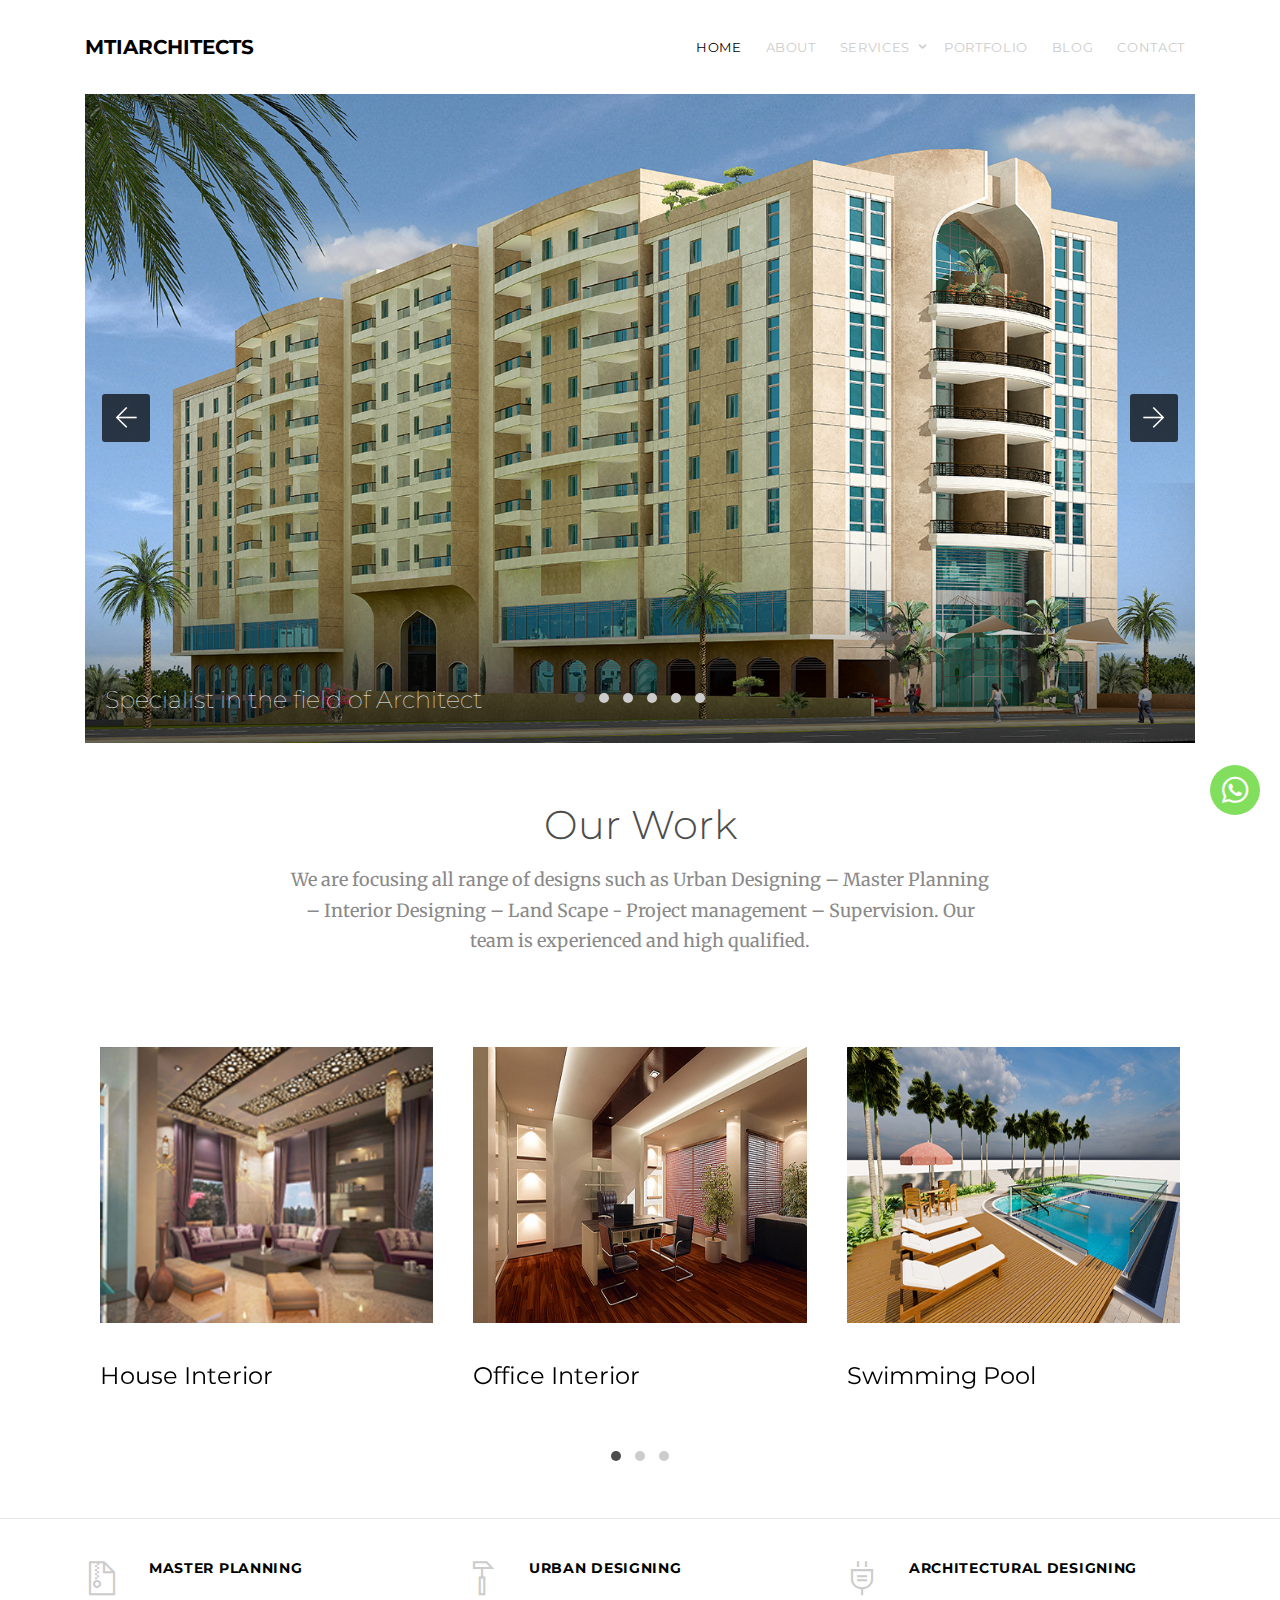
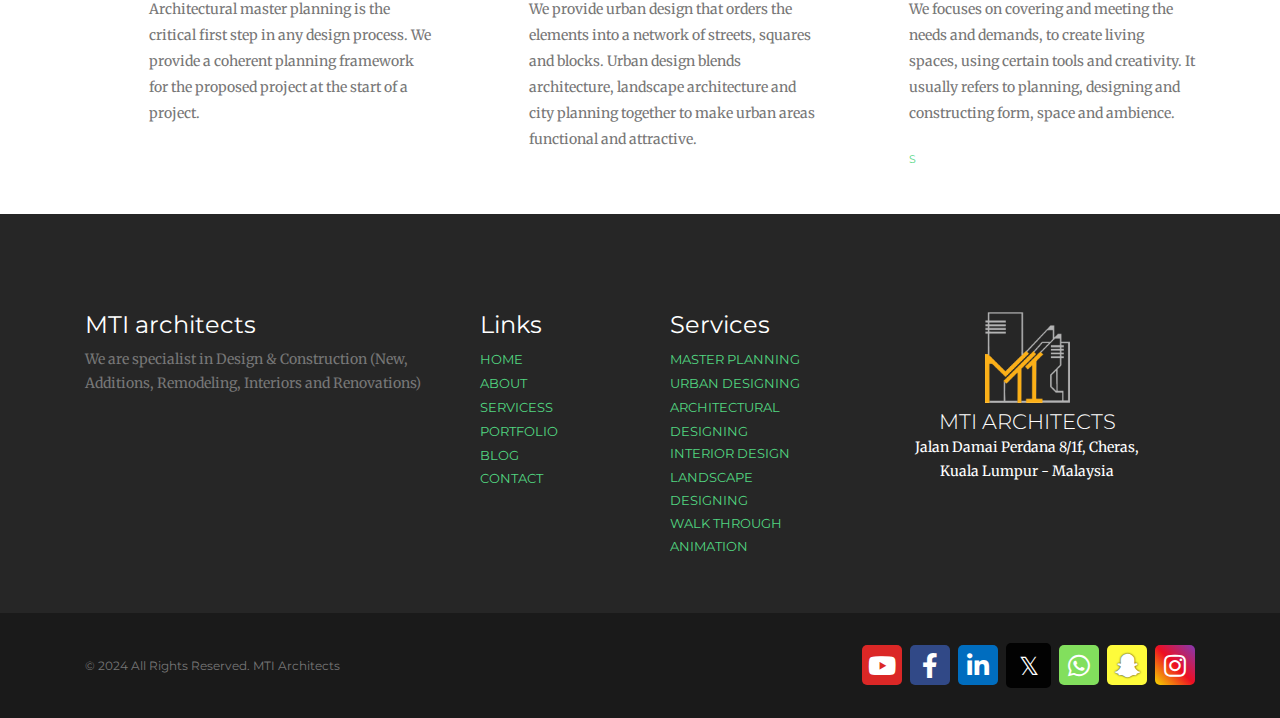
<file: index.html>
<!--

-->
<html>
	<head>
	<meta charset="utf-8">
	<meta http-equiv="X-UA-Compatible" content="IE=edge">
	<title>MTI Architects</title>
	<meta name="viewport" content="width=device-width, initial-scale=1">
	<meta name="description" content="We are professional designer firm." />
	<meta name="keywords" content="architectural engineering, architectural digest, architectural designs, architectural and engineering, architectural buildings, architectural concepts, architectural drawings, architectural designs house plans, different architectural styles, architectural elements, engineering construction and architectural management" />
	<meta name="author" content="mtiarchitects.com" />

  	<!-- Facebook and Twitter integration -->
	<meta property="og:title" content=""/>
	<meta property="og:image" content=""/>
	<meta property="og:url" content=""/>
	<meta property="og:site_name" content=""/>
	<meta property="og:description" content=""/>
	<meta name="twitter:title" content="" />
	<meta name="twitter:image" content="" />
	<meta name="twitter:url" content="" />
	<meta name="twitter:card" content="" />

	<link href="https://fonts.googleapis.com/css?family=Merriweather:300,400|Montserrat:400,700" rel="stylesheet">

	<!-- fontawesome -->
	<link rel="stylesheet" href="https://use.fontawesome.com/releases/v5.0.13/css/all.css">
	
	<!-- Animate.css -->
	<link rel="stylesheet" href="css/animate.css">
	<!-- Icomoon Icon Fonts-->
	<link rel="stylesheet" href="css/icomoon.css">
	<!-- Themify Icons-->
	<link rel="stylesheet" href="css/themify-icons.css">
	<!-- Bootstrap  -->
	<link rel="stylesheet" href="css/bootstrap.css">

	<!-- Owl Carousel  -->
	<link rel="stylesheet" href="css/owl.carousel.min.css">
	<link rel="stylesheet" href="css/owl.theme.default.min.css">

	<!-- Theme style  -->
	<link rel="stylesheet" href="css/style.css">

	<!-- Modernizr JS -->
	<script src="js/modernizr-2.6.2.min.js"></script>
	<!-- FOR IE9 below -->
	<!--[if lt IE 9]>
	<script src="js/respond.min.js"></script>
	<![endif]-->

	</head>
	<body>
		
	<div class="gtco-loader"></div>
	
	<div id="page">

		<nav class="gtco-nav" role="navigation">
			<div class="gtco-container">
				
				<div class="row">
					<div class="col-sm-2 col-xs-12">
						<div id="gtco-logo"><a href="index.html">mtiArchitects</div>
					</div>
					<div class="col-xs-10 text-right menu-1">
						<ul>
							<li class="active"><a href="index.html">Home</a></li>
							<li><a href="about.html">About</a></li>
							<li class="has-dropdown">
								<a href="services.html">Services</a>
								<ul class="dropdown">
									<li><a href="services.html">Master planning</a></li>
									<li><a href="services.html">Urban designing  </a></li>
									<li><a href="services.html">Architectural Designing </a></li>
									<li><a href="services.html">Interior Design </a></li>
									<li><a href="services.html">Landscape Designing  </a></li>
									<li><a href="SERVICES.HTML">Walk through animation  </a></li>
								</ul>
							</li>
							<li class="has-dropdown">
								
								<ul class="dropdown">
									<li><a href="#">HTML5</a></li>
									<li><a href="#">CSS3</a></li>
									<li><a href="#">Sass</a></li>
									<li><a href="#">jQuery</a></li>
								</ul>
							</li>
					
							<li><a href="portfolio.html">Portfolio</a></li>
							<li><a href="blog.html">Blog</a></li>
							<li><a href="contact.html">Contact</a></li>
						</ul>
					</div>
				</div>
				
			</div>
		</nav>

		<div class="gtco-container">
			<div class="row">
				<div class="col-md-12">
					<div class="owl-carousel owl-carousel-fullwidth">
						<div class="item">
							<a href="#">
								<img src="images/slider_1.jpg" alt="Free Website Template by FreeHTML5.co">
								<div class="slider-copy">
									<h2>Specialist in the field of Architect</h2>
								</div>
							</a>
						</div>
						<div class="item">
							<a href="#">
								<img src="images/slider_2.jpg" alt="Free Website Template by FreeHTML5.co">
								<div class="slider-copy">
									<h2>Interior Design - The creative eye</h2>
								</div>
							</a>
						</div>
						<div class="item">
							<a href="#">
								<img src="images/slider_3.jpg" alt="Free Website Template by FreeHTML5.co">
								<div class="slider-copy">
									<h2>Designs that attract the eyes</h2>
								</div>
							</a>
						</div>
						<div class="item">
							<a href="#">
								<img src="images/slider_5.jpg" alt="Free Website Template by FreeHTML5.co">
								<div class="slider-copy">
									<h2>Design is mirror of Life</h2>
									</div>
							</a>
						</div>
						<div class="item">
							<a href="#">
								<img src="images/slider_5B.jpg" alt="Free Website Template by FreeHTML5.co">
								<div class="slider-copy">
									<h2>Best designs delivered</h2>
									</div>
							</a>
						</div>
						<div class="item">
							<a href="#">
								<img src="images/slider_7A.jpg" alt="Free Website Template by FreeHTML5.co">
								<div class="slider-copy">
									<h2>Dreams under construction</h2>
										</div>
							</a>
					</div>
				</div>
			</div>
		</div>

		<div class="gtco-section">
			<div class="gtco-container">
				<div class="row">
					<div class="col-md-8 col-md-offset-2 gtco-heading text-center">
						<h2>Our Work</h2>
						<p>We are focusing all range of designs such as Urban Designing – Master Planning – Interior Designing – Land Scape - Project management – Supervision. Our team is experienced and high qualified. </p>
					</div>
				</div>
				<div class="row">

					<div class="col-md-12">
						<div class="owl-carousel owl-carousel-carousel">
							<div class="item">
								<div class="gtco-item">
									<a href="#"><img src="images/img_1.jpg" alt="" class="img-responsive"></a>
									<h2><a href="#">House Interior</h2></a>
									<p class="role"></p>
								</div>
							</div>
							<div class="item">
								<div class="gtco-item">
									<a href="#"><img src="images/img_2.jpg" alt="" class="img-responsive"></a>
									<h2><a href="#">Office Interior</h2></a>
									<p class="role"></p>
								</div>
							</div>
							<div class="item">
								<div class="gtco-item">
									<a href="#"><img src="images/img_3.jpg" alt="" class="img-responsive"></a>
									<h2><a href="#">Swimming Pool</h2></a>
									<p class="role"></p>
								</div>
							</div>

							<div class="item">
								<div class="gtco-item">
									<a href="#"><img src="images/img_4.jpg" alt="" class="img-responsive"></a>
									<h2><a href="#">Hotel Rooms Terrace  </h2></a>
									<p class="role"></p>
								</div>
							</div>
							<div class="item">
								<div class="gtco-item">
									<a href="#"><img src="images/img_5.jpg" alt="" class="img-responsive"></a>
									<h2><a href="#">Modern Simple Design</h2></a>
									<p class="role"></p>
								</div>
							</div>
							<div class="item">
								<div class="gtco-item">
									<a href="#"><img src="images/img_6.jpg" alt="" class="img-responsive"></a>
									<h2><a href="#">Classic Design</h2></a>
									<p class="role"></p>
								</div>
							</div>

							<div class="item">
								<div class="gtco-item">
									<a href="#"><img src="images/img_7.jpg" alt="" class="img-responsive"></a>
									<h2><a href="#">Classic Design</h2></a>
									<p class="role"></p>
								</div>
							</div>
							<div class="item">
								<div class="gtco-item">
									<a href="#"><img src="images/img_8.jpg" alt="" class="img-responsive"></a>
									<h2><a href="#">Modern Design </h2></a>
									<p class="role"></p>
								</div>
							</div>
							<div class="item">
								<div class="gtco-item">
									<a href="#"><img src="images/img_9.jpg" alt="" class="img-responsive"></a>
									<h2><a href="#">Modern Design </h2></a>
									<p class="role"></p>
								</div>
							</div>
						</div>
					</div>
					
				</div>
			</div>
		</div>
		<!-- END Work -->

		
					</div>
				</div>
			</div>
		</div>
		<!-- END  -->

		<div class="gtco-section gto-features">
			<div class="gtco-container">
				<div class="row">
					<div class="col-md-4">
						<div class="feature-left">
							<i class="ti-zip icon"></i>
							<div class="copy">
								<h3>Master planning</h3>
								<p>Architectural master planning is the critical first step in any design process. We provide a coherent planning framework for the proposed project at the start of a project.</p>
								<p><a href="#" class="gtco-more"></a></p>
							</div>
						</div>
					</div>
					<div class="col-md-4">
						<div class="feature-left">
							<i class="ti-hummer icon"></i>
							<div class="copy">
								<h3>Urban designing </h3>
								<p>We provide urban design that orders the elements into a network of streets, squares and blocks. Urban design blends architecture, landscape architecture and city planning together to make urban areas functional and attractive.</p>
								<p><a href="#" class="gtco-more"></a></p>
							</div>
						</div>
					</div>
					<div class="col-md-4">
						<div class="feature-left">
							<i class="ti-plug icon"></i>
							<div class="copy">
								<h3>Architectural Designing </h3>
								<p>We focuses on covering and meeting the needs and demands, to create living spaces, using certain tools and creativity. It usually refers to planning, designing and constructing form, space and ambience.</p>
								<p><a href="#" class="gtco-more">s</a></p>
							</div>
						</div>
					</div>
				</div>
			</div>
		</div>

		<footer id="gtco-footer" class="gtco-section" role="contentinfo">
			<div class="gtco-container">
				<div class="row row-pb-md">
					<div class="col-md-4 gtco-widget gtco-footer-paragraph">
						<h3>MTI architects</h3>
						<p>We are specialist in Design & Construction (New, Additions, Remodeling, Interiors and Renovations) </p>
					</div>
					<div class="col-md-4">
						<div class="row">
							<div class="col-md-6 gtco-footer-link">
								<h3>Links</h3>
								<ul class="gtco-list-link">
									<li><a href="index.html">Home</a></li>
									<li><a href="about.html">About</a></li>
									<li><a href="services.html">Servicess</a></li>
									<li><a href="portfolio.html">Portfolio</a></li>
									<li><a href="blog.html">Blog</a></li>
									<li><a href="contact.html">Contact</a></li>
								</ul>
							</div>
							<div class="col-md-6 gtco-footer-link">
								<h3>Services</h3>
								<ul class="gtco-list-link">
									<li><a href="services.html">Master Planning</a></li>
									<li><a href="services.html">Urban Designing</a></li>
									<li><a href="services.html">Architectural Designing</a></li>
									<li><a href="services.html">Interior Design</a></li>
									<li><a href="services.html">Landscape Designing</a></li>
									<li><a href="services.html">Walk through animation</a></li>
								</ul>
							</div>
						</div>
					</div>
					<div class="col-md-4 gtco-footer-subscribe text-center my-auto h-100 gtco-footer-link">
						<img src="images/logo-f.png" class="img-fluid footer-logo" alt="">
						<h3 class="lead mb-0">
							MTI ARCHITECTS
						</h3>
						<p class="text-white mt-0 fs-14">
							Jalan Damai Perdana 8/1f, Cheras, <br>
							Kuala Lumpur - Malaysia
						</p>
					</div>
				</div>
			</div>
			<div class="gtco-copyright">
				<div class="gtco-container">
					<div class="row cpy-container">
						<div class="col-md-6 text-left">
							<p><small>&copy; 2024 All Rights Reserved. MTI Architects</small></p>
						</div>
						<div class="col-md-6 text-right">
							<a href="#" target="_blank" class="social-icon yt">
								<i class="fab fa-youtube"></i>
							</a>
							<a href="#" target="_blank" class="social-icon fb">
								<i class="fab fa-facebook-f"></i>
							</a>
							<a href="#" target="_blank" class="social-icon in">
								<i class="fab fa-linkedin-in"></i>
							</a>
							<a href="#" target="_blank" class="social-icon tw">
								<!-- <i class="fab fa-twitter"></i> -->
								<span>𝕏</span>
							</a>
							<a href="#" target="_blank" class="social-icon wp">
								<i class="fab fa-whatsapp"></i>
							</a>
							<a href="#" target="_blank" class="social-icon sn">
								<i class="fab fa-snapchat-ghost"></i>
							</a>
							<a href="#" target="_blank" class="social-icon insta">
								<i class="fab fa-instagram"></i>
							</a>
						</div>
					</div>
				</div>
			</div>
		</footer>
		<!-- END footer -->

	</div>

	<a href="https://wa.me/+60169290830" target="_blank" class="social-icon wp floating-wp">
		<i class="fab fa-whatsapp"></i>
	</a>
	<div class="gototop js-top">
		<a href="#" class="js-gotop"><i class="icon-arrow-up"></i></a>
	</div>
	
	<!-- jQuery -->
	<script src="js/jquery.min.js"></script>
	<!-- jQuery Easing -->
	<script src="js/jquery.easing.1.3.js"></script>
	<!-- Bootstrap -->
	<script src="js/bootstrap.min.js"></script>
	<!-- Waypoints -->
	<script src="js/jquery.waypoints.min.js"></script>
	<!-- Carousel -->
	<script src="js/owl.carousel.min.js"></script>

	<!-- Main -->
	<script src="js/main.js"></script>

	</body>
</html>
</file>
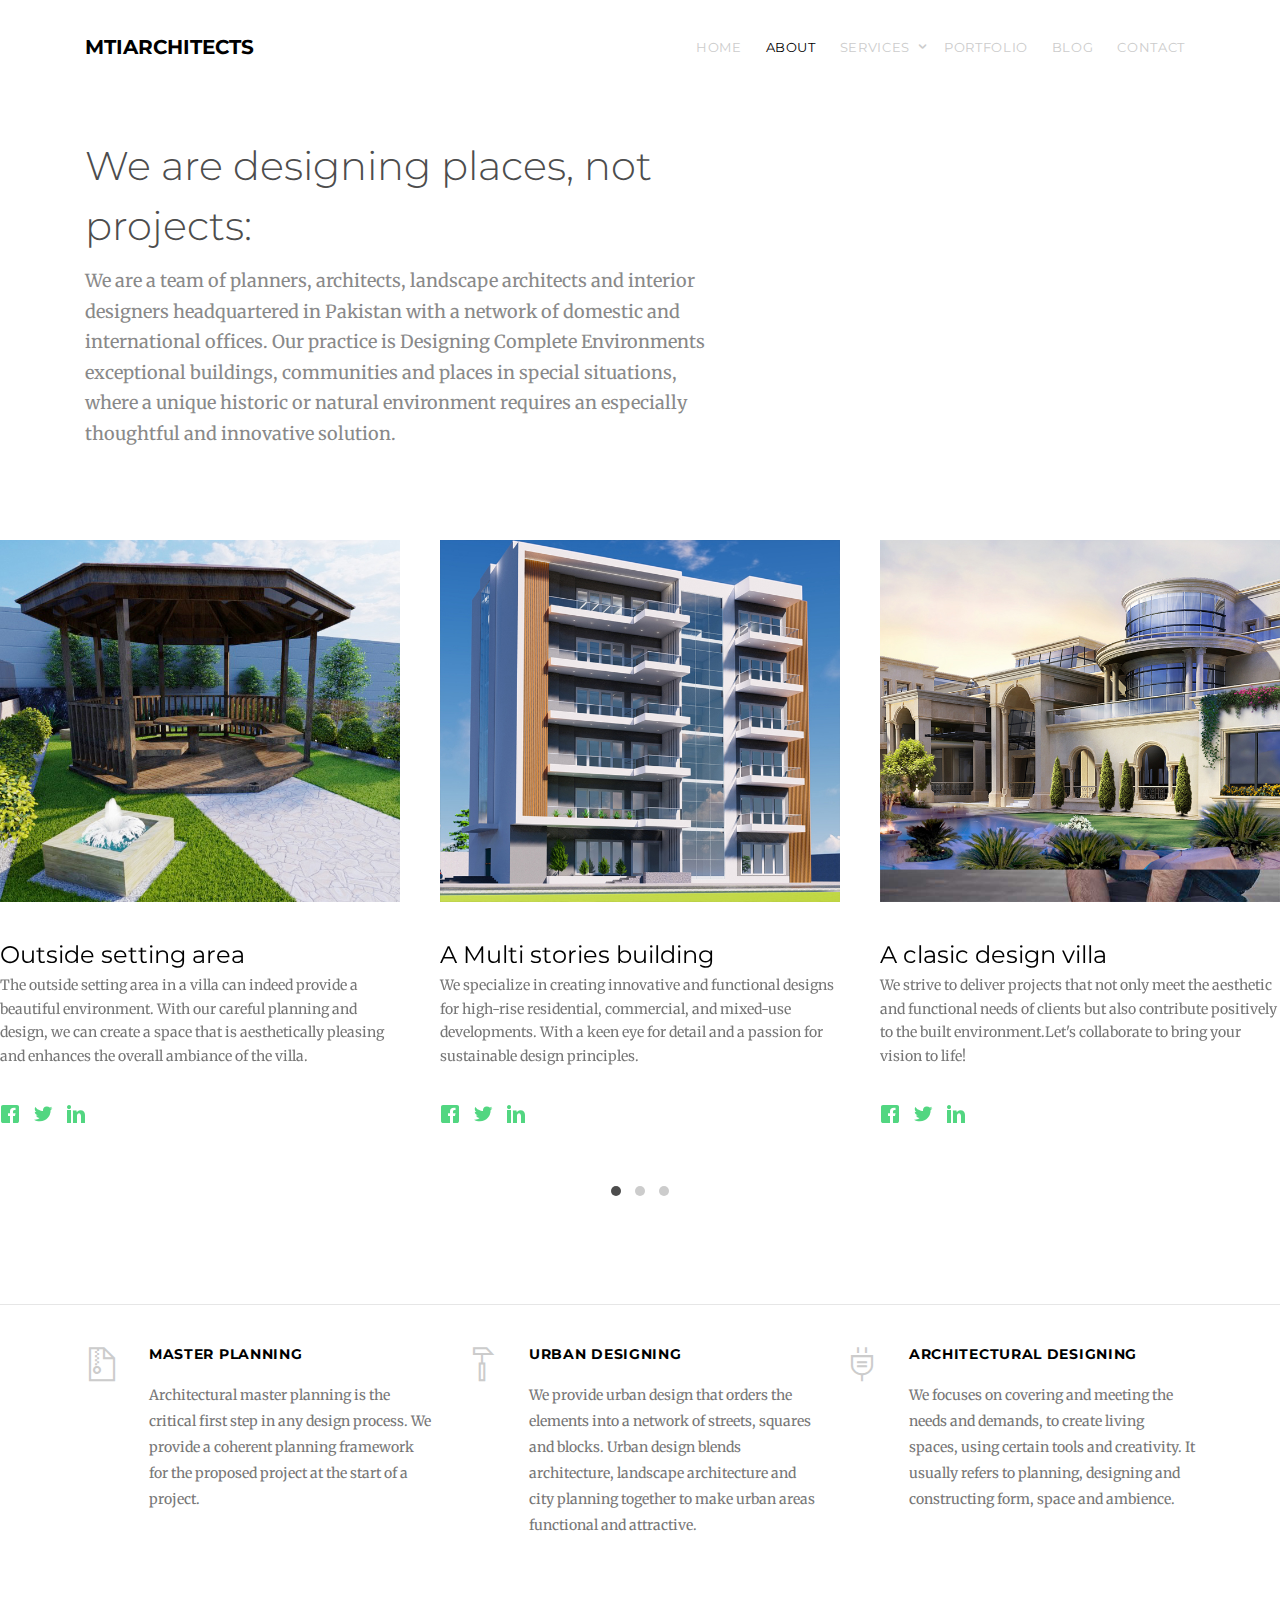
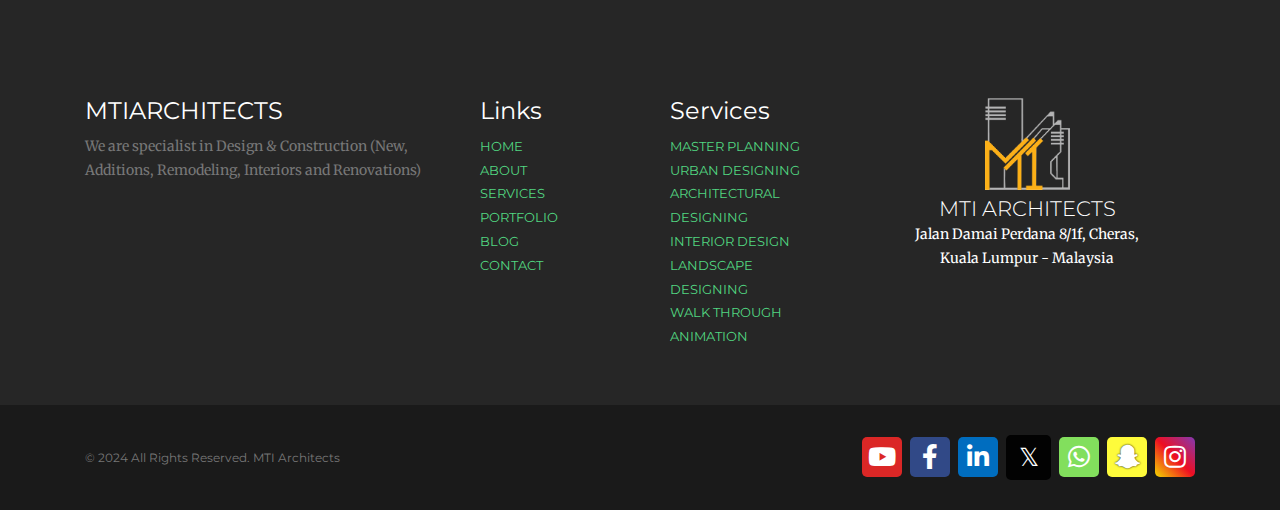
<file: about.html>
<!DOCTYPE HTML>
<!--
	Aesthetic by freehtml5.co
	Twitter: http://twitter.com/fh5co
	URL: http://freehtml5.co
-->
<html>

<head>
	<meta charset="utf-8">
	<meta http-equiv="X-UA-Compatible" content="IE=edge">
	<title>MTI Architects</title>
	<meta name="viewport" content="width=device-width, initial-scale=1">
	<meta name="description" content="We are professional designer firm." />
	<meta name="keywords" content="" />
	<meta name="author" content="mtiarchitects.com" />

	<!-- Facebook and Twitter integration -->
	<meta property="og:title" content="" />
	<meta property="og:image" content="" />
	<meta property="og:url" content="" />
	<meta property="og:site_name" content="" />
	<meta property="og:description" content="" />
	<meta name="twitter:title" content="" />
	<meta name="twitter:image" content="" />
	<meta name="twitter:url" content="" />
	<meta name="twitter:card" content="" />

	<link href="https://fonts.googleapis.com/css?family=Merriweather:300,400|Montserrat:400,700" rel="stylesheet">

	<!-- fontawesome -->
	<link rel="stylesheet" href="https://use.fontawesome.com/releases/v5.0.13/css/all.css">

	<!-- Animate.css -->
	<link rel="stylesheet" href="css/animate.css">
	<!-- Icomoon Icon Fonts-->
	<link rel="stylesheet" href="css/icomoon.css">
	<!-- Themify Icons-->
	<link rel="stylesheet" href="css/themify-icons.css">
	<!-- Bootstrap  -->
	<link rel="stylesheet" href="css/bootstrap.css">

	<!-- Owl Carousel  -->
	<link rel="stylesheet" href="css/owl.carousel.min.css">
	<link rel="stylesheet" href="css/owl.theme.default.min.css">

	<!-- Theme style  -->
	<link rel="stylesheet" href="css/style.css">

	<!-- Modernizr JS -->
	<script src="js/modernizr-2.6.2.min.js"></script>
	<!-- FOR IE9 below -->
	<!--[if lt IE 9]>
	<script src="js/respond.min.js"></script>
	<![endif]-->

</head>

<body>

	<div class="gtco-loader"></div>

	<div id="page">

		<nav class="gtco-nav" role="navigation">
			<div class="gtco-container">

				<div class="row">
					<div class="col-sm-2 col-xs-12">
						<div id="gtco-logo"><a href="index.html">MTIARCHITECTS</div>
					</div>
					<div class="col-xs-10 text-right menu-1">
						<ul>
							<li><a href="index.html">Home</a></li>
							<li class="active"><a href="about.html">About</a></li>
							<li class="has-dropdown">
								<a href="services.html">Services</a>
								<ul class="dropdown">
									<li><a href="services.html">Master planning</a></li>
									<li><a href="services.html">Urban designing</a></li>
									<li><a href="services.html">Architectural Designing</a></li>
									<li><a href="services.html">Interior Design</a></li>
									<li><a href="services.html"> Landscape Designing </a></li>
									<li><a href="services.html">Walk through animation </a></li>
								</ul>
							</li>
							<li class="has-dropdown">

								<ul class="dropdown">
									<li><a href="#">HTML5</a></li>
									<li><a href="#">CSS3</a></li>
									<li><a href="#">Sass</a></li>
									<li><a href="#">jQuery</a></li>
								</ul>
							</li>
							<li><a href="portfolio.html">Portfolio</a></li>
							<li><a href="blog.html">Blog</a></li>
							<li><a href="contact.html">Contact</a></li>
						</ul>
					</div>
				</div>

			</div>
		</nav>



		<div class="gtco-section">
			<div class="gtco-container">
				<div class="row gtco-heading">
					<div class="col-md-7 text-left">
						<h2>We are designing places, not projects:</h2>
						<p>We are a team of planners, architects, landscape architects and interior designers
							headquartered in Pakistan with a network of domestic and international offices.
							Our practice is Designing Complete Environments exceptional buildings, communities and
							places in special situations, where a unique historic or natural environment requires an
							especially thoughtful and innovative solution.
						</p>
					</div>

				</div>
			</div>
			<div class="row">

				<div class="col-md-12">
					<div class="owl-carousel owl-carousel-carousel">
						<div class="item">
							<div class="gtco-staff">
								<img src="images/staff_1.jpg" alt="" class="img-responsive">
								<h2>Outside setting area</h2>

								<p>The outside setting area in a villa can indeed provide a beautiful environment. With
									our careful planning and design, we can create a space that is aesthetically
									pleasing and enhances the overall ambiance of the villa. </p>
								<ul class="fh5co-social">
									<li><a href="#"><i class="icon-facebook"></i></a></li>
									<li><a href="#"><i class="icon-twitter"></i></a></li>
									<li><a href="#"><i class="icon-linkedin"></i></a></li>
								</ul>
							</div>
						</div>
						<div class="item">
							<div class="gtco-staff">
								<img src="images/staff_2.jpg" alt="" class="img-responsive">
								<h2>A Multi stories building</h2>

								<p>We specialize in creating innovative and functional designs for high-rise
									residential, commercial, and mixed-use developments. With a keen eye for detail and
									a passion for sustainable design principles. </p>
								<ul class="fh5co-social">
									<li><a href="#"><i class="icon-facebook"></i></a></li>
									<li><a href="#"><i class="icon-twitter"></i></a></li>
									<li><a href="#"><i class="icon-linkedin"></i></a></li>
								</ul>
							</div>
						</div>
						<div class="item">
							<div class="gtco-staff">
								<img src="images/staff_3.jpg" alt="" class="img-responsive">
								<h2>A clasic design villa</h2>

								<p>We strive to deliver projects that not only meet the aesthetic and functional needs
									of clients but also contribute positively to the built environment.Let's collaborate
									to bring your vision to life!</p>
								<ul class="fh5co-social">
									<li><a href="#"><i class="icon-facebook"></i></a></li>
									<li><a href="#"><i class="icon-twitter"></i></a></li>
									<li><a href="#"><i class="icon-linkedin"></i></a></li>
								</ul>
							</div>
						</div>

						<div class="item">
							<div class="gtco-staff">
								<img src="images/staff_1.jpg" alt="" class="img-responsive">
								<h2>Jane Simpson</h2>
								<p class="role">Architect</p>
								<p>Lorem ipsum dolor sit amet, consectetur adipiscing elit. Phasellus placerat enim et
									urna sagittis, rhoncus euismod erat tincidunt. Donec tincidunt volutpat erat.</p>
								<ul class="fh5co-social">
									<li><a href="#"><i class="icon-facebook"></i></a></li>
									<li><a href="#"><i class="icon-twitter"></i></a></li>
									<li><a href="#"><i class="icon-linkedin"></i></a></li>
								</ul>
							</div>
						</div>
						<div class="item">
							<div class="gtco-staff">
								<img src="images/staff_2.jpg" alt="" class="img-responsive">
								<h2>Richard Wilson</h2>
								<p class="role">Civil Engineer</p>
								<p>Lorem ipsum dolor sit amet, consectetur adipiscing elit. Phasellus placerat enim et
									urna sagittis, rhoncus euismod erat tincidunt. Donec tincidunt volutpat erat.</p>
								<ul class="fh5co-social">
									<li><a href="#"><i class="icon-facebook"></i></a></li>
									<li><a href="#"><i class="icon-twitter"></i></a></li>
									<li><a href="#"><i class="icon-linkedin"></i></a></li>
								</ul>
							</div>
						</div>
						<div class="item">
							<div class="gtco-staff">
								<img src="images/staff_3.jpg" alt="" class="img-responsive">
								<h2>Craig Davidson</h2>
								<p class="role">Engineer</p>
								<p>Lorem ipsum dolor sit amet, consectetur adipiscing elit. Phasellus placerat enim et
									urna sagittis, rhoncus euismod erat tincidunt. Donec tincidunt volutpat erat.</p>
								<ul class="fh5co-social">
									<li><a href="#"><i class="icon-facebook"></i></a></li>
									<li><a href="#"><i class="icon-twitter"></i></a></li>
									<li><a href="#"><i class="icon-linkedin"></i></a></li>
								</ul>
							</div>
						</div>
						<div class="item">
							<div class="gtco-staff">
								<img src="images/staff_1.jpg" alt="" class="img-responsive">
								<h2>Jane Simpson</h2>
								<p class="role">Architect</p>
								<p>Lorem ipsum dolor sit amet, consectetur adipiscing elit. Phasellus placerat enim et
									urna sagittis, rhoncus euismod erat tincidunt. Donec tincidunt volutpat erat.</p>
								<ul class="fh5co-social">
									<li><a href="#"><i class="icon-facebook"></i></a></li>
									<li><a href="#"><i class="icon-twitter"></i></a></li>
									<li><a href="#"><i class="icon-linkedin"></i></a></li>
								</ul>
							</div>
						</div>
						<div class="item">
							<div class="gtco-staff">
								<img src="images/staff_2.jpg" alt="" class="img-responsive">
								<h2>Richard Wilson</h2>
								<p class="role">Civil Engineer</p>
								<p>Lorem ipsum dolor sit amet, consectetur adipiscing elit. Phasellus placerat enim et
									urna sagittis, rhoncus euismod erat tincidunt. Donec tincidunt volutpat erat.</p>
								<ul class="fh5co-social">
									<li><a href="#"><i class="icon-facebook"></i></a></li>
									<li><a href="#"><i class="icon-twitter"></i></a></li>
									<li><a href="#"><i class="icon-linkedin"></i></a></li>
								</ul>
							</div>
						</div>
						<div class="item">
							<div class="gtco-staff">
								<img src="images/staff_3.jpg" alt="" class="img-responsive">
								<h2>Craig Davidson</h2>
								<p class="role">Engineer</p>
								<p>Lorem ipsum dolor sit amet, consectetur adipiscing elit. Phasellus placerat enim et
									urna sagittis, rhoncus euismod erat tincidunt. Donec tincidunt volutpat erat.</p>
								<ul class="fh5co-social">
									<li><a href="#"><i class="icon-facebook"></i></a></li>
									<li><a href="#"><i class="icon-twitter"></i></a></li>
									<li><a href="#"><i class="icon-linkedin"></i></a></li>
								</ul>
							</div>
						</div>
					</div>
				</div>

			</div>
		</div>
	</div>
	<!-- END .gtco-services -->

	<div class="gtco-section">
		<div class="gtco-container">
			<div class="row">
				<div class="col-md-6 gtco-news">


					<!-- END News -->
					<div class="col-md-5 col-md-push-1 gtco-testimonials">

						</blockquote>
					</div>
				</div>
			</div>
		</div>
		<!-- END  -->

		<div class="gtco-section gto-features">
			<div class="gtco-container">
				<div class="row">
					<div class="col-md-4">
						<div class="feature-left">
							<i class="ti-zip icon"></i>
							<div class="copy">
								<h3>Master Planning</h3>
								<p>Architectural master planning is the critical first step in any design process. We
									provide a coherent planning framework for the proposed project at the start of a
									project.</p>
								<p><a href="#" class="gtco-more"></a></p>
							</div>
						</div>
					</div>
					<div class="col-md-4">
						<div class="feature-left">
							<i class="ti-hummer icon"></i>
							<div class="copy">
								<h3>Urban Designing</h3>
								<p>We provide urban design that orders the elements into a network of streets, squares
									and blocks. Urban design blends architecture, landscape architecture and city
									planning together to make urban areas functional and attractive.</p>
								<p><a href="#" class="gtco-more"></a></p>
							</div>
						</div>
					</div>
					<div class="col-md-4">
						<div class="feature-left">
							<i class="ti-plug icon"></i>
							<div class="copy">
								<h3>Architectural Designing</h3>
								<p>We focuses on covering and meeting the needs and demands, to create living spaces,
									using certain tools and creativity. It usually refers to planning, designing and
									constructing form, space and ambience.</p>
								<p><a href="#" class="gtco-more"></a></p>
							</div>
						</div>
					</div>
				</div>
			</div>
		</div>

		<footer id="gtco-footer" class="gtco-section" role="contentinfo">
			<div class="gtco-container">
				<div class="row row-pb-md">
					<div class="col-md-4 gtco-widget gtco-footer-paragraph">
						<h3>MTIARCHITECTS</h3>
						<p>We are specialist in Design & Construction (New, Additions, Remodeling, Interiors and
							Renovations) </p>
					</div>
					<div class="col-md-4">
						<div class="row">
							<div class="col-md-6 gtco-footer-link">
								<h3>Links</h3>
								<ul class="gtco-list-link">
									<li><a href="index.html">Home</a></li>
									<li><a href="about.html">About</a></li>
									<li><a href="services.html">Services</a></li>
									<li><a href="portfolio.html">Portfolio</a></li>
									<li><a href="blog.html">Blog</a></li>
									<li><a href="contact.html">Contact</a></li>
								</ul>
							</div>
							<div class="col-md-6 gtco-footer-link">
								<h3>Services</h3>
								<ul class="gtco-list-link">
									<li><a href="services.html">Master planning</a></li>
									<li><a href="services.html">Urban designing</a></li>
									<li><a href="services.html">Architectural Designing</a></li>
									<li><a href="services.html">Interior Design</a></li>
									<li><a href="services.html">Landscape Designing </a></li>
									<li><a href="services.html">Walk through animation</a></li>
								</ul>
							</div>
						</div>
					</div>
					<div class="col-md-4 gtco-footer-subscribe text-center my-auto h-100 gtco-footer-link">
						<img src="images/logo-f.png" class="img-fluid footer-logo" alt="">
						<h3 class="lead mb-0">
							MTI ARCHITECTS
						</h3>
						<p class="text-white mt-0 fs-14">
							Jalan Damai Perdana 8/1f, Cheras, <br>
							Kuala Lumpur - Malaysia
						</p>
					</div>
				</div>
			</div>
			<div class="gtco-copyright">
				<div class="gtco-container">
					<div class="row cpy-container">
						<div class="col-md-6 text-left">
							<p><small>&copy; 2024 All Rights Reserved. MTI Architects </small></p>
						</div>
						<div class="col-md-6 text-right">
							<a href="#" target="_blank" class="social-icon yt">
								<i class="fab fa-youtube"></i>
							</a>
							<a href="#" target="_blank" class="social-icon fb">
								<i class="fab fa-facebook-f"></i>
							</a>
							<a href="#" target="_blank" class="social-icon in">
								<i class="fab fa-linkedin-in"></i>
							</a>
							<a href="#" target="_blank" class="social-icon tw">
								<!-- <i class="fab fa-twitter"></i> -->
								<span>𝕏</span>
							</a>
							<a href="#" target="_blank" class="social-icon wp">
								<i class="fab fa-whatsapp"></i>
							</a>
							<a href="#" target="_blank" class="social-icon sn">
								<i class="fab fa-snapchat-ghost"></i>
							</a>
							<a href="#" target="_blank" class="social-icon insta">
								<i class="fab fa-instagram"></i>
							</a>
						</div>
					</div>
				</div>
			</div>
		</footer>
		<!-- END footer -->

	</div>

	<a href="https://wa.me/+60169290830" target="_blank" class="social-icon wp floating-wp">
		<i class="fab fa-whatsapp"></i>
	</a>
	<div class="gototop js-top">
		<a href="#" class="js-gotop"><i class="icon-arrow-up"></i></a>
	</div>

	<!-- jQuery -->
	<script src="js/jquery.min.js"></script>
	<!-- jQuery Easing -->
	<script src="js/jquery.easing.1.3.js"></script>
	<!-- Bootstrap -->
	<script src="js/bootstrap.min.js"></script>
	<!-- Waypoints -->
	<script src="js/jquery.waypoints.min.js"></script>
	<!-- Carousel -->
	<script src="js/owl.carousel.min.js"></script>

	<!-- Main -->
	<script src="js/main.js"></script>

</body>

</html>
</file>
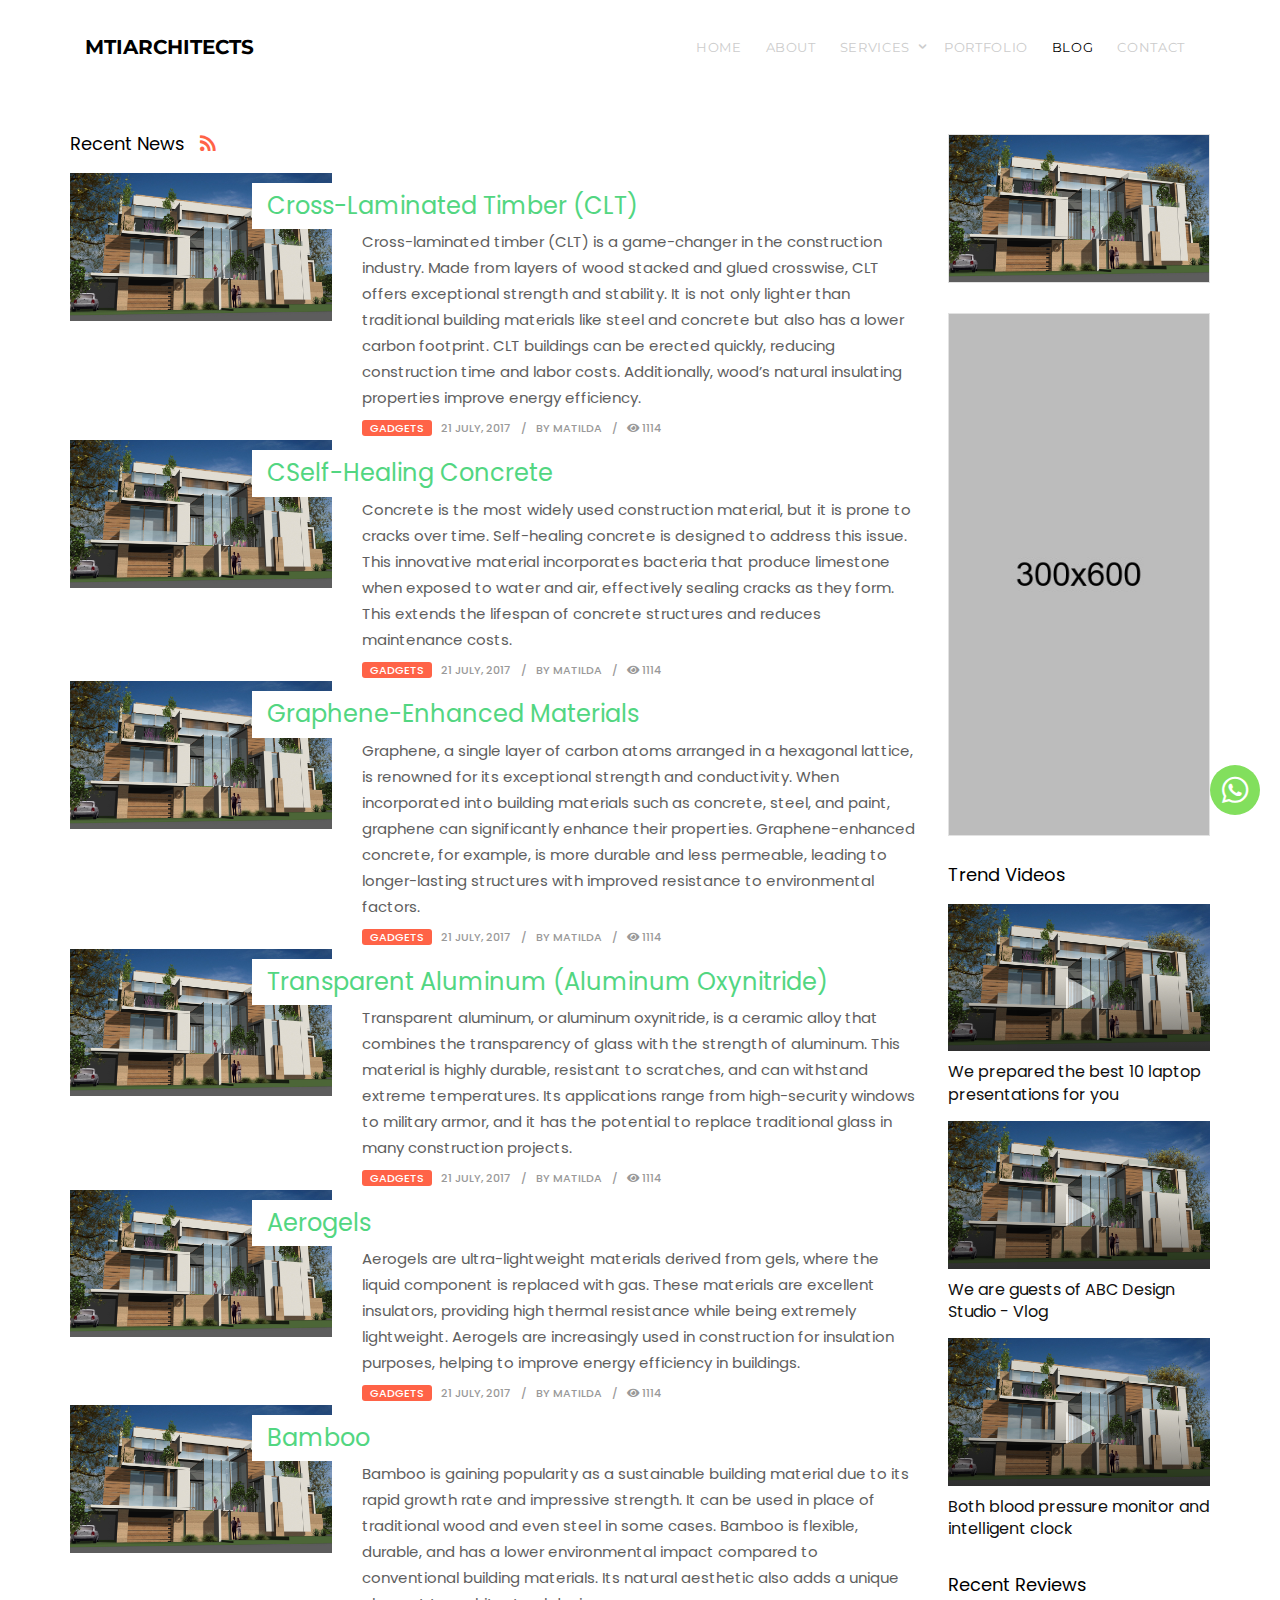
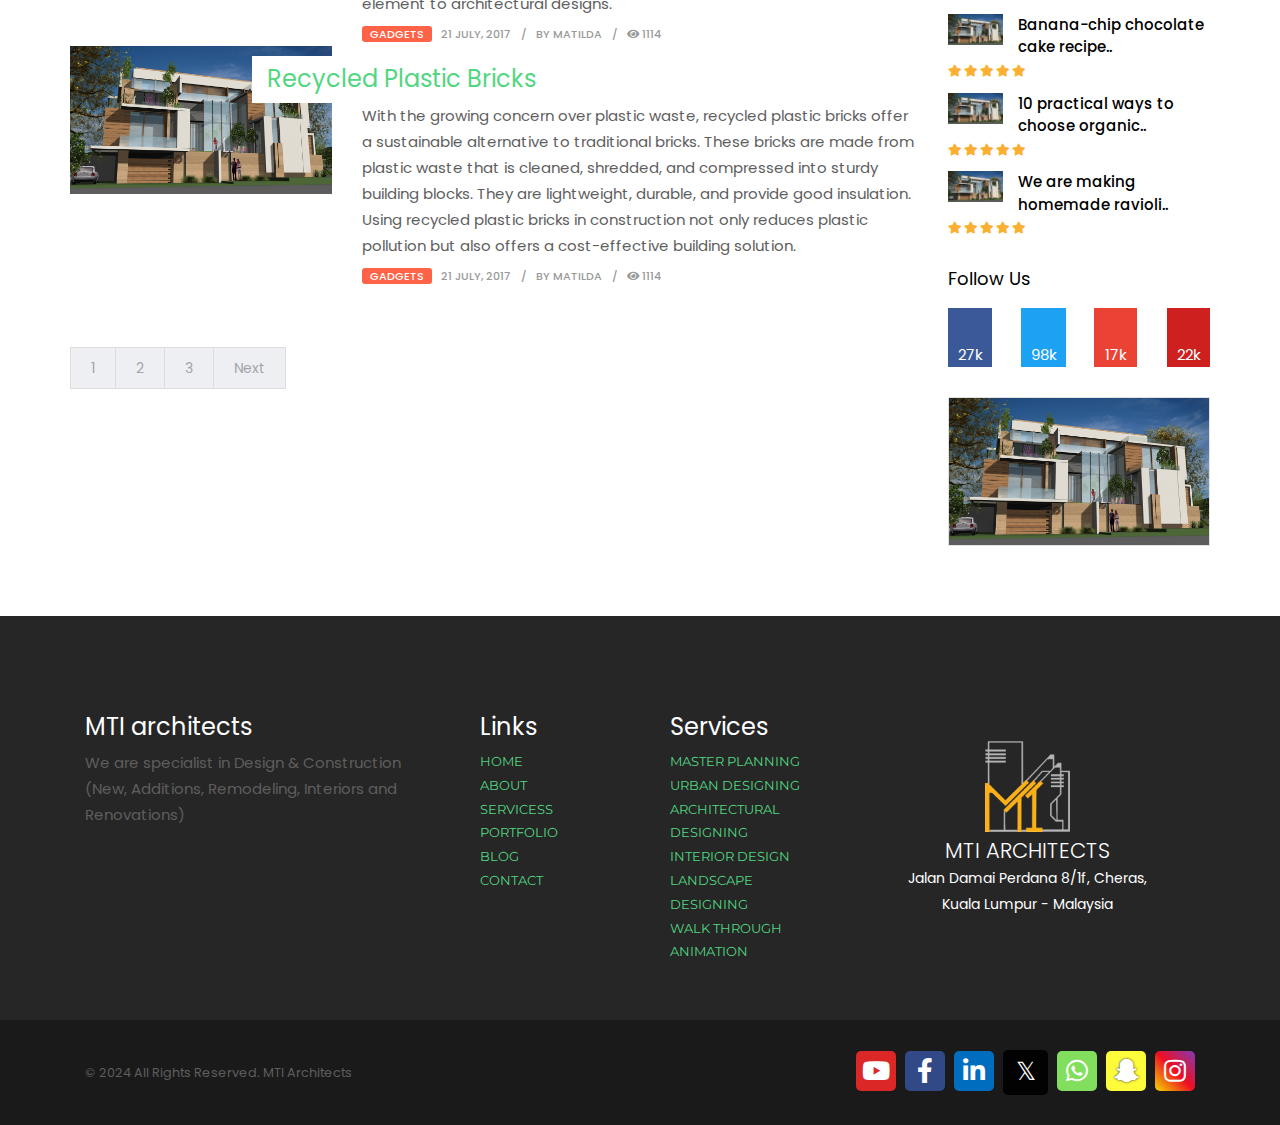
<file: blog.html>
<!DOCTYPE html>
<html lang="en">

    <!-- Basic -->
    <meta charset="utf-8">
    <meta http-equiv="X-UA-Compatible" content="IE=edge">
    
    <!-- Mobile Metas -->
    <meta name="viewport" content="width=device-width, initial-scale=1, shrink-to-fit=no">
    
    <!-- Site Metas -->
    <title>Tech Blog - Stylish Magazine Blog Template</title>
    <meta name="keywords" content="">
    <meta name="description" content="">
    <meta name="author" content="">
    
    <!-- Site Icons -->
    <link rel="shortcut icon" href="images/favicon.ico" type="image/x-icon" />    
    <!-- Design fonts -->
    <link href="https://fonts.googleapis.com/css?family=Poppins:300,400,500,600,700" rel="stylesheet"> 

    <!-- Bootstrap core CSS -->
    <link href="Blogpage/css/bootstrap.css" rel="stylesheet">

    <!-- FontAwesome Icons core CSS -->
    <link href="Blogpage/css/font-awesome.min.css" rel="stylesheet">

    <!-- Custom styles for this template -->
    <link href="Blogpage/style.css" rel="stylesheet">

    <!-- Responsive styles for this template -->
    <link href="Blogpage/css/responsive.css" rel="stylesheet">

    <!-- Colors for this template -->
    <link href="Blogpage/css/colors.css" rel="stylesheet">

    <!-- Version Tech CSS for this template -->
    <link href="Blogpage/css/version/tech.css" rel="stylesheet">

    <!-- Previous links------------- -->
    <link
    href="https://fonts.googleapis.com/css?family=Merriweather:300,400|Montserrat:400,700"
    rel="stylesheet"
  />

  <!-- fontawesome -->
  <link
    rel="stylesheet"
    href="https://use.fontawesome.com/releases/v5.0.13/css/all.css"
  />

  <!-- Animate.css -->
  <link rel="stylesheet" href="css/animate.css" />
  <!-- Icomoon Icon Fonts-->
  <link rel="stylesheet" href="css/icomoon.css" />
  <!-- Themify Icons-->
  <link rel="stylesheet" href="css/themify-icons.css" />
  <!-- Bootstrap  -->
  <link rel="stylesheet" href="css/bootstrap.css" />

  <!-- Owl Carousel  -->
  <link rel="stylesheet" href="css/owl.carousel.min.css" />
  <link rel="stylesheet" href="css/owl.theme.default.min.css" />

  <!-- Theme style  -->
  <link rel="stylesheet" href="css/style.css" />


  <!-- Modernizr JS -->
  <script src="js/modernizr-2.6.2.min.js"></script>
</head>
<body>
    <div class="gtco-loader"></div>
    <div id="page">
            <!-- Nav bar----------------- -->
    <nav class="gtco-nav" role="navigation">
        <div class="gtco-container">
            
            <div class="row">
                <div class="col-sm-2 col-xs-12">
                    <div id="gtco-logo"><a href="index.html">mtiArchitects</div>
                </div>
                <div class="col-xs-10 text-right menu-1">
                    <ul>
                        <li><a href="index.html">Home</a></li>
                        <li><a href="about.html">About</a></li>
                        <li class="has-dropdown">
                            <a href="services.html">Services</a>
                            <ul class="dropdown">
                                <li><a href="services.html">Master planning</a></li>
                                <li><a href="services.html">Urban designing  </a></li>
                                <li><a href="services.html">Architectural Designing </a></li>
                                <li><a href="services.html">Interior Design </a></li>
                                <li><a href="services.html">Landscape Designing  </a></li>
                                <li><a href="SERVICES.HTML">Walk through animation  </a></li>
                            </ul>
                        </li>
                        <li class="has-dropdown">
                            
                            <ul class="dropdown">
                                <li><a href="#">HTML5</a></li>
                                <li><a href="#">CSS3</a></li>
                                <li><a href="#">Sass</a></li>
                                <li><a href="#">jQuery</a></li>
                            </ul>
                        </li>
                
                        <li><a href="portfolio.html">Portfolio</a></li>
                        <li class="active"><a href="blog.html">Blog</a></li>
                        <li><a href="contact.html">Contact</a></li>
                    </ul>
                </div>
            </div>
            
        </div>
    </nav>
    <div id="wrapper">


        <section class="section">
            <div class="container">
                <div class="row">
                    <div class="col-lg-9 col-md-12 col-sm-12 col-xs-12">
                        <div class="page-wrapper">
                            <div class="blog-top clearfix">
                                <h4 class="pull-left">Recent News <a href="#"><i class="fa fa-rss"></i></a></h4>
                            </div><!-- end blog-top -->

                            <div class="blog-list clearfix">

                                <!-- Blog Post------------------- -->
                                <div class="blog-box row">
                                    <div class="col-md-4">
                                        <div class="post-media">
                                            <a href="articleview.html" title="">
                                                <img src="images/FOR ARTICAL-01.jpg" alt="" class="img-fluid">
                                                <div class="Blogpage/hovereffect"></div>
                                            </a>
                                        </div><!-- end media -->
                                    </div><!-- end col -->

                                    <div class="blog-meta big-meta col-md-8">
                                        <h4><a href="articleview.html" title="">Cross-Laminated Timber (CLT)</a></h4>
                                        <p>Cross-laminated timber (CLT) is a game-changer in the construction industry. Made from layers of wood stacked and glued crosswise, CLT offers exceptional strength and stability. It is not only lighter than traditional building materials like steel and concrete but also has a lower carbon footprint. CLT buildings can be erected quickly, reducing construction time and labor costs. Additionally, wood’s natural insulating properties improve energy efficiency.</p>
                                        <small class="firstsmall"><a class="bg-orange" href="Blogpage/tech-category-01.html" title="">Gadgets</a></small>
                                        <small><a href="articleview.html" title="">21 July, 2017</a></small>
                                        <small><a href="Blogpage/tech-author.html" title="">by Matilda</a></small>
                                        <small><a href="articleview.html" title=""><i class="fa fa-eye"></i> 1114</a></small>
                                    </div><!-- end meta -->
                                </div><!-- end blog post------ -->
                                
                                <!-- Blog Post------------------- -->
                                <div class="blog-box row">
                                    <div class="col-md-4">
                                        <div class="post-media">
                                            <a href="articleview.html" title="">
                                                <img src="images/FOR ARTICAL-01.jpg" alt="" class="img-fluid">
                                                <div class="Blogpage/hovereffect"></div>
                                            </a>
                                        </div><!-- end media -->
                                    </div><!-- end col -->

                                    <div class="blog-meta big-meta col-md-8">
                                        <h4><a href="articleview.html" title="">CSelf-Healing Concrete</a></h4>
                                        <p>Concrete is the most widely used construction material, but it is prone to cracks over time. Self-healing concrete is designed to address this issue. This innovative material incorporates bacteria that produce limestone when exposed to water and air, effectively sealing cracks as they form. This extends the lifespan of concrete structures and reduces maintenance costs.</p>
                                        <small class="firstsmall"><a class="bg-orange" href="Blogpage/tech-category-01.html" title="">Gadgets</a></small>
                                        <small><a href="articleview.html" title="">21 July, 2017</a></small>
                                        <small><a href="Blogpage/tech-author.html" title="">by Matilda</a></small>
                                        <small><a href="articleview.html" title=""><i class="fa fa-eye"></i> 1114</a></small>
                                    </div><!-- end meta -->
                                </div><!-- end blog post------ -->

                                <!-- Blog Post------------------- -->
                                <div class="blog-box row">
                                    <div class="col-md-4">
                                        <div class="post-media">
                                            <a href="articleview.html" title="">
                                                <img src="images/FOR ARTICAL-01.jpg" alt="" class="img-fluid">
                                                <div class="Blogpage/hovereffect"></div>
                                            </a>
                                        </div><!-- end media -->
                                    </div><!-- end col -->

                                    <div class="blog-meta big-meta col-md-8">
                                        <h4><a href="articleview.html" title="">Graphene-Enhanced Materials</a></h4>
                                        <p>Graphene, a single layer of carbon atoms arranged in a hexagonal lattice, is renowned for its exceptional strength and conductivity. When incorporated into building materials such as concrete, steel, and paint, graphene can significantly enhance their properties. Graphene-enhanced concrete, for example, is more durable and less permeable, leading to longer-lasting structures with improved resistance to environmental factors.</p>
                                        <small class="firstsmall"><a class="bg-orange" href="Blogpage/tech-category-01.html" title="">Gadgets</a></small>
                                        <small><a href="articleview.html" title="">21 July, 2017</a></small>
                                        <small><a href="Blogpage/tech-author.html" title="">by Matilda</a></small>
                                        <small><a href="articleview.html" title=""><i class="fa fa-eye"></i> 1114</a></small>
                                    </div><!-- end meta -->
                                </div><!-- end blog post------ -->

                                <!-- Blog Post------------------- -->
                                <div class="blog-box row">
                                    <div class="col-md-4">
                                        <div class="post-media">
                                            <a href="articleview.html" title="">
                                                <img src="images/FOR ARTICAL-01.jpg" alt="" class="img-fluid">
                                                <div class="Blogpage/hovereffect"></div>
                                            </a>
                                        </div><!-- end media -->
                                    </div><!-- end col -->

                                    <div class="blog-meta big-meta col-md-8">
                                        <h4><a href="articleview.html" title="">Transparent Aluminum (Aluminum Oxynitride)</a></h4>
                                        <p>Transparent aluminum, or aluminum oxynitride, is a ceramic alloy that combines the transparency of glass with the strength of aluminum. This material is highly durable, resistant to scratches, and can withstand extreme temperatures. Its applications range from high-security windows to military armor, and it has the potential to replace traditional glass in many construction projects.</p>
                                        <small class="firstsmall"><a class="bg-orange" href="Blogpage/tech-category-01.html" title="">Gadgets</a></small>
                                        <small><a href="articleview.html" title="">21 July, 2017</a></small>
                                        <small><a href="Blogpage/tech-author.html" title="">by Matilda</a></small>
                                        <small><a href="articleview.html" title=""><i class="fa fa-eye"></i> 1114</a></small>
                                    </div><!-- end meta -->
                                </div><!-- end blog post------ -->

                                <!-- Blog Post------------------- -->
                                <div class="blog-box row">
                                    <div class="col-md-4">
                                        <div class="post-media">
                                            <a href="articleview.html" title="">
                                                <img src="images/FOR ARTICAL-01.jpg" alt="" class="img-fluid">
                                                <div class="Blogpage/hovereffect"></div>
                                            </a>
                                        </div><!-- end media -->
                                    </div><!-- end col -->

                                    <div class="blog-meta big-meta col-md-8">
                                        <h4><a href="articleview.html" title="">Aerogels</a></h4>
                                        <p>Aerogels are ultra-lightweight materials derived from gels, where the liquid component is replaced with gas. These materials are excellent insulators, providing high thermal resistance while being extremely lightweight. Aerogels are increasingly used in construction for insulation purposes, helping to improve energy efficiency in buildings.</p>
                                        <small class="firstsmall"><a class="bg-orange" href="Blogpage/tech-category-01.html" title="">Gadgets</a></small>
                                        <small><a href="articleview.html" title="">21 July, 2017</a></small>
                                        <small><a href="Blogpage/tech-author.html" title="">by Matilda</a></small>
                                        <small><a href="articleview.html" title=""><i class="fa fa-eye"></i> 1114</a></small>
                                    </div><!-- end meta -->
                                </div><!-- end blog post------ -->
                                <!-- Blog Post------------------- -->
                                <div class="blog-box row">
                                    <div class="col-md-4">
                                        <div class="post-media">
                                            <a href="articleview.html" title="">
                                                <img src="images/FOR ARTICAL-01.jpg" alt="" class="img-fluid">
                                                <div class="Blogpage/hovereffect"></div>
                                            </a>
                                        </div><!-- end media -->
                                    </div><!-- end col -->

                                    <div class="blog-meta big-meta col-md-8">
                                        <h4><a href="articleview.html" title="">Bamboo</a></h4>
                                        <p>Bamboo is gaining popularity as a sustainable building material due to its rapid growth rate and impressive strength. It can be used in place of traditional wood and even steel in some cases. Bamboo is flexible, durable, and has a lower environmental impact compared to conventional building materials. Its natural aesthetic also adds a unique element to architectural designs.</p>
                                        <small class="firstsmall"><a class="bg-orange" href="Blogpage/tech-category-01.html" title="">Gadgets</a></small>
                                        <small><a href="articleview.html" title="">21 July, 2017</a></small>
                                        <small><a href="Blogpage/tech-author.html" title="">by Matilda</a></small>
                                        <small><a href="articleview.html" title=""><i class="fa fa-eye"></i> 1114</a></small>
                                    </div><!-- end meta -->
                                </div><!-- end blog post------ -->

                                <!-- Blog Post------------------- -->
                                <div class="blog-box row">
                                    <div class="col-md-4">
                                        <div class="post-media">
                                            <a href="articleview.html" title="">
                                                <img src="images/FOR ARTICAL-01.jpg" alt="" class="img-fluid">
                                                <div class="Blogpage/hovereffect"></div>
                                            </a>
                                        </div><!-- end media -->
                                    </div><!-- end col -->

                                    <div class="blog-meta big-meta col-md-8">
                                        <h4><a href="articleview.html" title="">Recycled Plastic Bricks</a></h4>
                                        <p>With the growing concern over plastic waste, recycled plastic bricks offer a sustainable alternative to traditional bricks. These bricks are made from plastic waste that is cleaned, shredded, and compressed into sturdy building blocks. They are lightweight, durable, and provide good insulation. Using recycled plastic bricks in construction not only reduces plastic pollution but also offers a cost-effective building solution.</p>
                                        <small class="firstsmall"><a class="bg-orange" href="Blogpage/tech-category-01.html" title="">Gadgets</a></small>
                                        <small><a href="articleview.html" title="">21 July, 2017</a></small>
                                        <small><a href="Blogpage/tech-author.html" title="">by Matilda</a></small>
                                        <small><a href="articleview.html" title=""><i class="fa fa-eye"></i> 1114</a></small>
                                    </div><!-- end meta -->
                                </div><!-- end blog post------ -->

                                
                                <hr class="invis">









                            </div><!-- End All blogs -->

                        </div><!-- end page-wrapper -->

                        <hr class="invis">

                        <div class="row">
                            <div class="col-md-12">
                                <nav aria-label="Page navigation">
                                    <ul class="pagination justify-content-start">
                                        <li class="page-item"><a class="page-link" href="#">1</a></li>
                                        <li class="page-item"><a class="page-link" href="#">2</a></li>
                                        <li class="page-item"><a class="page-link" href="#">3</a></li>
                                        <li class="page-item">
                                            <a class="page-link" href="#">Next</a>
                                        </li>
                                    </ul>
                                </nav>
                            </div><!-- end col -->
                        </div><!-- end row -->
                    </div><!-- end col -->

                    <div class="col-lg-3 col-md-12 col-sm-12 col-xs-12">
                        <div class="sidebar">
                            <div class="widget">
                                <div class="banner-spot clearfix">
                                    <div class="banner-img">
                                        <img src="images/FOR ARTICAL-01.jpg" alt="" class="img-fluid">
                                    </div><!-- end banner-img -->
                                </div><!-- end banner -->
                            </div><!-- end widget -->
                            <div class="widget">
                                <div class="banner-spot clearfix">
                                    <div class="banner-img">
                                        <img src="./Blogpage/images/google_ads.jpg" alt="" class="img-fluid">
                                    </div><!-- end banner-img -->
                                </div><!-- end banner -->
                            </div><!-- end widget -->

                            <div class="widget">
                                <h2 class="widget-title">Trend Videos</h2>
                                <div class="trend-videos">
                                    <div class="blog-box">
                                        <div class="post-media">
                                            <a href="tech-single.html" title="">
                                                <img src="images/FOR ARTICAL-01.jpg" alt="" class="img-fluid">
                                                <div class="hovereffect">
                                                    <span class="videohover"></span>
                                                </div><!-- end hover -->
                                            </a>
                                        </div><!-- end media -->
                                        <div class="blog-meta">
                                            <h4><a href="tech-single.html" title="">We prepared the best 10 laptop presentations for you</a></h4>
                                        </div><!-- end meta -->
                                    </div><!-- end blog-box -->

                                    <hr class="invis">

                                    <div class="blog-box">
                                        <div class="post-media">
                                            <a href="tech-single.html" title="">
                                                <img src="images/FOR ARTICAL-01.jpg" alt="" class="img-fluid">
                                                <div class="hovereffect">
                                                    <span class="videohover"></span>
                                                </div><!-- end hover -->
                                            </a>
                                        </div><!-- end media -->
                                        <div class="blog-meta">
                                            <h4><a href="tech-single.html" title="">We are guests of ABC Design Studio - Vlog</a></h4>
                                        </div><!-- end meta -->
                                    </div><!-- end blog-box -->

                                    <hr class="invis">

                                    <div class="blog-box">
                                        <div class="post-media">
                                            <a href="tech-single.html" title="">
                                                <img src="images/FOR ARTICAL-01.jpg" alt="" class="img-fluid">
                                                <div class="hovereffect">
                                                    <span class="videohover"></span>
                                                </div><!-- end hover -->
                                            </a>
                                        </div><!-- end media -->
                                        <div class="blog-meta">
                                            <h4><a href="tech-single.html" title="">Both blood pressure monitor and intelligent clock</a></h4>
                                        </div><!-- end meta -->
                                    </div><!-- end blog-box -->
                                </div><!-- end videos -->
                            </div><!-- end widget -->

                       

                            <div class="widget">
                                <h2 class="widget-title">Recent Reviews</h2>
                                <div class="blog-list-widget">
                                    <div class="list-group">
                                        <a href="tech-single.html" class="list-group-item list-group-item-action flex-column align-items-start">
                                            <div class="w-100 justify-content-between">
                                                <img src="images/FOR ARTICAL-01.jpg" alt="" class="img-fluid float-left">
                                                <h5 class="mb-1">Banana-chip chocolate cake recipe..</h5>
                                                <span class="rating">
                                                    <i class="fa fa-star"></i>
                                                    <i class="fa fa-star"></i>
                                                    <i class="fa fa-star"></i>
                                                    <i class="fa fa-star"></i>
                                                    <i class="fa fa-star"></i>
                                                </span>
                                            </div>
                                        </a>

                                        <a href="tech-single.html" class="list-group-item list-group-item-action flex-column align-items-start">
                                            <div class="w-100 justify-content-between">
                                                <img src="images/FOR ARTICAL-01.jpg" alt="" class="img-fluid float-left">
                                                <h5 class="mb-1">10 practical ways to choose organic..</h5>
                                                <span class="rating">
                                                    <i class="fa fa-star"></i>
                                                    <i class="fa fa-star"></i>
                                                    <i class="fa fa-star"></i>
                                                    <i class="fa fa-star"></i>
                                                    <i class="fa fa-star"></i>
                                                </span>
                                            </div>
                                        </a>

                                        <a href="tech-single.html" class="list-group-item list-group-item-action flex-column align-items-start">
                                            <div class="w-100 last-item justify-content-between">
                                                <img src="images/FOR ARTICAL-01.jpg" alt="" class="img-fluid float-left">
                                                <h5 class="mb-1">We are making homemade ravioli..</h5>
                                                <span class="rating">
                                                    <i class="fa fa-star"></i>
                                                    <i class="fa fa-star"></i>
                                                    <i class="fa fa-star"></i>
                                                    <i class="fa fa-star"></i>
                                                    <i class="fa fa-star"></i>
                                                </span>
                                            </div>
                                        </a>
                                    </div>
                                </div><!-- end blog-list -->
                            </div><!-- end widget -->

                            <div class="widget">
                                <h2 class="widget-title">Follow Us</h2>

                                <div class="row text-center">
                                    <div class="col-lg-3 col-md-3 col-sm-3 col-xs-6">
                                        <a href="#" class="social-button facebook-button">
                                            <i class="fa fa-facebook"></i>
                                            <p>27k</p>
                                        </a>
                                    </div>

                                    <div class="col-lg-3 col-md-3 col-sm-3 col-xs-6">
                                        <a href="#" class="social-button twitter-button">
                                            <i class="fa fa-twitter"></i>
                                            <p>98k</p>
                                        </a>
                                    </div>

                                    <div class="col-lg-3 col-md-3 col-sm-3 col-xs-6">
                                        <a href="#" class="social-button google-button">
                                            <i class="fa fa-google-plus"></i>
                                            <p>17k</p>
                                        </a>
                                    </div>

                                    <div class="col-lg-3 col-md-3 col-sm-3 col-xs-6">
                                        <a href="#" class="social-button youtube-button">
                                            <i class="fa fa-youtube"></i>
                                            <p>22k</p>
                                        </a>
                                    </div>
                                </div>
                            </div><!-- end widget -->

                            <div class="widget">
                                <div class="banner-spot clearfix">
                                    <div class="banner-img">
                                        <img src="images/FOR ARTICAL-01.jpg" alt="" class="img-fluid">
                                    </div><!-- end banner-img -->
                                </div><!-- end banner -->
                            </div><!-- end widget -->
                        </div><!-- end sidebar -->
                    </div><!-- end col -->
                </div><!-- end row -->
            </div><!-- end container -->
        </section>
    </div>
    <footer id="gtco-footer" class="gtco-section" role="contentinfo">
        <div class="gtco-container">
            <div class="row row-pb-md">
                <div class="col-md-4 gtco-widget gtco-footer-paragraph">
                    <h3>MTI architects</h3>
                    <p>We are specialist in Design & Construction (New, Additions, Remodeling, Interiors and Renovations) </p>
                </div>
                <div class="col-md-4">
                    <div class="row">
                        <div class="col-md-6 gtco-footer-link">
                            <h3>Links</h3>
                            <ul class="gtco-list-link">
                                <li><a href="index.html">Home</a></li>
                                <li><a href="about.html">About</a></li>
                                <li><a href="services.html">Servicess</a></li>
                                <li><a href="portfolio.html">Portfolio</a></li>
                                <li><a href="blog.html">Blog</a></li>
                                <li><a href="contact.html">Contact</a></li>
                            </ul>
                        </div>
                        <div class="col-md-6 gtco-footer-link">
                            <h3>Services</h3>
                            <ul class="gtco-list-link">
                                <li><a href="services.html">Master Planning</a></li>
                                <li><a href="services.html">Urban Designing</a></li>
                                <li><a href="services.html">Architectural Designing</a></li>
                                <li><a href="services.html">Interior Design</a></li>
                                <li><a href="services.html">Landscape Designing</a></li>
                                <li><a href="services.html">Walk through animation</a></li>
                            </ul>
                        </div>
                    </div>
                </div>
                <div class="col-md-4 gtco-footer-subscribe text-center my-auto h-100 gtco-footer-link">
                    <img src="images/logo-f.png" class="img-fluid footer-logo" alt="">
                    <h3 class="lead mb-0">
                        MTI ARCHITECTS
                    </h3>
                    <p class="text-white mt-0 fs-14">
                        Jalan Damai Perdana 8/1f, Cheras, <br>
                        Kuala Lumpur - Malaysia
                    </p>
                </div>
            </div>
        </div>
        <div class="gtco-copyright">
            <div class="gtco-container">
                <div class="row cpy-container">
                    <div class="col-md-6 text-left">
                        <p><small>&copy; 2024 All Rights Reserved. MTI Architects</small></p>
                    </div>
                    <div class="col-md-6 text-right">
                        <a href="#" target="_blank" class="social-icon yt">
                            <i class="fab fa-youtube"></i>
                        </a>
                        <a href="#" target="_blank" class="social-icon fb">
                            <i class="fab fa-facebook-f"></i>
                        </a>
                        <a href="#" target="_blank" class="social-icon in">
                            <i class="fab fa-linkedin-in"></i>
                        </a>
                        <a href="#" target="_blank" class="social-icon tw">
                            <!-- <i class="fab fa-twitter"></i> -->
                            <span>𝕏</span>
                        </a>
                        <a href="#" target="_blank" class="social-icon wp">
                            <i class="fab fa-whatsapp"></i>
                        </a>
                        <a href="#" target="_blank" class="social-icon sn">
                            <i class="fab fa-snapchat-ghost"></i>
                        </a>
                        <a href="#" target="_blank" class="social-icon insta">
                            <i class="fab fa-instagram"></i>
                        </a>
                    </div>
                </div>
            </div>
        </div>
    </footer>
    <!-- END footer -->

    </div>




    <a href="https://wa.me/+60169290830" target="_blank" class="social-icon wp floating-wp">
		<i class="fab fa-whatsapp"></i>
	</a>
	<div class="gototop js-top">
		<a href="#" class="js-gotop"><i class="icon-arrow-up"></i></a>
	</div>

<!-- Core JavaScript
    ================================================== -->

    <script src="Blogpage/js/jquery.min.js"></script>
    <script src="Blogpage/js/tether.min.js"></script>
    <script src="Blogpage/js/bootstrap.min.js"></script>
    	<!-- Waypoints -->
	<script src="./js/jquery.waypoints.min.js"></script>
	<!-- Carousel -->
	<script src="./js/owl.carousel.min.js"></script>
	<!-- Main -->
	<script src="./js/main.js"></script>
    
    

</body>
</html>
</file>
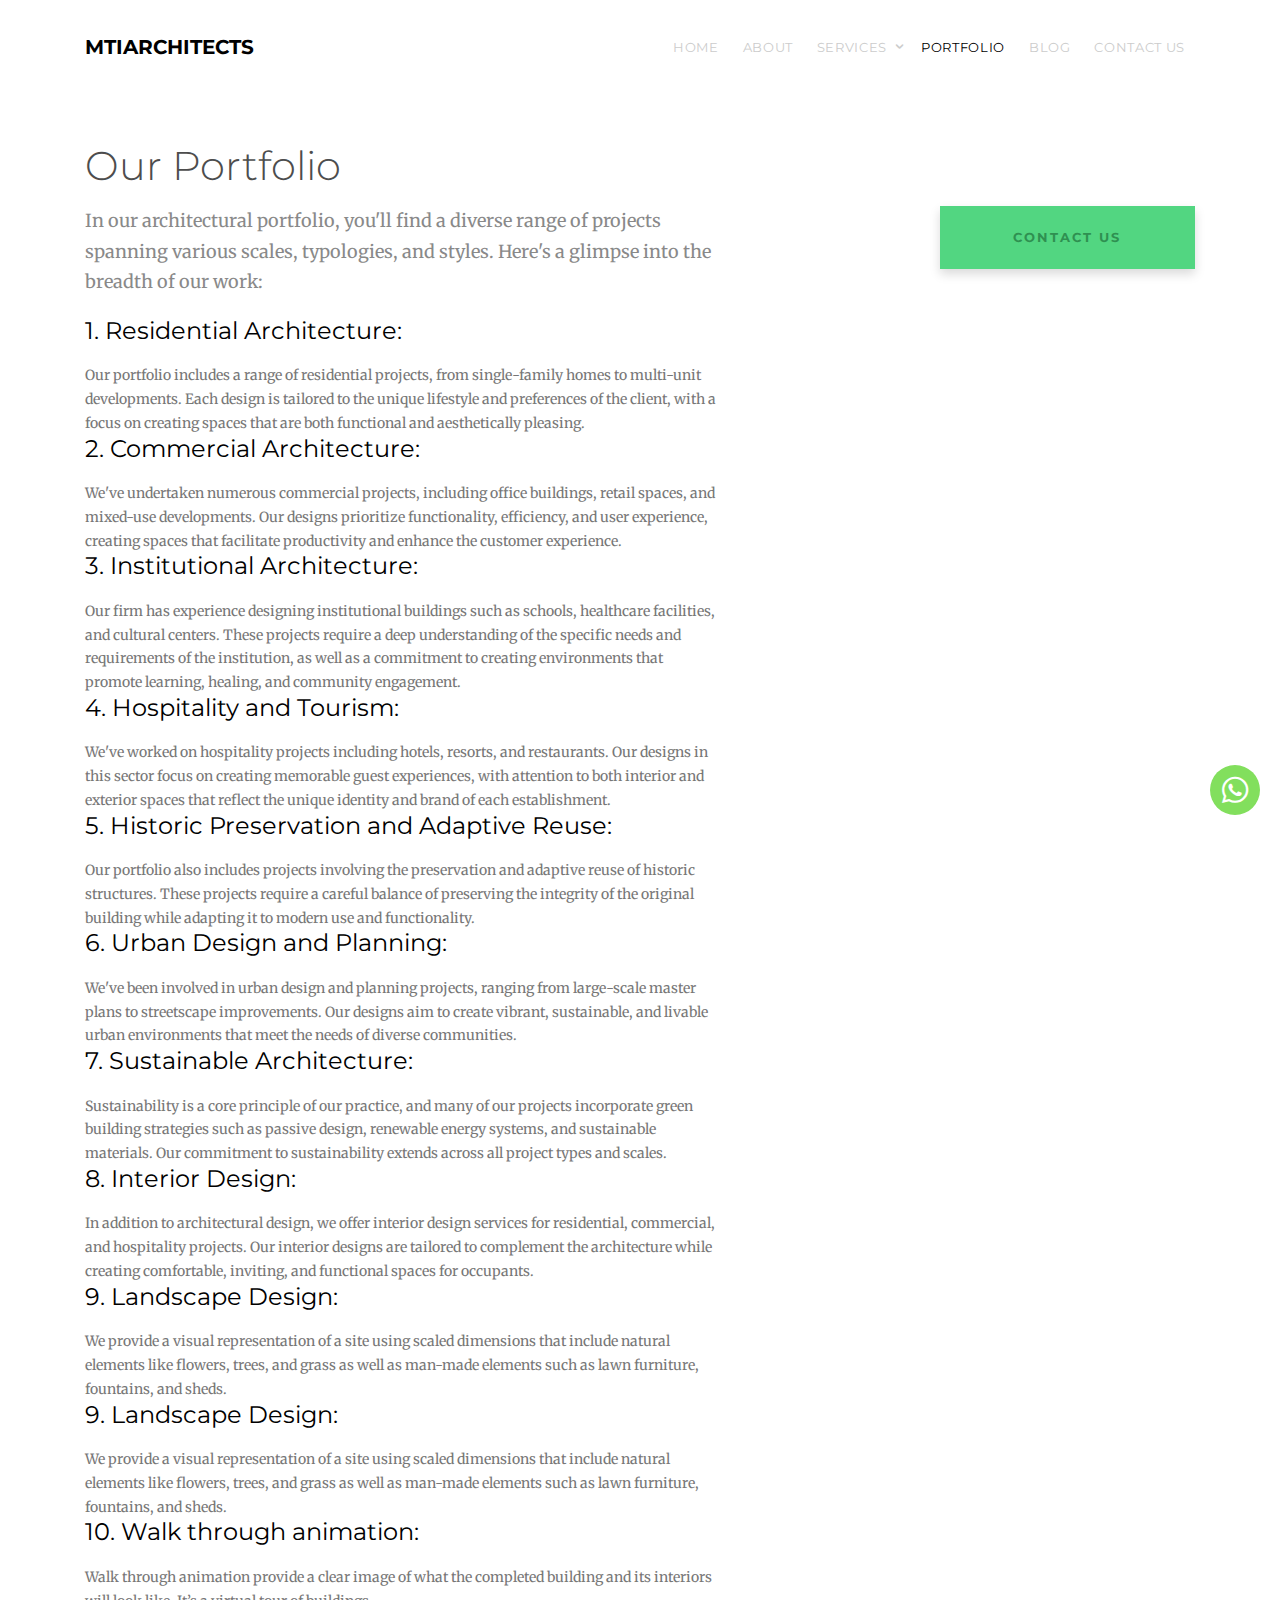
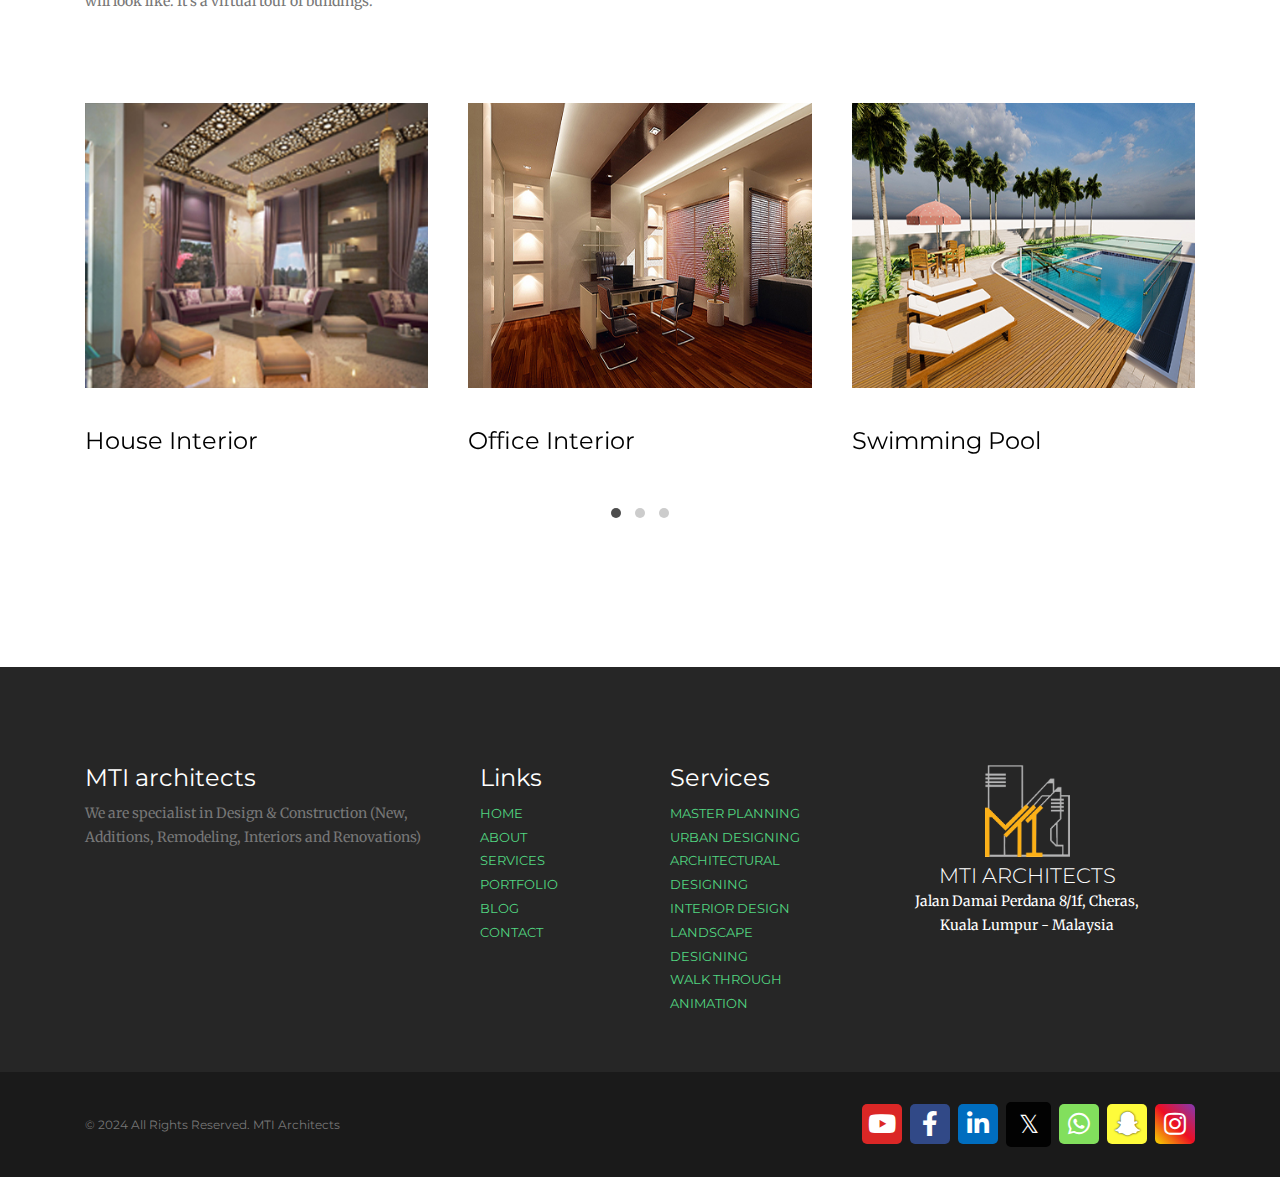
<file: portfolio.html>
<!DOCTYPE HTML>
<!--
	Aesthetic by freehtml5.co
	Twitter: http://twitter.com/fh5co
	URL: http://freehtml5.co
-->
<html>
	<head>
	<meta charset="utf-8">
	<meta http-equiv="X-UA-Compatible" content="IE=edge">
	<title>MTI Architects</title>
	<meta name="viewport" content="width=device-width, initial-scale=1">
	<meta name="description" content="e are professional designer firm." />
	<meta name="keywords" content="" />
	<meta name="author" content="mtiarchitects.com" />

  	<!-- Facebook and Twitter integration -->
	<meta property="og:title" content=""/>
	<meta property="og:image" content=""/>
	<meta property="og:url" content=""/>
	<meta property="og:site_name" content=""/>
	<meta property="og:description" content=""/>
	<meta name="twitter:title" content="" />
	<meta name="twitter:image" content="" />
	<meta name="twitter:url" content="" />
	<meta name="twitter:card" content="" />

	<link href="https://fonts.googleapis.com/css?family=Merriweather:300,400|Montserrat:400,700" rel="stylesheet">

	<!-- fontawesome -->
	<link rel="stylesheet" href="https://use.fontawesome.com/releases/v5.0.13/css/all.css">
	
	<!-- Animate.css -->
	<link rel="stylesheet" href="css/animate.css">
	<!-- Icomoon Icon Fonts-->
	<link rel="stylesheet" href="css/icomoon.css">
	<!-- Themify Icons-->
	<link rel="stylesheet" href="css/themify-icons.css">
	<!-- Bootstrap  -->
	<link rel="stylesheet" href="css/bootstrap.css">

	<!-- Owl Carousel  -->
	<link rel="stylesheet" href="css/owl.carousel.min.css">
	<link rel="stylesheet" href="css/owl.theme.default.min.css">

	<!-- Theme style  -->
	<link rel="stylesheet" href="css/style.css">

	<!-- Modernizr JS -->
	<script src="js/modernizr-2.6.2.min.js"></script>
	<!-- FOR IE9 below -->
	<!--[if lt IE 9]>
	<script src="js/respond.min.js"></script>
	<![endif]-->

	</head>
	<body>
		
	<div class="gtco-loader"></div>
	
	<div id="page">

		<nav class="gtco-nav" role="navigation">
			<div class="gtco-container">
				
				<div class="row">
					<div class="col-sm-2 col-xs-12">
						<div id="gtco-logo"><a href="index.html">MTIARCHITECTS</div>
					</div>
					<div class="col-xs-10 text-right menu-1">
						<ul>
							<li><a href="index.html">Home</a></li>
							<li><a href="about.html">About</a></li>
							<li class="has-dropdown">
								<a href="services.html">Services</a>
								<ul class="dropdown">
									<li><a href="services.html">Master planning</a></li>
									<li><a href="services.html">Urban designing  </a></li>
									<li><a href="services.html">Architectural Designing </a></li>
									<li><a href="services.html">Interior Design </a></li>
									<li><a href="services.html">Landscape Designing  </a></li>
									<li><a href="services.html">Walk through animation  </a></li>
								</ul>
							</li>
							<li class="has-dropdown">
								
								<ul class="dropdown">
									<li><a href="#">HTML5</a></li>
									<li><a href="#">CSS3</a></li>
									<li><a href="#">Sass</a></li>
									<li><a href="#">jQuery</a></li>
								</ul>
							</li>
							<li class="active"><a href="portfolio.html">Portfolio</a></li>
							<li><a href="blog.html">Blog</a></li>
							<li><a href="contact.html">Contact Us</a></li>
						</ul>
					</div>
				</div>
				
			</div>
		</nav>

		<div class="gtco-section">
			<div class="gtco-container">
				<div class="row gtco-heading">
					<div class="col-md-7 text-left">
						<h2>Our Portfolio</h2>
						<p>In our architectural portfolio, you'll find a diverse range of projects spanning various scales, typologies, and styles. Here's a glimpse into the breadth of our work:
<h3>1.	Residential Architecture:</h3> Our portfolio includes a range of residential projects, from single-family homes to multi-unit developments. Each design is tailored to the unique lifestyle and preferences of the client, with a focus on creating spaces that are both functional and aesthetically pleasing.
<h3>2.	Commercial Architecture:</h3> We've undertaken numerous commercial projects, including office buildings, retail spaces, and mixed-use developments. Our designs prioritize functionality, efficiency, and user experience, creating spaces that facilitate productivity and enhance the customer experience.
<h3>3.	Institutional Architecture:</h3> Our firm has experience designing institutional buildings such as schools, healthcare facilities, and cultural centers. These projects require a deep understanding of the specific needs and requirements of the institution, as well as a commitment to creating environments that promote learning, healing, and community engagement.
<h3>4.	Hospitality and Tourism:</h3> We've worked on hospitality projects including hotels, resorts, and restaurants. Our designs in this sector focus on creating memorable guest experiences, with attention to both interior and exterior spaces that reflect the unique identity and brand of each establishment.
<h3>5.	Historic Preservation and Adaptive Reuse:</h3> Our portfolio also includes projects involving the preservation and adaptive reuse of historic structures. These projects require a careful balance of preserving the integrity of the original building while adapting it to modern use and functionality.
<h3>6.	Urban Design and Planning:</h3> We've been involved in urban design and planning projects, ranging from large-scale master plans to streetscape improvements. Our designs aim to create vibrant, sustainable, and livable urban environments that meet the needs of diverse communities.
<h3>7.	Sustainable Architecture:</h3> Sustainability is a core principle of our practice, and many of our projects incorporate green building strategies such as passive design, renewable energy systems, and sustainable materials. Our commitment to sustainability extends across all project types and scales.
<h3>8.	Interior Design:</h3> In addition to architectural design, we offer interior design services for residential, commercial, and hospitality projects. Our interior designs are tailored to complement the architecture while creating comfortable, inviting, and functional spaces for occupants.
<h3>9.  Landscape Design:</h3> We provide a visual representation of a site using scaled dimensions that include natural elements like flowers, trees, and grass as well as man-made elements such as lawn furniture, fountains, and sheds. 
<h3>9.  Landscape Design:</h3> We provide a visual representation of a site using scaled dimensions that include natural elements like flowers, trees, and grass as well as man-made elements such as lawn furniture, fountains, and sheds. 
<h3>10. Walk through animation:</h3> Walk through animation provide a clear image of what the completed building and its interiors will look like. It’s a virtual tour of buildings.
</p>
					</div>
					<div class="col-md-3 col-md-push-2 text-center">
			  			<p class="mt-md"><a href="contact.html" class="btn btn-special btn-block">Contact us</a></p>
					</div>
				</div>
				<div class="row">

					<div class="col-md-12">
						<div class="owl-carousel owl-carousel-carousel">
							<div class="item">
								<div class="gtco-item">
									<a href="#"><img src="images/img_1.jpg" alt="" class="img-responsive"></a>
									<h2><a href="#">House Interior</h2></a>
									<p class="role"></p>
								</div>
							</div>
							<div class="item">
								<div class="gtco-item">
									<a href="#"><img src="images/img_2.jpg" alt="" class="img-responsive"></a>
									<h2><a href="#">Office Interior</h2></a>
									<p class="role"></p>
								</div>
							</div>
							<div class="item">
								<div class="gtco-item">
									<a href="#"><img src="images/img_3.jpg" alt="" class="img-responsive"></a>
									<h2><a href="#">Swimming Pool</h2></a>
									<p class="role"></p>
								</div>
							</div>

							<div class="item">
								<div class="gtco-item">
									<a href="#"><img src="images/img_4.jpg" alt="" class="img-responsive"></a>
									<h2><a href="#">Hotel Rooms Terrace  </h2></a>
									<p class="role"></p>
								</div>
							</div>
							<div class="item">
								<div class="gtco-item">
									<a href="#"><img src="images/img_5.jpg" alt="" class="img-responsive"></a>
									<h2><a href="#">Modern Simple Design</h2></a>
									<p class="role"></p>
								</div>
							</div>
							<div class="item">
								<div class="gtco-item">
									<a href="#"><img src="images/img_6.jpg" alt="" class="img-responsive"></a>
									<h2><a href="#">Classic Design</h2></a>
									<p class="role"></p>
								</div>
							</div>

							<div class="item">
								<div class="gtco-item">
									<a href="#"><img src="images/img_7.jpg" alt="" class="img-responsive"></a>
									<h2><a href="#">Classic Design</h2></a>
									<p class="role"></p>
								</div>
							</div>
							<div class="item">
								<div class="gtco-item">
									<a href="#"><img src="images/img_8.jpg" alt="" class="img-responsive"></a>
									<h2><a href="#">Modern Design </h2></a>
									<p class="role"></p>
								</div>
							</div>
							<div class="item">
								<div class="gtco-item">
									<a href="#"><img src="images/img_9.jpg" alt="" class="img-responsive"></a>
									<h2><a href="#">Modern Design </h2></a>
									<p class="role"></p>
								</div>
							</div>
						</div>
					</div>
					
				</div>
			</div>
		</div>
		<!-- END Work -->

		<div class="gtco-section">
			<div class="gtco-container">
				<div class="row">
					<div class="col-md-6 gtco-news">
						
							
						
					</div>
				</div>
			</div>
		</div>
		<!-- END  -->

		
		</div>

		<footer id="gtco-footer" class="gtco-section" role="contentinfo">
			<div class="gtco-container">
				<div class="row row-pb-md">
					<div class="col-md-4 gtco-widget gtco-footer-paragraph">
						<h3>MTI architects</h3>
						<p>We are specialist in Design & Construction (New, Additions, Remodeling, Interiors and Renovations) </p>
					</div>
					<div class="col-md-4">
						<div class="row">
							<div class="col-md-6 gtco-footer-link">
								<h3>Links</h3>
								<ul class="gtco-list-link">
									<li><a href="index.html">Home</a></li>
									<li><a href="about.html">About</a></li>
									<li><a href="services.html">Services</a></li>
									<li><a href="portfolio.html">Portfolio</a></li>
									<li><a href="blog.html">Blog</a></li>
									<li><a href="contact.html">Contact</a></li>
								</ul>
							</div>
							<div class="col-md-6 gtco-footer-link">
								<h3>Services</h3>
								<ul class="gtco-list-link">
									<li><a href="services.html">Master Planning</a></li>
									<li><a href="services.html">Urban Designing</a></li>
									<li><a href="services.html">Architectural Designing</a></li>
									<li><a href="services.html">Interior Design</a></li>
									<li><a href="services.html">Landscape Designing</a></li>
									<li><a href="services.html">Walk through animation</a></li>
								</ul>
							</div>
						</div>
					</div>
					<div class="col-md-4 gtco-footer-subscribe text-center my-auto h-100 gtco-footer-link">
						<img src="images/logo-f.png" class="img-fluid footer-logo" alt="">
						<h3 class="lead mb-0">
							MTI ARCHITECTS
						</h3>
						<p class="text-white mt-0 fs-14">
							Jalan Damai Perdana 8/1f, Cheras, <br>
							Kuala Lumpur - Malaysia
						</p>
					</div>
				</div>
			</div>
			<div class="gtco-copyright">
				<div class="gtco-container">
					<div class="row cpy-container">
						<div class="col-md-6 text-left">
							<p><small>&copy; 2024 All Rights Reserved. MTI Architects </small></p>
						</div>
						<div class="col-md-6 text-right">
							<a href="#" target="_blank" class="social-icon yt">
								<i class="fab fa-youtube"></i>
							</a>
							<a href="#" target="_blank" class="social-icon fb">
								<i class="fab fa-facebook-f"></i>
							</a>
							<a href="#" target="_blank" class="social-icon in">
								<i class="fab fa-linkedin-in"></i>
							</a>
							<a href="#" target="_blank" class="social-icon tw">
								<!-- <i class="fab fa-twitter"></i> -->
								<span>𝕏</span>
							</a>
							<a href="#" target="_blank" class="social-icon wp">
								<i class="fab fa-whatsapp"></i>
							</a>
							<a href="#" target="_blank" class="social-icon sn">
								<i class="fab fa-snapchat-ghost"></i>
							</a>
							<a href="#" target="_blank" class="social-icon insta">
								<i class="fab fa-instagram"></i>
							</a>
						</div>
					</div>
				</div>
			</div>
		</footer>
		<!-- END footer -->

	</div>

	<a href="https://wa.me/+60169290830" target="_blank" class="social-icon wp floating-wp">
		<i class="fab fa-whatsapp"></i>
	</a>
	<div class="gototop js-top">
		<a href="#" class="js-gotop"><i class="icon-arrow-up"></i></a>
	</div>
	
	<!-- jQuery -->
	<script src="js/jquery.min.js"></script>
	<!-- jQuery Easing -->
	<script src="js/jquery.easing.1.3.js"></script>
	<!-- Bootstrap -->
	<script src="js/bootstrap.min.js"></script>
	<!-- Waypoints -->
	<script src="js/jquery.waypoints.min.js"></script>
	<!-- Carousel -->
	<script src="js/owl.carousel.min.js"></script>
	
	<!-- Main -->
	<script src="js/main.js"></script>

	</body>
</html>
</file>
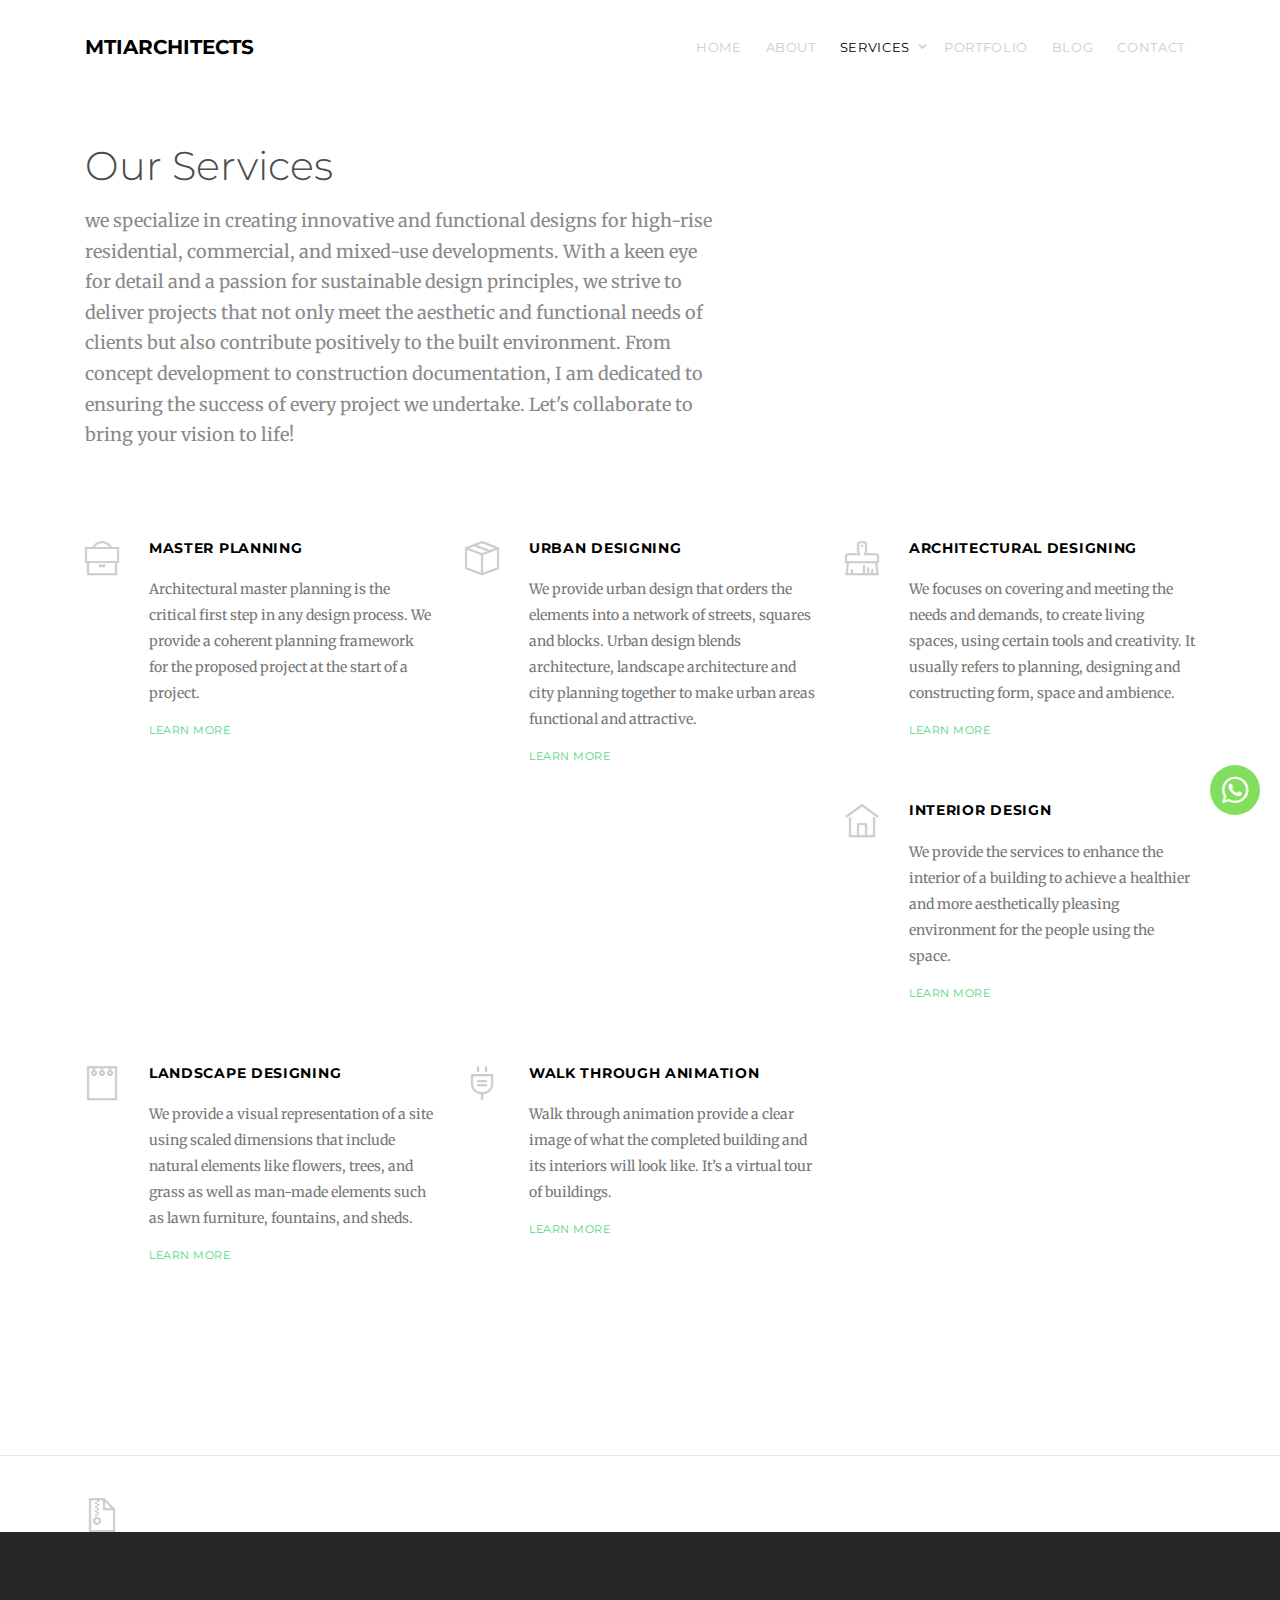
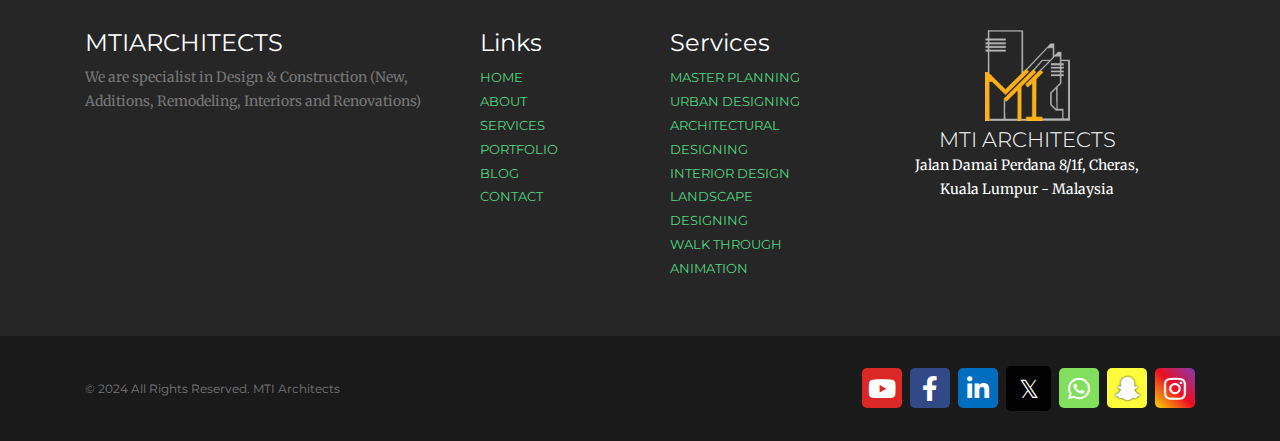
<file: services.html>
<!DOCTYPE HTML>
<!--
	
-->
<html>

<head>
	<meta charset="utf-8">
	<meta http-equiv="X-UA-Compatible" content="IE=edge">
	<title>MTI Architects</title>
	<meta name="viewport" content="width=device-width, initial-scale=1">
	<meta name="description" content="We are professional designer firm." />
	<meta name="keywords" content="" />
	<meta name="author" content="mtiarchitects.com" />

	<!-- Facebook and Twitter integration -->
	<meta property="og:title" content="" />
	<meta property="og:image" content="" />
	<meta property="og:url" content="" />
	<meta property="og:site_name" content="" />
	<meta property="og:description" content="" />
	<meta name="twitter:title" content="" />
	<meta name="twitter:image" content="" />
	<meta name="twitter:url" content="" />
	<meta name="twitter:card" content="" />

	<link href="https://fonts.googleapis.com/css?family=Merriweather:300,400|Montserrat:400,700" rel="stylesheet">

	<!-- fontawesome -->
	<link rel="stylesheet" href="https://use.fontawesome.com/releases/v5.0.13/css/all.css">

	<!-- Animate.css -->
	<link rel="stylesheet" href="css/animate.css">
	<!-- Icomoon Icon Fonts-->
	<link rel="stylesheet" href="css/icomoon.css">
	<!-- Themify Icons-->
	<link rel="stylesheet" href="css/themify-icons.css">
	<!-- Bootstrap  -->
	<link rel="stylesheet" href="css/bootstrap.css">

	<!-- Owl Carousel  -->
	<link rel="stylesheet" href="css/owl.carousel.min.css">
	<link rel="stylesheet" href="css/owl.theme.default.min.css">

	<!-- Theme style  -->
	<link rel="stylesheet" href="css/style.css">

	<!-- Modernizr JS -->
	<script src="js/modernizr-2.6.2.min.js"></script>
	<!-- FOR IE9 below -->
	<!--[if lt IE 9]>
	<script src="js/respond.min.js"></script>
	<![endif]-->

</head>

<body>

	<div class="gtco-loader"></div>

	<div id="page">

		<nav class="gtco-nav" role="navigation">
			<div class="gtco-container">

				<div class="row">
					<div class="col-sm-2 col-xs-12">
						<div id="gtco-logo"><a href="index.html">MTIArchitects</div>
					</div>
					<div class="col-xs-10 text-right menu-1">
						<ul>
							<li><a href="index.html">Home</a></li>
							<li><a href="about.html">About</a></li>
							<li class="has-dropdown active">
								<a href="services.html">Services</a>
								<ul class="dropdown">
									<li><a href="services.html">Master Planning</a></li>
									<li><a href="services.html">Urban Designing</a></li>
									<li><a href="services.html">Architectural Designing</a></li>
									<li><a href="services.html">Interior Design</a></li>
									<li><a href="services.html">Landscape Designing</a></li>
									<li><a href="services.html">Walk through Animation</a></li>
								</ul>
							</li>
							<li class="has-dropdown">

								<ul class="dropdown">
									<li><a href="#">HTML5</a></li>
									<li><a href="#">CSS3</a></li>
									<li><a href="#">Sass</a></li>
									<li><a href="#">jQuery</a></li>
								</ul>
							</li>
							<li><a href="portfolio.html">Portfolio</a></li>
							<li><a href="blog.html">Blog</a></li>
							<li><a href="contact.html">Contact</a></li>
						</ul>
					</div>
				</div>

			</div>
		</nav>



		<div class="gtco-section gtco-services">
			<div class="gtco-container">
				<div class="row gtco-heading">
					<div class="col-md-7 text-left">
						<h2>Our Services</h2>
						<p>we specialize in creating innovative and functional designs for high-rise residential,
							commercial, and mixed-use developments. With a keen eye for detail and a passion for
							sustainable design principles, we strive to deliver projects that not only meet the
							aesthetic and functional needs of clients but also contribute positively to the built
							environment. From concept development to construction documentation, I am dedicated to
							ensuring the success of every project we undertake. Let's collaborate to bring your vision
							to life!</p>
					</div>

				</div>
				<div class="row">
					<div class="col-md-4 col-sm-6 col-xs-12">
						<div class="feature-left">
							<i class="ti-briefcase icon"></i>
							<div class="copy">
								<h3>Master Planning</h3>
								<p>Architectural master planning is the critical first step in any design process. We
									provide a coherent planning framework for the proposed project at the start of a
									project.</p>
								<p><a href="#" class="gtco-more">Learn more</a></p>
							</div>
						</div>
					</div>
					<div class="col-md-4 col-sm-6 col-xs-12">
						<div class="feature-left">
							<i class="ti-package icon"></i>
							<div class="copy">
								<h3>Urban Designing</h3>
								<p>We provide urban design that orders the elements into a network of streets, squares
									and blocks. Urban design blends architecture, landscape architecture and city
									planning together to make urban areas functional and attractive.</p>
								<p><a href="#" class="gtco-more">Learn more</a></p>
							</div>
						</div>
					</div>

					<div class="clearfix visible-sm-block"></div>

					<div class="col-md-4 col-sm-6 col-xs-12">
						<div class="feature-left">
							<i class="ti-brush-alt icon"></i>
							<div class="copy">
								<h3>Architectural Designing</h3>
								<p>We focuses on covering and meeting the needs and demands, to create living spaces,
									using certain tools and creativity. It usually refers to planning, designing and
									constructing form, space and ambience.</p>
								<p><a href="#" class="gtco-more">Learn more</a></p>
							</div>
						</div>
					</div>

					<div class="clearfix visible-md-block"></div>

					<div class="col-md-4 col-sm-6 col-xs-12">
						<div class="feature-left">
							<i class="ti-home icon"></i>
							<div class="copy">
								<h3>Interior Design</h3>
								<p>We provide the services to enhance the interior of a building to achieve a healthier
									and more aesthetically pleasing environment for the people using the space. </p>
								<p><a href="#" class="gtco-more">Learn more</a></p>
							</div>
						</div>
					</div>

					<div class="clearfix visible-sm-block"></div>

					<div class="col-md-4 col-sm-6 col-xs-12">
						<div class="feature-left">
							<i class="ti-notepad icon"></i>
							<div class="copy">
								<h3>Landscape Designing</h3>
								<p>We provide a visual representation of a site using scaled dimensions that include
									natural elements like flowers, trees, and grass as well as man-made elements such as
									lawn furniture, fountains, and sheds. </p>
								<p><a href="#" class="gtco-more">Learn more</a></p>
							</div>
						</div>
					</div>


					<div class="col-md-4 col-sm-6 col-xs-12">
						<div class="feature-left">
							<i class="ti-plug icon"></i>
							<div class="copy">
								<h3>Walk through Animation</h3>
								<p>Walk through animation provide a clear image of what the completed building and its
									interiors will look like. It’s a virtual tour of buildings.</p>
								<p><a href="#" class="gtco-more">Learn more</a></p>
							</div>
						</div>
					</div>



				</div>
			</div>
		</div>
		<!-- Services -->

		<div class="gtco-section">
			<div class="gtco-container">
				<div class="row">
					<div class="col-md-6 gtco-news">

						<ul>

					</div>
				</div>
			</div>
		</div>
		<!-- END  -->

		<div class="gtco-section gto-features">
			<div class="gtco-container">
				<div class="row">
					<div class="col-md-4">
						<div class="feature-left">
							<i class="ti-zip icon"></i>
							<div class="copy">

							</div>
						</div>
					</div>
				</div>
			</div>

			<footer id="gtco-footer" class="gtco-section" role="contentinfo">
				<div class="gtco-container">
					<div class="row row-pb-md">
						<div class="col-md-4 gtco-widget gtco-footer-paragraph">
							<h3>MTIARCHITECTS</h3>
							<p>We are specialist in Design & Construction (New, Additions, Remodeling, Interiors and
								Renovations) </p>
						</div>
						<div class="col-md-4">
							<div class="row">
								<div class="col-md-6 gtco-footer-link">
									<h3>Links</h3>
									<ul class="gtco-list-link">
										<li><a href="index.html">Home</a></li>
										<li><a href="about.html">About</a></li>
										<li><a href="services.html">Services</a></li>
										<li><a href="Portfolio.html">Portfolio</a></li>
										<li><a href="blog.html">Blog</a></li>
										<li><a href="contact.html">Contact</a></li>
									</ul>
								</div>
								<div class="col-md-6 gtco-footer-link">
									<h3>Services</h3>
									<ul class="gtco-list-link">
										<li><a href="services.html">Master planning</a></li>
										<li><a href="services.html">Urban designing</a></li>
										<li><a href="services.html">Architectural Designing</a></li>
										<li><a href="services.html">Interior Design</a></li>
										<li><a href="services.html">Landscape Designing </a></li>
										<li><a href="services.html">Walk through animation</a></li>
									</ul>
								</div>
							</div>
						</div>
						<div class="col-md-4 gtco-footer-subscribe text-center my-auto h-100 gtco-footer-link">
							<img src="images/logo-f.png" class="img-fluid footer-logo" alt="">
							<h3 class="lead mb-0">
								MTI ARCHITECTS
							</h3>
							<p class="text-white mt-0 fs-14">
								Jalan Damai Perdana 8/1f, Cheras, <br>
								Kuala Lumpur - Malaysia
							</p>
						</div>
					</div>
				</div>
				<div class="gtco-copyright">
					<div class="gtco-container">
						<div class="row cpy-container">
							<div class="col-md-6 text-left">
								<p><small>&copy; 2024 All Rights Reserved. MTI Architects </small></p>
							</div>
							<div class="col-md-6 text-right">
								<a href="#" target="_blank" class="social-icon yt">
									<i class="fab fa-youtube"></i>
								</a>
								<a href="#" target="_blank" class="social-icon fb">
									<i class="fab fa-facebook-f"></i>
								</a>
								<a href="#" target="_blank" class="social-icon in">
									<i class="fab fa-linkedin-in"></i>
								</a>
								<a href="#" target="_blank" class="social-icon tw">
									<!-- <i class="fab fa-twitter"></i> -->
									<span>𝕏</span>
								</a>
								<a href="#" target="_blank" class="social-icon wp">
									<i class="fab fa-whatsapp"></i>
								</a>
								<a href="#" target="_blank" class="social-icon sn">
									<i class="fab fa-snapchat-ghost"></i>
								</a>
								<a href="#" target="_blank" class="social-icon insta">
									<i class="fab fa-instagram"></i>
								</a>
							</div>
						</div>
					</div>
				</div>
			</footer>
			<!-- END footer -->

		</div>

		<a href="https://wa.me/+60169290830" target="_blank" class="social-icon wp floating-wp">
			<i class="fab fa-whatsapp"></i>
		</a>
		<div class="gototop js-top">
			<a href="#" class="js-gotop"><i class="icon-arrow-up"></i></a>
		</div>

		<!-- jQuery -->
		<script src="js/jquery.min.js"></script>
		<!-- jQuery Easing -->
		<script src="js/jquery.easing.1.3.js"></script>
		<!-- Bootstrap -->
		<script src="js/bootstrap.min.js"></script>
		<!-- Waypoints -->
		<script src="js/jquery.waypoints.min.js"></script>
		<!-- Carousel -->
		<script src="js/owl.carousel.min.js"></script>
		<!-- Main -->
		<script src="js/main.js"></script>

</body>

</html>
</file>
<file: css/icomoon.css>
@font-face {
  font-family: 'icomoon';
  src:  url('../fonts/icomoon/icomoon.eot?6iuir');
  src:  url('../fonts/icomoon/icomoon.eot?6iuir#iefix') format('embedded-opentype'),
    url('../fonts/icomoon/icomoon.ttf?6iuir') format('truetype'),
    url('../fonts/icomoon/icomoon.woff?6iuir') format('woff'),
    url('../fonts/icomoon/icomoon.svg?6iuir#icomoon') format('svg');
  font-weight: normal;
  font-style: normal;
}

[class^="icon-"], [class*=" icon-"] {
  /* use !important to prevent issues with browser extensions that change fonts */
  font-family: 'icomoon' !important;
  speak: none;
  font-style: normal;
  font-weight: normal;
  font-variant: normal;
  text-transform: none;
  line-height: 1;

  /* Better Font Rendering =========== */
  -webkit-font-smoothing: antialiased;
  -moz-osx-font-smoothing: grayscale;
}

.icon-eye:before {
  content: "\e000";
}
.icon-paper-clip:before {
  content: "\e001";
}
.icon-mail:before {
  content: "\e002";
}
.icon-toggle:before {
  content: "\e003";
}
.icon-layout:before {
  content: "\e004";
}
.icon-link:before {
  content: "\e005";
}
.icon-bell:before {
  content: "\e006";
}
.icon-lock:before {
  content: "\e007";
}
.icon-unlock:before {
  content: "\e008";
}
.icon-ribbon:before {
  content: "\e009";
}
.icon-image:before {
  content: "\e010";
}
.icon-signal:before {
  content: "\e011";
}
.icon-target:before {
  content: "\e012";
}
.icon-clipboard:before {
  content: "\e013";
}
.icon-clock:before {
  content: "\e014";
}
.icon-watch:before {
  content: "\e015";
}
.icon-air-play:before {
  content: "\e016";
}
.icon-camera:before {
  content: "\e017";
}
.icon-video:before {
  content: "\e018";
}
.icon-disc:before {
  content: "\e019";
}
.icon-printer:before {
  content: "\e020";
}
.icon-monitor:before {
  content: "\e021";
}
.icon-server:before {
  content: "\e022";
}
.icon-cog:before {
  content: "\e023";
}
.icon-heart:before {
  content: "\e024";
}
.icon-paragraph:before {
  content: "\e025";
}
.icon-align-justify:before {
  content: "\e026";
}
.icon-align-left:before {
  content: "\e027";
}
.icon-align-center:before {
  content: "\e028";
}
.icon-align-right:before {
  content: "\e029";
}
.icon-book:before {
  content: "\e030";
}
.icon-layers:before {
  content: "\e031";
}
.icon-stack:before {
  content: "\e032";
}
.icon-stack-2:before {
  content: "\e033";
}
.icon-paper:before {
  content: "\e034";
}
.icon-paper-stack:before {
  content: "\e035";
}
.icon-search:before {
  content: "\e036";
}
.icon-zoom-in:before {
  content: "\e037";
}
.icon-zoom-out:before {
  content: "\e038";
}
.icon-reply:before {
  content: "\e039";
}
.icon-circle-plus:before {
  content: "\e040";
}
.icon-circle-minus:before {
  content: "\e041";
}
.icon-circle-check:before {
  content: "\e042";
}
.icon-circle-cross:before {
  content: "\e043";
}
.icon-square-plus:before {
  content: "\e044";
}
.icon-square-minus:before {
  content: "\e045";
}
.icon-square-check:before {
  content: "\e046";
}
.icon-square-cross:before {
  content: "\e047";
}
.icon-microphone:before {
  content: "\e048";
}
.icon-record:before {
  content: "\e049";
}
.icon-skip-back:before {
  content: "\e050";
}
.icon-rewind:before {
  content: "\e051";
}
.icon-play:before {
  content: "\e052";
}
.icon-pause:before {
  content: "\e053";
}
.icon-stop:before {
  content: "\e054";
}
.icon-fast-forward:before {
  content: "\e055";
}
.icon-skip-forward:before {
  content: "\e056";
}
.icon-shuffle:before {
  content: "\e057";
}
.icon-repeat:before {
  content: "\e058";
}
.icon-folder:before {
  content: "\e059";
}
.icon-umbrella:before {
  content: "\e060";
}
.icon-moon:before {
  content: "\e061";
}
.icon-thermometer:before {
  content: "\e062";
}
.icon-drop:before {
  content: "\e063";
}
.icon-sun:before {
  content: "\e064";
}
.icon-cloud:before {
  content: "\e065";
}
.icon-cloud-upload:before {
  content: "\e066";
}
.icon-cloud-download:before {
  content: "\e067";
}
.icon-upload:before {
  content: "\e068";
}
.icon-download:before {
  content: "\e069";
}
.icon-location:before {
  content: "\e070";
}
.icon-location-2:before {
  content: "\e071";
}
.icon-map:before {
  content: "\e072";
}
.icon-battery:before {
  content: "\e073";
}
.icon-head:before {
  content: "\e074";
}
.icon-briefcase:before {
  content: "\e075";
}
.icon-speech-bubble:before {
  content: "\e076";
}
.icon-anchor:before {
  content: "\e077";
}
.icon-globe:before {
  content: "\e078";
}
.icon-box:before {
  content: "\e079";
}
.icon-reload:before {
  content: "\e080";
}
.icon-share:before {
  content: "\e081";
}
.icon-marquee:before {
  content: "\e082";
}
.icon-marquee-plus:before {
  content: "\e083";
}
.icon-marquee-minus:before {
  content: "\e084";
}
.icon-tag:before {
  content: "\e085";
}
.icon-power:before {
  content: "\e086";
}
.icon-command:before {
  content: "\e087";
}
.icon-alt:before {
  content: "\e088";
}
.icon-esc:before {
  content: "\e089";
}
.icon-bar-graph:before {
  content: "\e090";
}
.icon-bar-graph-2:before {
  content: "\e091";
}
.icon-pie-graph:before {
  content: "\e092";
}
.icon-star:before {
  content: "\e093";
}
.icon-arrow-left:before {
  content: "\e094";
}
.icon-arrow-right:before {
  content: "\e095";
}
.icon-arrow-up:before {
  content: "\e096";
}
.icon-arrow-down:before {
  content: "\e097";
}
.icon-volume:before {
  content: "\e098";
}
.icon-mute:before {
  content: "\e099";
}
.icon-content-right:before {
  content: "\e100";
}
.icon-content-left:before {
  content: "\e101";
}
.icon-grid:before {
  content: "\e102";
}
.icon-grid-2:before {
  content: "\e103";
}
.icon-columns:before {
  content: "\e104";
}
.icon-loader:before {
  content: "\e105";
}
.icon-bag:before {
  content: "\e106";
}
.icon-ban:before {
  content: "\e107";
}
.icon-flag:before {
  content: "\e108";
}
.icon-trash:before {
  content: "\e109";
}
.icon-expand:before {
  content: "\e110";
}
.icon-contract:before {
  content: "\e111";
}
.icon-maximize:before {
  content: "\e112";
}
.icon-minimize:before {
  content: "\e113";
}
.icon-plus:before {
  content: "\e114";
}
.icon-minus:before {
  content: "\e115";
}
.icon-check:before {
  content: "\e116";
}
.icon-cross:before {
  content: "\e117";
}
.icon-move:before {
  content: "\e118";
}
.icon-delete:before {
  content: "\e119";
}
.icon-menu:before {
  content: "\e120";
}
.icon-archive:before {
  content: "\e121";
}
.icon-inbox:before {
  content: "\e122";
}
.icon-outbox:before {
  content: "\e123";
}
.icon-file:before {
  content: "\e124";
}
.icon-file-add:before {
  content: "\e125";
}
.icon-file-subtract:before {
  content: "\e126";
}
.icon-help:before {
  content: "\e127";
}
.icon-open:before {
  content: "\e128";
}
.icon-ellipsis:before {
  content: "\e129";
}
.icon-add-to-list:before {
  content: "\e900";
}
.icon-classic-computer:before {
  content: "\e901";
}
.icon-controller-fast-backward:before {
  content: "\e902";
}
.icon-creative-commons-attribution:before {
  content: "\e903";
}
.icon-creative-commons-noderivs:before {
  content: "\e904";
}
.icon-creative-commons-noncommercial-eu:before {
  content: "\e905";
}
.icon-creative-commons-noncommercial-us:before {
  content: "\e906";
}
.icon-creative-commons-public-domain:before {
  content: "\e907";
}
.icon-creative-commons-remix:before {
  content: "\e908";
}
.icon-creative-commons-share:before {
  content: "\e909";
}
.icon-creative-commons-sharealike:before {
  content: "\e90a";
}
.icon-creative-commons:before {
  content: "\e90b";
}
.icon-document-landscape:before {
  content: "\e90c";
}
.icon-remove-user:before {
  content: "\e90d";
}
.icon-warning:before {
  content: "\e90e";
}
.icon-arrow-bold-down:before {
  content: "\e90f";
}
.icon-arrow-bold-left:before {
  content: "\e910";
}
.icon-arrow-bold-right:before {
  content: "\e911";
}
.icon-arrow-bold-up:before {
  content: "\e912";
}
.icon-arrow-down2:before {
  content: "\e913";
}
.icon-arrow-left2:before {
  content: "\e914";
}
.icon-arrow-long-down:before {
  content: "\e915";
}
.icon-arrow-long-left:before {
  content: "\e916";
}
.icon-arrow-long-right:before {
  content: "\e917";
}
.icon-arrow-long-up:before {
  content: "\e918";
}
.icon-arrow-right2:before {
  content: "\e919";
}
.icon-arrow-up2:before {
  content: "\e91a";
}
.icon-arrow-with-circle-down:before {
  content: "\e91b";
}
.icon-arrow-with-circle-left:before {
  content: "\e91c";
}
.icon-arrow-with-circle-right:before {
  content: "\e91d";
}
.icon-arrow-with-circle-up:before {
  content: "\e91e";
}
.icon-bookmark:before {
  content: "\e91f";
}
.icon-bookmarks:before {
  content: "\e920";
}
.icon-chevron-down:before {
  content: "\e921";
}
.icon-chevron-left:before {
  content: "\e922";
}
.icon-chevron-right:before {
  content: "\e923";
}
.icon-chevron-small-down:before {
  content: "\e924";
}
.icon-chevron-small-left:before {
  content: "\e925";
}
.icon-chevron-small-right:before {
  content: "\e926";
}
.icon-chevron-small-up:before {
  content: "\e927";
}
.icon-chevron-thin-down:before {
  content: "\e928";
}
.icon-chevron-thin-left:before {
  content: "\e929";
}
.icon-chevron-thin-right:before {
  content: "\e92a";
}
.icon-chevron-thin-up:before {
  content: "\e92b";
}
.icon-chevron-up:before {
  content: "\e92c";
}
.icon-chevron-with-circle-down:before {
  content: "\e92d";
}
.icon-chevron-with-circle-left:before {
  content: "\e92e";
}
.icon-chevron-with-circle-right:before {
  content: "\e92f";
}
.icon-chevron-with-circle-up:before {
  content: "\e930";
}
.icon-cloud2:before {
  content: "\e931";
}
.icon-controller-fast-forward:before {
  content: "\e932";
}
.icon-controller-jump-to-start:before {
  content: "\e933";
}
.icon-controller-next:before {
  content: "\e934";
}
.icon-controller-paus:before {
  content: "\e935";
}
.icon-controller-play:before {
  content: "\e936";
}
.icon-controller-record:before {
  content: "\e937";
}
.icon-controller-stop:before {
  content: "\e938";
}
.icon-controller-volume:before {
  content: "\e939";
}
.icon-dot-single:before {
  content: "\e93a";
}
.icon-dots-three-horizontal:before {
  content: "\e93b";
}
.icon-dots-three-vertical:before {
  content: "\e93c";
}
.icon-dots-two-horizontal:before {
  content: "\e93d";
}
.icon-dots-two-vertical:before {
  content: "\e93e";
}
.icon-download2:before {
  content: "\e93f";
}
.icon-emoji-flirt:before {
  content: "\e940";
}
.icon-flow-branch:before {
  content: "\e941";
}
.icon-flow-cascade:before {
  content: "\e942";
}
.icon-flow-line:before {
  content: "\e943";
}
.icon-flow-parallel:before {
  content: "\e944";
}
.icon-flow-tree:before {
  content: "\e945";
}
.icon-install:before {
  content: "\e946";
}
.icon-layers2:before {
  content: "\e947";
}
.icon-open-book:before {
  content: "\e948";
}
.icon-resize-100:before {
  content: "\e949";
}
.icon-resize-full-screen:before {
  content: "\e94a";
}
.icon-save:before {
  content: "\e94b";
}
.icon-select-arrows:before {
  content: "\e94c";
}
.icon-sound-mute:before {
  content: "\e94d";
}
.icon-sound:before {
  content: "\e94e";
}
.icon-trash2:before {
  content: "\e94f";
}
.icon-triangle-down:before {
  content: "\e950";
}
.icon-triangle-left:before {
  content: "\e951";
}
.icon-triangle-right:before {
  content: "\e952";
}
.icon-triangle-up:before {
  content: "\e953";
}
.icon-uninstall:before {
  content: "\e954";
}
.icon-upload-to-cloud:before {
  content: "\e955";
}
.icon-upload2:before {
  content: "\e956";
}
.icon-add-user:before {
  content: "\e957";
}
.icon-address:before {
  content: "\e958";
}
.icon-adjust:before {
  content: "\e959";
}
.icon-air:before {
  content: "\e95a";
}
.icon-aircraft-landing:before {
  content: "\e95b";
}
.icon-aircraft-take-off:before {
  content: "\e95c";
}
.icon-aircraft:before {
  content: "\e95d";
}
.icon-align-bottom:before {
  content: "\e95e";
}
.icon-align-horizontal-middle:before {
  content: "\e95f";
}
.icon-align-left2:before {
  content: "\e960";
}
.icon-align-right2:before {
  content: "\e961";
}
.icon-align-top:before {
  content: "\e962";
}
.icon-align-vertical-middle:before {
  content: "\e963";
}
.icon-archive2:before {
  content: "\e964";
}
.icon-area-graph:before {
  content: "\e965";
}
.icon-attachment:before {
  content: "\e966";
}
.icon-awareness-ribbon:before {
  content: "\e967";
}
.icon-back-in-time:before {
  content: "\e968";
}
.icon-back:before {
  content: "\e969";
}
.icon-bar-graph2:before {
  content: "\e96a";
}
.icon-battery2:before {
  content: "\e96b";
}
.icon-beamed-note:before {
  content: "\e96c";
}
.icon-bell2:before {
  content: "\e96d";
}
.icon-blackboard:before {
  content: "\e96e";
}
.icon-block:before {
  content: "\e96f";
}
.icon-book2:before {
  content: "\e970";
}
.icon-bowl:before {
  content: "\e971";
}
.icon-box2:before {
  content: "\e972";
}
.icon-briefcase2:before {
  content: "\e973";
}
.icon-browser:before {
  content: "\e974";
}
.icon-brush:before {
  content: "\e975";
}
.icon-bucket:before {
  content: "\e976";
}
.icon-cake:before {
  content: "\e977";
}
.icon-calculator:before {
  content: "\e978";
}
.icon-calendar:before {
  content: "\e979";
}
.icon-camera2:before {
  content: "\e97a";
}
.icon-ccw:before {
  content: "\e97b";
}
.icon-chat:before {
  content: "\e97c";
}
.icon-check2:before {
  content: "\e97d";
}
.icon-circle-with-cross:before {
  content: "\e97e";
}
.icon-circle-with-minus:before {
  content: "\e97f";
}
.icon-circle-with-plus:before {
  content: "\e980";
}
.icon-circle:before {
  content: "\e981";
}
.icon-circular-graph:before {
  content: "\e982";
}
.icon-clapperboard:before {
  content: "\e983";
}
.icon-clipboard2:before {
  content: "\e984";
}
.icon-clock2:before {
  content: "\e985";
}
.icon-code:before {
  content: "\e986";
}
.icon-cog2:before {
  content: "\e987";
}
.icon-colours:before {
  content: "\e988";
}
.icon-compass:before {
  content: "\e989";
}
.icon-copy:before {
  content: "\e98a";
}
.icon-credit-card:before {
  content: "\e98b";
}
.icon-credit:before {
  content: "\e98c";
}
.icon-cross2:before {
  content: "\e98d";
}
.icon-cup:before {
  content: "\e98e";
}
.icon-cw:before {
  content: "\e98f";
}
.icon-cycle:before {
  content: "\e990";
}
.icon-database:before {
  content: "\e991";
}
.icon-dial-pad:before {
  content: "\e992";
}
.icon-direction:before {
  content: "\e993";
}
.icon-document:before {
  content: "\e994";
}
.icon-documents:before {
  content: "\e995";
}
.icon-drink:before {
  content: "\e996";
}
.icon-drive:before {
  content: "\e997";
}
.icon-drop2:before {
  content: "\e998";
}
.icon-edit:before {
  content: "\e999";
}
.icon-email:before {
  content: "\e99a";
}
.icon-emoji-happy:before {
  content: "\e99b";
}
.icon-emoji-neutral:before {
  content: "\e99c";
}
.icon-emoji-sad:before {
  content: "\e99d";
}
.icon-erase:before {
  content: "\e99e";
}
.icon-eraser:before {
  content: "\e99f";
}
.icon-export:before {
  content: "\e9a0";
}
.icon-eye2:before {
  content: "\e9a1";
}
.icon-feather:before {
  content: "\e9a2";
}
.icon-flag2:before {
  content: "\e9a3";
}
.icon-flash:before {
  content: "\e9a4";
}
.icon-flashlight:before {
  content: "\e9a5";
}
.icon-flat-brush:before {
  content: "\e9a6";
}
.icon-folder-images:before {
  content: "\e9a7";
}
.icon-folder-music:before {
  content: "\e9a8";
}
.icon-folder-video:before {
  content: "\e9a9";
}
.icon-folder2:before {
  content: "\e9aa";
}
.icon-forward:before {
  content: "\e9ab";
}
.icon-funnel:before {
  content: "\e9ac";
}
.icon-game-controller:before {
  content: "\e9ad";
}
.icon-gauge:before {
  content: "\e9ae";
}
.icon-globe2:before {
  content: "\e9af";
}
.icon-graduation-cap:before {
  content: "\e9b0";
}
.icon-grid2:before {
  content: "\e9b1";
}
.icon-hair-cross:before {
  content: "\e9b2";
}
.icon-hand:before {
  content: "\e9b3";
}
.icon-heart-outlined:before {
  content: "\e9b4";
}
.icon-heart2:before {
  content: "\e9b5";
}
.icon-help-with-circle:before {
  content: "\e9b6";
}
.icon-help2:before {
  content: "\e9b7";
}
.icon-home:before {
  content: "\e9b8";
}
.icon-hour-glass:before {
  content: "\e9b9";
}
.icon-image-inverted:before {
  content: "\e9ba";
}
.icon-image2:before {
  content: "\e9bb";
}
.icon-images:before {
  content: "\e9bc";
}
.icon-inbox2:before {
  content: "\e9bd";
}
.icon-infinity:before {
  content: "\e9be";
}
.icon-info-with-circle:before {
  content: "\e9bf";
}
.icon-info:before {
  content: "\e9c0";
}
.icon-key:before {
  content: "\e9c1";
}
.icon-keyboard:before {
  content: "\e9c2";
}
.icon-lab-flask:before {
  content: "\e9c3";
}
.icon-landline:before {
  content: "\e9c4";
}
.icon-language:before {
  content: "\e9c5";
}
.icon-laptop:before {
  content: "\e9c6";
}
.icon-leaf:before {
  content: "\e9c7";
}
.icon-level-down:before {
  content: "\e9c8";
}
.icon-level-up:before {
  content: "\e9c9";
}
.icon-lifebuoy:before {
  content: "\e9ca";
}
.icon-light-bulb:before {
  content: "\e9cb";
}
.icon-light-down:before {
  content: "\e9cc";
}
.icon-light-up:before {
  content: "\e9cd";
}
.icon-line-graph:before {
  content: "\e9ce";
}
.icon-link2:before {
  content: "\e9cf";
}
.icon-list:before {
  content: "\e9d0";
}
.icon-location-pin:before {
  content: "\e9d1";
}
.icon-location2:before {
  content: "\e9d2";
}
.icon-lock-open:before {
  content: "\e9d3";
}
.icon-lock2:before {
  content: "\e9d4";
}
.icon-log-out:before {
  content: "\e9d5";
}
.icon-login:before {
  content: "\e9d6";
}
.icon-loop:before {
  content: "\e9d7";
}
.icon-magnet:before {
  content: "\e9d8";
}
.icon-magnifying-glass:before {
  content: "\e9d9";
}
.icon-mail2:before {
  content: "\e9da";
}
.icon-man:before {
  content: "\e9db";
}
.icon-map2:before {
  content: "\e9dc";
}
.icon-mask:before {
  content: "\e9dd";
}
.icon-medal:before {
  content: "\e9de";
}
.icon-megaphone:before {
  content: "\e9df";
}
.icon-menu2:before {
  content: "\e9e0";
}
.icon-message:before {
  content: "\e9e1";
}
.icon-mic:before {
  content: "\e9e2";
}
.icon-minus2:before {
  content: "\e9e3";
}
.icon-mobile:before {
  content: "\e9e4";
}
.icon-modern-mic:before {
  content: "\e9e5";
}
.icon-moon2:before {
  content: "\e9e6";
}
.icon-mouse:before {
  content: "\e9e7";
}
.icon-music:before {
  content: "\e9e8";
}
.icon-network:before {
  content: "\e9e9";
}
.icon-new-message:before {
  content: "\e9ea";
}
.icon-new:before {
  content: "\e9eb";
}
.icon-news:before {
  content: "\e9ec";
}
.icon-note:before {
  content: "\e9ed";
}
.icon-notification:before {
  content: "\e9ee";
}
.icon-old-mobile:before {
  content: "\e9ef";
}
.icon-old-phone:before {
  content: "\e9f0";
}
.icon-palette:before {
  content: "\e9f1";
}
.icon-paper-plane:before {
  content: "\e9f2";
}
.icon-pencil:before {
  content: "\e9f3";
}
.icon-phone:before {
  content: "\e9f4";
}
.icon-pie-chart:before {
  content: "\e9f5";
}
.icon-pin:before {
  content: "\e9f6";
}
.icon-plus2:before {
  content: "\e9f7";
}
.icon-popup:before {
  content: "\e9f8";
}
.icon-power-plug:before {
  content: "\e9f9";
}
.icon-price-ribbon:before {
  content: "\e9fa";
}
.icon-price-tag:before {
  content: "\e9fb";
}
.icon-print:before {
  content: "\e9fc";
}
.icon-progress-empty:before {
  content: "\e9fd";
}
.icon-progress-full:before {
  content: "\e9fe";
}
.icon-progress-one:before {
  content: "\e9ff";
}
.icon-progress-two:before {
  content: "\ea00";
}
.icon-publish:before {
  content: "\ea01";
}
.icon-quote:before {
  content: "\ea02";
}
.icon-radio:before {
  content: "\ea03";
}
.icon-reply-all:before {
  content: "\ea04";
}
.icon-reply2:before {
  content: "\ea05";
}
.icon-retweet:before {
  content: "\ea06";
}
.icon-rocket:before {
  content: "\ea07";
}
.icon-round-brush:before {
  content: "\ea08";
}
.icon-rss:before {
  content: "\ea09";
}
.icon-ruler:before {
  content: "\ea0a";
}
.icon-scissors:before {
  content: "\ea0b";
}
.icon-share-alternitive:before {
  content: "\ea0c";
}
.icon-share2:before {
  content: "\ea0d";
}
.icon-shareable:before {
  content: "\ea0e";
}
.icon-shield:before {
  content: "\ea0f";
}
.icon-shop:before {
  content: "\ea10";
}
.icon-shopping-bag:before {
  content: "\ea11";
}
.icon-shopping-basket:before {
  content: "\ea12";
}
.icon-shopping-cart:before {
  content: "\ea13";
}
.icon-shuffle2:before {
  content: "\ea14";
}
.icon-signal2:before {
  content: "\ea15";
}
.icon-sound-mix:before {
  content: "\ea16";
}
.icon-sports-club:before {
  content: "\ea17";
}
.icon-spreadsheet:before {
  content: "\ea18";
}
.icon-squared-cross:before {
  content: "\ea19";
}
.icon-squared-minus:before {
  content: "\ea1a";
}
.icon-squared-plus:before {
  content: "\ea1b";
}
.icon-star-outlined:before {
  content: "\ea1c";
}
.icon-star2:before {
  content: "\ea1d";
}
.icon-stopwatch:before {
  content: "\ea1e";
}
.icon-suitcase:before {
  content: "\ea1f";
}
.icon-swap:before {
  content: "\ea20";
}
.icon-sweden:before {
  content: "\ea21";
}
.icon-switch:before {
  content: "\ea22";
}
.icon-tablet:before {
  content: "\ea23";
}
.icon-tag2:before {
  content: "\ea24";
}
.icon-text-document-inverted:before {
  content: "\ea25";
}
.icon-text-document:before {
  content: "\ea26";
}
.icon-text:before {
  content: "\ea27";
}
.icon-thermometer2:before {
  content: "\ea28";
}
.icon-thumbs-down:before {
  content: "\ea29";
}
.icon-thumbs-up:before {
  content: "\ea2a";
}
.icon-thunder-cloud:before {
  content: "\ea2b";
}
.icon-ticket:before {
  content: "\ea2c";
}
.icon-time-slot:before {
  content: "\ea2d";
}
.icon-tools:before {
  content: "\ea2e";
}
.icon-traffic-cone:before {
  content: "\ea2f";
}
.icon-tree:before {
  content: "\ea30";
}
.icon-trophy:before {
  content: "\ea31";
}
.icon-tv:before {
  content: "\ea32";
}
.icon-typing:before {
  content: "\ea33";
}
.icon-unread:before {
  content: "\ea34";
}
.icon-untag:before {
  content: "\ea35";
}
.icon-user:before {
  content: "\ea36";
}
.icon-users:before {
  content: "\ea37";
}
.icon-v-card:before {
  content: "\ea38";
}
.icon-video2:before {
  content: "\ea39";
}
.icon-vinyl:before {
  content: "\ea3a";
}
.icon-voicemail:before {
  content: "\ea3b";
}
.icon-wallet:before {
  content: "\ea3c";
}
.icon-water:before {
  content: "\ea3d";
}
.icon-px-with-circle:before {
  content: "\ea3e";
}
.icon-px:before {
  content: "\ea3f";
}
.icon-basecamp:before {
  content: "\ea40";
}
.icon-behance:before {
  content: "\ea41";
}
.icon-creative-cloud:before {
  content: "\ea42";
}
.icon-dropbox:before {
  content: "\ea43";
}
.icon-evernote:before {
  content: "\ea44";
}
.icon-flattr:before {
  content: "\ea45";
}
.icon-foursquare:before {
  content: "\ea46";
}
.icon-google-drive:before {
  content: "\ea47";
}
.icon-google-hangouts:before {
  content: "\ea48";
}
.icon-grooveshark:before {
  content: "\ea49";
}
.icon-icloud:before {
  content: "\ea4a";
}
.icon-mixi:before {
  content: "\ea4b";
}
.icon-onedrive:before {
  content: "\ea4c";
}
.icon-paypal:before {
  content: "\ea4d";
}
.icon-picasa:before {
  content: "\ea4e";
}
.icon-qq:before {
  content: "\ea4f";
}
.icon-rdio-with-circle:before {
  content: "\ea50";
}
.icon-renren:before {
  content: "\ea51";
}
.icon-scribd:before {
  content: "\ea52";
}
.icon-sina-weibo:before {
  content: "\ea53";
}
.icon-skype-with-circle:before {
  content: "\ea54";
}
.icon-skype:before {
  content: "\ea55";
}
.icon-slideshare:before {
  content: "\ea56";
}
.icon-smashing:before {
  content: "\ea57";
}
.icon-soundcloud:before {
  content: "\ea58";
}
.icon-spotify-with-circle:before {
  content: "\ea59";
}
.icon-spotify:before {
  content: "\ea5a";
}
.icon-swarm:before {
  content: "\ea5b";
}
.icon-vine-with-circle:before {
  content: "\ea5c";
}
.icon-vine:before {
  content: "\ea5d";
}
.icon-vk-alternitive:before {
  content: "\ea5e";
}
.icon-vk-with-circle:before {
  content: "\ea5f";
}
.icon-vk:before {
  content: "\ea60";
}
.icon-xing-with-circle:before {
  content: "\ea61";
}
.icon-xing:before {
  content: "\ea62";
}
.icon-yelp:before {
  content: "\ea63";
}
.icon-dribbble-with-circle:before {
  content: "\ea64";
}
.icon-dribbble:before {
  content: "\ea65";
}
.icon-facebook-with-circle:before {
  content: "\ea66";
}
.icon-facebook:before {
  content: "\ea67";
}
.icon-flickr-with-circle:before {
  content: "\ea68";
}
.icon-flickr:before {
  content: "\ea69";
}
.icon-github-with-circle:before {
  content: "\ea6a";
}
.icon-github:before {
  content: "\ea6b";
}
.icon-google-with-circle:before {
  content: "\ea6c";
}
.icon-google:before {
  content: "\ea6d";
}
.icon-instagram-with-circle:before {
  content: "\ea6e";
}
.icon-instagram:before {
  content: "\ea6f";
}
.icon-lastfm-with-circle:before {
  content: "\ea70";
}
.icon-lastfm:before {
  content: "\ea71";
}
.icon-linkedin-with-circle:before {
  content: "\ea72";
}
.icon-linkedin:before {
  content: "\ea73";
}
.icon-pinterest-with-circle:before {
  content: "\ea74";
}
.icon-pinterest:before {
  content: "\ea75";
}
.icon-rdio:before {
  content: "\ea76";
}
.icon-stumbleupon-with-circle:before {
  content: "\ea77";
}
.icon-stumbleupon:before {
  content: "\ea78";
}
.icon-tumblr-with-circle:before {
  content: "\ea79";
}
.icon-tumblr:before {
  content: "\ea7a";
}
.icon-twitter-with-circle:before {
  content: "\ea7b";
}
.icon-twitter:before {
  content: "\ea7c";
}
.icon-vimeo-with-circle:before {
  content: "\ea7d";
}
.icon-vimeo:before {
  content: "\ea7e";
}
.icon-youtube-with-circle:before {
  content: "\ea7f";
}
.icon-youtube:before {
  content: "\ea80";
}
</file>
<file: css/themify-icons.css>
@font-face {
	font-family: 'themify';
	src:url('../fonts/themify-icons/themify.eot?-fvbane');
	src:url('../fonts/themify-icons/themify.eot?#iefix-fvbane') format('embedded-opentype'),
		url('../fonts/themify-icons/themify.woff?-fvbane') format('woff'),
		url('../fonts/themify-icons/themify.ttf?-fvbane') format('truetype'),
		url('../fonts/themify-icons/themify.svg?-fvbane#themify') format('svg');
	font-weight: normal;
	font-style: normal;
}

[class^="ti-"], [class*=" ti-"] {
	font-family: 'themify';
	speak: none;
	font-style: normal;
	font-weight: normal;
	font-variant: normal;
	text-transform: none;
	line-height: 1;

	/* Better Font Rendering =========== */
	-webkit-font-smoothing: antialiased;
	-moz-osx-font-smoothing: grayscale;
}

.ti-wand:before {
	content: "\e600";
}
.ti-volume:before {
	content: "\e601";
}
.ti-user:before {
	content: "\e602";
}
.ti-unlock:before {
	content: "\e603";
}
.ti-unlink:before {
	content: "\e604";
}
.ti-trash:before {
	content: "\e605";
}
.ti-thought:before {
	content: "\e606";
}
.ti-target:before {
	content: "\e607";
}
.ti-tag:before {
	content: "\e608";
}
.ti-tablet:before {
	content: "\e609";
}
.ti-star:before {
	content: "\e60a";
}
.ti-spray:before {
	content: "\e60b";
}
.ti-signal:before {
	content: "\e60c";
}
.ti-shopping-cart:before {
	content: "\e60d";
}
.ti-shopping-cart-full:before {
	content: "\e60e";
}
.ti-settings:before {
	content: "\e60f";
}
.ti-search:before {
	content: "\e610";
}
.ti-zoom-in:before {
	content: "\e611";
}
.ti-zoom-out:before {
	content: "\e612";
}
.ti-cut:before {
	content: "\e613";
}
.ti-ruler:before {
	content: "\e614";
}
.ti-ruler-pencil:before {
	content: "\e615";
}
.ti-ruler-alt:before {
	content: "\e616";
}
.ti-bookmark:before {
	content: "\e617";
}
.ti-bookmark-alt:before {
	content: "\e618";
}
.ti-reload:before {
	content: "\e619";
}
.ti-plus:before {
	content: "\e61a";
}
.ti-pin:before {
	content: "\e61b";
}
.ti-pencil:before {
	content: "\e61c";
}
.ti-pencil-alt:before {
	content: "\e61d";
}
.ti-paint-roller:before {
	content: "\e61e";
}
.ti-paint-bucket:before {
	content: "\e61f";
}
.ti-na:before {
	content: "\e620";
}
.ti-mobile:before {
	content: "\e621";
}
.ti-minus:before {
	content: "\e622";
}
.ti-medall:before {
	content: "\e623";
}
.ti-medall-alt:before {
	content: "\e624";
}
.ti-marker:before {
	content: "\e625";
}
.ti-marker-alt:before {
	content: "\e626";
}
.ti-arrow-up:before {
	content: "\e627";
}
.ti-arrow-right:before {
	content: "\e628";
}
.ti-arrow-left:before {
	content: "\e629";
}
.ti-arrow-down:before {
	content: "\e62a";
}
.ti-lock:before {
	content: "\e62b";
}
.ti-location-arrow:before {
	content: "\e62c";
}
.ti-link:before {
	content: "\e62d";
}
.ti-layout:before {
	content: "\e62e";
}
.ti-layers:before {
	content: "\e62f";
}
.ti-layers-alt:before {
	content: "\e630";
}
.ti-key:before {
	content: "\e631";
}
.ti-import:before {
	content: "\e632";
}
.ti-image:before {
	content: "\e633";
}
.ti-heart:before {
	content: "\e634";
}
.ti-heart-broken:before {
	content: "\e635";
}
.ti-hand-stop:before {
	content: "\e636";
}
.ti-hand-open:before {
	content: "\e637";
}
.ti-hand-drag:before {
	content: "\e638";
}
.ti-folder:before {
	content: "\e639";
}
.ti-flag:before {
	content: "\e63a";
}
.ti-flag-alt:before {
	content: "\e63b";
}
.ti-flag-alt-2:before {
	content: "\e63c";
}
.ti-eye:before {
	content: "\e63d";
}
.ti-export:before {
	content: "\e63e";
}
.ti-exchange-vertical:before {
	content: "\e63f";
}
.ti-desktop:before {
	content: "\e640";
}
.ti-cup:before {
	content: "\e641";
}
.ti-crown:before {
	content: "\e642";
}
.ti-comments:before {
	content: "\e643";
}
.ti-comment:before {
	content: "\e644";
}
.ti-comment-alt:before {
	content: "\e645";
}
.ti-close:before {
	content: "\e646";
}
.ti-clip:before {
	content: "\e647";
}
.ti-angle-up:before {
	content: "\e648";
}
.ti-angle-right:before {
	content: "\e649";
}
.ti-angle-left:before {
	content: "\e64a";
}
.ti-angle-down:before {
	content: "\e64b";
}
.ti-check:before {
	content: "\e64c";
}
.ti-check-box:before {
	content: "\e64d";
}
.ti-camera:before {
	content: "\e64e";
}
.ti-announcement:before {
	content: "\e64f";
}
.ti-brush:before {
	content: "\e650";
}
.ti-briefcase:before {
	content: "\e651";
}
.ti-bolt:before {
	content: "\e652";
}
.ti-bolt-alt:before {
	content: "\e653";
}
.ti-blackboard:before {
	content: "\e654";
}
.ti-bag:before {
	content: "\e655";
}
.ti-move:before {
	content: "\e656";
}
.ti-arrows-vertical:before {
	content: "\e657";
}
.ti-arrows-horizontal:before {
	content: "\e658";
}
.ti-fullscreen:before {
	content: "\e659";
}
.ti-arrow-top-right:before {
	content: "\e65a";
}
.ti-arrow-top-left:before {
	content: "\e65b";
}
.ti-arrow-circle-up:before {
	content: "\e65c";
}
.ti-arrow-circle-right:before {
	content: "\e65d";
}
.ti-arrow-circle-left:before {
	content: "\e65e";
}
.ti-arrow-circle-down:before {
	content: "\e65f";
}
.ti-angle-double-up:before {
	content: "\e660";
}
.ti-angle-double-right:before {
	content: "\e661";
}
.ti-angle-double-left:before {
	content: "\e662";
}
.ti-angle-double-down:before {
	content: "\e663";
}
.ti-zip:before {
	content: "\e664";
}
.ti-world:before {
	content: "\e665";
}
.ti-wheelchair:before {
	content: "\e666";
}
.ti-view-list:before {
	content: "\e667";
}
.ti-view-list-alt:before {
	content: "\e668";
}
.ti-view-grid:before {
	content: "\e669";
}
.ti-uppercase:before {
	content: "\e66a";
}
.ti-upload:before {
	content: "\e66b";
}
.ti-underline:before {
	content: "\e66c";
}
.ti-truck:before {
	content: "\e66d";
}
.ti-timer:before {
	content: "\e66e";
}
.ti-ticket:before {
	content: "\e66f";
}
.ti-thumb-up:before {
	content: "\e670";
}
.ti-thumb-down:before {
	content: "\e671";
}
.ti-text:before {
	content: "\e672";
}
.ti-stats-up:before {
	content: "\e673";
}
.ti-stats-down:before {
	content: "\e674";
}
.ti-split-v:before {
	content: "\e675";
}
.ti-split-h:before {
	content: "\e676";
}
.ti-smallcap:before {
	content: "\e677";
}
.ti-shine:before {
	content: "\e678";
}
.ti-shift-right:before {
	content: "\e679";
}
.ti-shift-left:before {
	content: "\e67a";
}
.ti-shield:before {
	content: "\e67b";
}
.ti-notepad:before {
	content: "\e67c";
}
.ti-server:before {
	content: "\e67d";
}
.ti-quote-right:before {
	content: "\e67e";
}
.ti-quote-left:before {
	content: "\e67f";
}
.ti-pulse:before {
	content: "\e680";
}
.ti-printer:before {
	content: "\e681";
}
.ti-power-off:before {
	content: "\e682";
}
.ti-plug:before {
	content: "\e683";
}
.ti-pie-chart:before {
	content: "\e684";
}
.ti-paragraph:before {
	content: "\e685";
}
.ti-panel:before {
	content: "\e686";
}
.ti-package:before {
	content: "\e687";
}
.ti-music:before {
	content: "\e688";
}
.ti-music-alt:before {
	content: "\e689";
}
.ti-mouse:before {
	content: "\e68a";
}
.ti-mouse-alt:before {
	content: "\e68b";
}
.ti-money:before {
	content: "\e68c";
}
.ti-microphone:before {
	content: "\e68d";
}
.ti-menu:before {
	content: "\e68e";
}
.ti-menu-alt:before {
	content: "\e68f";
}
.ti-map:before {
	content: "\e690";
}
.ti-map-alt:before {
	content: "\e691";
}
.ti-loop:before {
	content: "\e692";
}
.ti-location-pin:before {
	content: "\e693";
}
.ti-list:before {
	content: "\e694";
}
.ti-light-bulb:before {
	content: "\e695";
}
.ti-Italic:before {
	content: "\e696";
}
.ti-info:before {
	content: "\e697";
}
.ti-infinite:before {
	content: "\e698";
}
.ti-id-badge:before {
	content: "\e699";
}
.ti-hummer:before {
	content: "\e69a";
}
.ti-home:before {
	content: "\e69b";
}
.ti-help:before {
	content: "\e69c";
}
.ti-headphone:before {
	content: "\e69d";
}
.ti-harddrives:before {
	content: "\e69e";
}
.ti-harddrive:before {
	content: "\e69f";
}
.ti-gift:before {
	content: "\e6a0";
}
.ti-game:before {
	content: "\e6a1";
}
.ti-filter:before {
	content: "\e6a2";
}
.ti-files:before {
	content: "\e6a3";
}
.ti-file:before {
	content: "\e6a4";
}
.ti-eraser:before {
	content: "\e6a5";
}
.ti-envelope:before {
	content: "\e6a6";
}
.ti-download:before {
	content: "\e6a7";
}
.ti-direction:before {
	content: "\e6a8";
}
.ti-direction-alt:before {
	content: "\e6a9";
}
.ti-dashboard:before {
	content: "\e6aa";
}
.ti-control-stop:before {
	content: "\e6ab";
}
.ti-control-shuffle:before {
	content: "\e6ac";
}
.ti-control-play:before {
	content: "\e6ad";
}
.ti-control-pause:before {
	content: "\e6ae";
}
.ti-control-forward:before {
	content: "\e6af";
}
.ti-control-backward:before {
	content: "\e6b0";
}
.ti-cloud:before {
	content: "\e6b1";
}
.ti-cloud-up:before {
	content: "\e6b2";
}
.ti-cloud-down:before {
	content: "\e6b3";
}
.ti-clipboard:before {
	content: "\e6b4";
}
.ti-car:before {
	content: "\e6b5";
}
.ti-calendar:before {
	content: "\e6b6";
}
.ti-book:before {
	content: "\e6b7";
}
.ti-bell:before {
	content: "\e6b8";
}
.ti-basketball:before {
	content: "\e6b9";
}
.ti-bar-chart:before {
	content: "\e6ba";
}
.ti-bar-chart-alt:before {
	content: "\e6bb";
}
.ti-back-right:before {
	content: "\e6bc";
}
.ti-back-left:before {
	content: "\e6bd";
}
.ti-arrows-corner:before {
	content: "\e6be";
}
.ti-archive:before {
	content: "\e6bf";
}
.ti-anchor:before {
	content: "\e6c0";
}
.ti-align-right:before {
	content: "\e6c1";
}
.ti-align-left:before {
	content: "\e6c2";
}
.ti-align-justify:before {
	content: "\e6c3";
}
.ti-align-center:before {
	content: "\e6c4";
}
.ti-alert:before {
	content: "\e6c5";
}
.ti-alarm-clock:before {
	content: "\e6c6";
}
.ti-agenda:before {
	content: "\e6c7";
}
.ti-write:before {
	content: "\e6c8";
}
.ti-window:before {
	content: "\e6c9";
}
.ti-widgetized:before {
	content: "\e6ca";
}
.ti-widget:before {
	content: "\e6cb";
}
.ti-widget-alt:before {
	content: "\e6cc";
}
.ti-wallet:before {
	content: "\e6cd";
}
.ti-video-clapper:before {
	content: "\e6ce";
}
.ti-video-camera:before {
	content: "\e6cf";
}
.ti-vector:before {
	content: "\e6d0";
}
.ti-themify-logo:before {
	content: "\e6d1";
}
.ti-themify-favicon:before {
	content: "\e6d2";
}
.ti-themify-favicon-alt:before {
	content: "\e6d3";
}
.ti-support:before {
	content: "\e6d4";
}
.ti-stamp:before {
	content: "\e6d5";
}
.ti-split-v-alt:before {
	content: "\e6d6";
}
.ti-slice:before {
	content: "\e6d7";
}
.ti-shortcode:before {
	content: "\e6d8";
}
.ti-shift-right-alt:before {
	content: "\e6d9";
}
.ti-shift-left-alt:before {
	content: "\e6da";
}
.ti-ruler-alt-2:before {
	content: "\e6db";
}
.ti-receipt:before {
	content: "\e6dc";
}
.ti-pin2:before {
	content: "\e6dd";
}
.ti-pin-alt:before {
	content: "\e6de";
}
.ti-pencil-alt2:before {
	content: "\e6df";
}
.ti-palette:before {
	content: "\e6e0";
}
.ti-more:before {
	content: "\e6e1";
}
.ti-more-alt:before {
	content: "\e6e2";
}
.ti-microphone-alt:before {
	content: "\e6e3";
}
.ti-magnet:before {
	content: "\e6e4";
}
.ti-line-double:before {
	content: "\e6e5";
}
.ti-line-dotted:before {
	content: "\e6e6";
}
.ti-line-dashed:before {
	content: "\e6e7";
}
.ti-layout-width-full:before {
	content: "\e6e8";
}
.ti-layout-width-default:before {
	content: "\e6e9";
}
.ti-layout-width-default-alt:before {
	content: "\e6ea";
}
.ti-layout-tab:before {
	content: "\e6eb";
}
.ti-layout-tab-window:before {
	content: "\e6ec";
}
.ti-layout-tab-v:before {
	content: "\e6ed";
}
.ti-layout-tab-min:before {
	content: "\e6ee";
}
.ti-layout-slider:before {
	content: "\e6ef";
}
.ti-layout-slider-alt:before {
	content: "\e6f0";
}
.ti-layout-sidebar-right:before {
	content: "\e6f1";
}
.ti-layout-sidebar-none:before {
	content: "\e6f2";
}
.ti-layout-sidebar-left:before {
	content: "\e6f3";
}
.ti-layout-placeholder:before {
	content: "\e6f4";
}
.ti-layout-menu:before {
	content: "\e6f5";
}
.ti-layout-menu-v:before {
	content: "\e6f6";
}
.ti-layout-menu-separated:before {
	content: "\e6f7";
}
.ti-layout-menu-full:before {
	content: "\e6f8";
}
.ti-layout-media-right-alt:before {
	content: "\e6f9";
}
.ti-layout-media-right:before {
	content: "\e6fa";
}
.ti-layout-media-overlay:before {
	content: "\e6fb";
}
.ti-layout-media-overlay-alt:before {
	content: "\e6fc";
}
.ti-layout-media-overlay-alt-2:before {
	content: "\e6fd";
}
.ti-layout-media-left-alt:before {
	content: "\e6fe";
}
.ti-layout-media-left:before {
	content: "\e6ff";
}
.ti-layout-media-center-alt:before {
	content: "\e700";
}
.ti-layout-media-center:before {
	content: "\e701";
}
.ti-layout-list-thumb:before {
	content: "\e702";
}
.ti-layout-list-thumb-alt:before {
	content: "\e703";
}
.ti-layout-list-post:before {
	content: "\e704";
}
.ti-layout-list-large-image:before {
	content: "\e705";
}
.ti-layout-line-solid:before {
	content: "\e706";
}
.ti-layout-grid4:before {
	content: "\e707";
}
.ti-layout-grid3:before {
	content: "\e708";
}
.ti-layout-grid2:before {
	content: "\e709";
}
.ti-layout-grid2-thumb:before {
	content: "\e70a";
}
.ti-layout-cta-right:before {
	content: "\e70b";
}
.ti-layout-cta-left:before {
	content: "\e70c";
}
.ti-layout-cta-center:before {
	content: "\e70d";
}
.ti-layout-cta-btn-right:before {
	content: "\e70e";
}
.ti-layout-cta-btn-left:before {
	content: "\e70f";
}
.ti-layout-column4:before {
	content: "\e710";
}
.ti-layout-column3:before {
	content: "\e711";
}
.ti-layout-column2:before {
	content: "\e712";
}
.ti-layout-accordion-separated:before {
	content: "\e713";
}
.ti-layout-accordion-merged:before {
	content: "\e714";
}
.ti-layout-accordion-list:before {
	content: "\e715";
}
.ti-ink-pen:before {
	content: "\e716";
}
.ti-info-alt:before {
	content: "\e717";
}
.ti-help-alt:before {
	content: "\e718";
}
.ti-headphone-alt:before {
	content: "\e719";
}
.ti-hand-point-up:before {
	content: "\e71a";
}
.ti-hand-point-right:before {
	content: "\e71b";
}
.ti-hand-point-left:before {
	content: "\e71c";
}
.ti-hand-point-down:before {
	content: "\e71d";
}
.ti-gallery:before {
	content: "\e71e";
}
.ti-face-smile:before {
	content: "\e71f";
}
.ti-face-sad:before {
	content: "\e720";
}
.ti-credit-card:before {
	content: "\e721";
}
.ti-control-skip-forward:before {
	content: "\e722";
}
.ti-control-skip-backward:before {
	content: "\e723";
}
.ti-control-record:before {
	content: "\e724";
}
.ti-control-eject:before {
	content: "\e725";
}
.ti-comments-smiley:before {
	content: "\e726";
}
.ti-brush-alt:before {
	content: "\e727";
}
.ti-youtube:before {
	content: "\e728";
}
.ti-vimeo:before {
	content: "\e729";
}
.ti-twitter:before {
	content: "\e72a";
}
.ti-time:before {
	content: "\e72b";
}
.ti-tumblr:before {
	content: "\e72c";
}
.ti-skype:before {
	content: "\e72d";
}
.ti-share:before {
	content: "\e72e";
}
.ti-share-alt:before {
	content: "\e72f";
}
.ti-rocket:before {
	content: "\e730";
}
.ti-pinterest:before {
	content: "\e731";
}
.ti-new-window:before {
	content: "\e732";
}
.ti-microsoft:before {
	content: "\e733";
}
.ti-list-ol:before {
	content: "\e734";
}
.ti-linkedin:before {
	content: "\e735";
}
.ti-layout-sidebar-2:before {
	content: "\e736";
}
.ti-layout-grid4-alt:before {
	content: "\e737";
}
.ti-layout-grid3-alt:before {
	content: "\e738";
}
.ti-layout-grid2-alt:before {
	content: "\e739";
}
.ti-layout-column4-alt:before {
	content: "\e73a";
}
.ti-layout-column3-alt:before {
	content: "\e73b";
}
.ti-layout-column2-alt:before {
	content: "\e73c";
}
.ti-instagram:before {
	content: "\e73d";
}
.ti-google:before {
	content: "\e73e";
}
.ti-github:before {
	content: "\e73f";
}
.ti-flickr:before {
	content: "\e740";
}
.ti-facebook:before {
	content: "\e741";
}
.ti-dropbox:before {
	content: "\e742";
}
.ti-dribbble:before {
	content: "\e743";
}
.ti-apple:before {
	content: "\e744";
}
.ti-android:before {
	content: "\e745";
}
.ti-save:before {
	content: "\e746";
}
.ti-save-alt:before {
	content: "\e747";
}
.ti-yahoo:before {
	content: "\e748";
}
.ti-wordpress:before {
	content: "\e749";
}
.ti-vimeo-alt:before {
	content: "\e74a";
}
.ti-twitter-alt:before {
	content: "\e74b";
}
.ti-tumblr-alt:before {
	content: "\e74c";
}
.ti-trello:before {
	content: "\e74d";
}
.ti-stack-overflow:before {
	content: "\e74e";
}
.ti-soundcloud:before {
	content: "\e74f";
}
.ti-sharethis:before {
	content: "\e750";
}
.ti-sharethis-alt:before {
	content: "\e751";
}
.ti-reddit:before {
	content: "\e752";
}
.ti-pinterest-alt:before {
	content: "\e753";
}
.ti-microsoft-alt:before {
	content: "\e754";
}
.ti-linux:before {
	content: "\e755";
}
.ti-jsfiddle:before {
	content: "\e756";
}
.ti-joomla:before {
	content: "\e757";
}
.ti-html5:before {
	content: "\e758";
}
.ti-flickr-alt:before {
	content: "\e759";
}
.ti-email:before {
	content: "\e75a";
}
.ti-drupal:before {
	content: "\e75b";
}
.ti-dropbox-alt:before {
	content: "\e75c";
}
.ti-css3:before {
	content: "\e75d";
}
.ti-rss:before {
	content: "\e75e";
}
.ti-rss-alt:before {
	content: "\e75f";
}
</file>
<file: css/style.css>
@font-face {
  font-family: 'icomoon';
  src: url("../fonts/icomoon/icomoon.eot?srf3rx");
  src: url("../fonts/icomoon/icomoon.eot?srf3rx#iefix") format("embedded-opentype"), url("../fonts/icomoon/icomoon.ttf?srf3rx") format("truetype"), url("../fonts/icomoon/icomoon.woff?srf3rx") format("woff"), url("../fonts/icomoon/icomoon.svg?srf3rx#icomoon") format("svg");
  font-weight: normal;
  font-style: normal;
}

/* =======================================================
*
* 	Template Style 
*
* ======================================================= */
body {
  font-family: "Merriweather", serif;
  font-weight: 400;
  font-size: 14px;
  line-height: 1.7;
  color: #777;
  background: #fff;
}

#page {
  position: relative;
  overflow-x: hidden;
  overflow-y: auto;
  width: 100%;
  -webkit-transition: 0.5s;
  -o-transition: 0.5s;
  transition: 0.5s;
}

.offcanvas #page {
  overflow: hidden;
  position: absolute;
}

.offcanvas #page:after {
  -webkit-transition: 2s;
  -o-transition: 2s;
  transition: 2s;
  position: absolute;
  top: 0;
  right: 0;
  bottom: 0;
  left: 0;
  z-index: 101;
  background: rgba(0, 0, 0, 0.7);
  content: "";
}

a {
  color: #52D681;
  -webkit-transition: 0.5s;
  -o-transition: 0.5s;
  transition: 0.5s;
}

a:hover,
a:active,
a:focus {
  color: #52D681;
  outline: none;
  text-decoration: none;
}

p {
  margin-bottom: 20px;
}

h1,
h2,
h3,
h4,
h5,
h6,
figure {
  color: #000;
  font-family: "Montserrat", sans-serif;
  font-weight: 400;
  margin: 0 0 20px 0;
}

::-webkit-selection {
  color: #fff;
  background: #52D681;
}

::-moz-selection {
  color: #fff;
  background: #52D681;
}

::selection {
  color: #fff;
  background: #52D681;
}

.gtco-container {
  max-width: 1140px;
  position: relative;
  margin: 0 auto;
  padding-left: 15px;
  padding-right: 15px;
}

.gtco-nav {
  position: relative;
  top: 0;
  margin: 0;
  padding: 0;
  width: 100%;
  padding: 30px 0;
  z-index: 1001;
  font-family: "Montserrat", sans-serif;
}

@media screen and (max-width: 768px) {
  .gtco-nav {
    padding: 10px 0;
    border-bottom: 1px solid #666666;
  }
}

.gtco-nav #gtco-logo {
  font-size: 20px;
  margin: 0;
  padding: 0;
  text-transform: uppercase;
  font-weight: bold;
}

.gtco-nav #gtco-logo a {
  color: #000;
}

.gtco-nav #gtco-logo em {
  color: #fff;
}

@media screen and (max-width: 768px) {

  .gtco-nav .menu-1,
  .gtco-nav .menu-2 {
    display: none;
  }
}

.gtco-nav ul {
  padding: 0;
  margin: .4em 0 0 0;
}

.gtco-nav ul li {
  padding: 0;
  margin: 0;
  list-style: none;
  display: inline;
  line-height: 1.5;
  font-family: "Montserrat", sans-serif;
}

.gtco-nav ul li>a {
  text-transform: uppercase;
  font-size: 13px !important;
  letter-spacing: .05em;
}

.gtco-nav ul li a {
  font-size: 16px;
  padding: 30px 10px;
  color: #cccccc;
  -webkit-transition: 0.5s;
  -o-transition: 0.5s;
  transition: 0.5s;
}

.gtco-nav ul li a:hover,
.gtco-nav ul li a:focus,
.gtco-nav ul li a:active {
  color: #000;
}

.gtco-nav ul li.has-dropdown {
  position: relative;
}

.gtco-nav ul li.has-dropdown>a {
  position: relative;
  padding-right: 20px !important;
}

.gtco-nav ul li.has-dropdown>a:after {
  font-family: 'icomoon';
  speak: none;
  font-style: normal;
  font-weight: normal;
  font-variant: normal;
  text-transform: none;
  line-height: 1;
  /* Better Font Rendering =========== */
  -webkit-font-smoothing: antialiased;
  -moz-osx-font-smoothing: grayscale;
  content: "\e921";
  font-style: 10px;
  position: absolute;
  top: 50%;
  margin-top: -7px;
  right: 0;
  color: #ccc;
}

.gtco-nav ul li.has-dropdown .dropdown {
  width: 130px;
  -webkit-box-shadow: 0px 4px 5px 0px rgba(0, 0, 0, 0.15);
  -moz-box-shadow: 0px 4px 5px 0px rgba(0, 0, 0, 0.15);
  box-shadow: 0px 4px 5px 0px rgba(0, 0, 0, 0.15);
  z-index: 1002;
  visibility: hidden;
  opacity: 0;
  position: absolute;
  top: 40px;
  left: 0;
  text-align: left;
  background: #000;
  padding: 20px;
  -webkit-border-radius: 4px;
  -moz-border-radius: 4px;
  -ms-border-radius: 4px;
  border-radius: 4px;
  -webkit-transition: 0s;
  -o-transition: 0s;
  transition: 0s;
}

.gtco-nav ul li.has-dropdown .dropdown:before {
  bottom: 100%;
  left: 40px;
  border: solid transparent;
  content: " ";
  height: 0;
  width: 0;
  position: absolute;
  pointer-events: none;
  border-bottom-color: #000;
  border-width: 8px;
  margin-left: -8px;
}

.gtco-nav ul li.has-dropdown .dropdown li {
  display: block;
  margin-bottom: 7px;
}

.gtco-nav ul li.has-dropdown .dropdown li:last-child {
  margin-bottom: 0;
}

.gtco-nav ul li.has-dropdown .dropdown li a {
  padding: 2px 0;
  display: block;
  color: #999999;
  line-height: 1.2;
  text-transform: none;
  font-size: 15px;
}

.gtco-nav ul li.has-dropdown .dropdown li a:hover {
  color: #fff;
}

.gtco-nav ul li.has-dropdown .dropdown li.active>a {
  color: #000 !important;
}

.gtco-nav ul li.has-dropdown:hover a,
.gtco-nav ul li.has-dropdown:focus a {
  color: #000;
}

.gtco-nav ul li.btn-cta a {
  color: #52D681;
}

.gtco-nav ul li.btn-cta a span {
  background: #fff;
  padding: 4px 20px;
  display: -moz-inline-stack;
  display: inline-block;
  zoom: 1;
  *display: inline;
  -webkit-transition: 0.3s;
  -o-transition: 0.3s;
  transition: 0.3s;
  -webkit-border-radius: 100px;
  -moz-border-radius: 100px;
  -ms-border-radius: 100px;
  border-radius: 100px;
}

.gtco-nav ul li.btn-cta a:hover span {
  -webkit-box-shadow: 0px 14px 20px -9px rgba(0, 0, 0, 0.75);
  -moz-box-shadow: 0px 14px 20px -9px rgba(0, 0, 0, 0.75);
  box-shadow: 0px 14px 20px -9px rgba(0, 0, 0, 0.75);
}

.gtco-nav ul li.active>a {
  color: #000 !important;
}

@media screen and (max-width: 480px) {
  #gtco-header .text-left {
    text-align: center !important;
  }
}

@media screen and (max-width: 480px) {
  #gtco-header .btn {
    display: block;
    width: 100%;
  }
}

#gtco-header,
#gtco-counter,
.gtco-bg {
  background-size: cover;
  background-position: top center;
  background-repeat: no-repeat;
  position: relative;
}

.gtco-bg {
  background-position: center center;
  width: 100%;
  float: left;
  position: relative;
}

.gtco-cover {
  height: 900px;
  background-size: cover;
  background-position: center center;
  background-repeat: no-repeat;
  position: relative;
  float: left;
  width: 100%;
}

.gtco-cover.gtco-inner h1 {
  margin-bottom: 0 !important;
}

.gtco-cover a {
  color: #52D681;
}

.gtco-cover a:hover {
  color: white;
}

.gtco-cover .overlay {
  z-index: 1;
  position: absolute;
  bottom: 0;
  top: 0;
  left: 0;
  right: 0;
  background: rgba(29, 43, 83, 0.89);
}

.gtco-cover>.gtco-container {
  position: relative;
  z-index: 10;
}

@media screen and (max-width: 768px) {
  .gtco-cover {
    height: 600px;
    height: inherit !important;
    padding: 3em 0;
  }
}

.gtco-cover .display-t,
.gtco-cover .display-tc {
  height: 900px;
  display: table;
  width: 100%;
}

@media screen and (max-width: 768px) {

  .gtco-cover .display-t,
  .gtco-cover .display-tc {
    height: 600px;
    height: inherit !important;
    padding: 3em 0;
  }
}

.gtco-cover.gtco-cover-sm {
  height: 600px;
}

@media screen and (max-width: 768px) {
  .gtco-cover.gtco-cover-sm {
    height: 400px;
    height: inherit !important;
  }
}

.gtco-cover.gtco-cover-sm .display-t,
.gtco-cover.gtco-cover-sm .display-tc {
  height: 600px;
  display: table;
  width: 100%;
}

@media screen and (max-width: 768px) {

  .gtco-cover.gtco-cover-sm .display-t,
  .gtco-cover.gtco-cover-sm .display-tc {
    height: 400px;
    height: inherit !important;
    padding: 3em 0;
  }
}

.gtco-cover.gtco-cover-xs {
  height: 500px;
}

@media screen and (max-width: 768px) {
  .gtco-cover.gtco-cover-xs {
    height: inherit !important;
    padding: 3em 0;
  }
}

.gtco-cover.gtco-cover-xs .display-t,
.gtco-cover.gtco-cover-xs .display-tc {
  height: 500px;
  display: table;
  width: 100%;
}

@media screen and (max-width: 768px) {

  .gtco-cover.gtco-cover-xs .display-t,
  .gtco-cover.gtco-cover-xs .display-tc {
    padding: 3em 0;
    height: inherit !important;
  }
}

.gtco-client {
  float: left;
  width: 100%;
  padding: 3em 0;
  background: #f6f6f6;
}

.gtco-client .client img {
  margin-top: 10px;
  display: -moz-inline-stack;
  display: inline-block;
  zoom: 1;
  *display: inline;
}

.gtco-testimonial .gtco-testimony {
  float: left;
  width: 100%;
  margin-bottom: 30px;
}

.gtco-testimonial .gtco-left>div {
  display: table-cell;
  float: left;
  width: 80px;
}

.gtco-testimonial .gtco-left>div img {
  -webkit-border-radius: 50%;
  -moz-border-radius: 50%;
  -ms-border-radius: 50%;
  border-radius: 50%;
  max-width: 100% !important;
}

.gtco-testimonial .gtco-left>blockquote {
  padding-left: 20px;
  display: table-cell;
  border-left: none;
  margin: 0;
  padding: 0 0 0 30px;
}

.gtco-testimonial .gtco-left>blockquote p {
  font-style: 16px;
  font-style: italic;
}

.gtco-testimonial .gtco-left>blockquote .author {
  color: #666666;
  display: block;
  margin-top: 20px;
  font-size: 12px;
  font-weight: 700;
  font-family: "Montserrat", sans-serif;
}

#gtco-footer {
  background: #262626;
  padding: 7em 0 0 0 !important;
  margin-bottom: 0 !important;
  width: 100%;
  float: left;
}

#gtco-footer a:hover {
  color: #fff !important;
}

#gtco-footer .gtco-cta {
  margin-bottom: 30px;
}

#gtco-footer .gtco-cta h3 {
  color: #fff;
  font-size: 30px;
  font-weight: 300;
}

#gtco-footer .gtco-cta .btn-white {
  padding: 15px 20px !important;
}

#gtco-footer .gtco-cta .btn-white.btn-outline:hover {
  color: #000 !important;
}

#gtco-footer .gtco-footer-paragraph h3 {
  color: #fff;
  margin-bottom: 10px;
}

#gtco-footer .gtco-footer-link {
  padding-left: 30px;
}

#gtco-footer .gtco-footer-link h3 {
  color: #fff;
  margin-bottom: 10px;
}

.footer-logo {
  width: 85px;
  margin-bottom: 4px;
}

.text-white {
  color: white;
}

.social-icon {
  width: 40px;
  height: 40px;
  display: inline-flex;
  justify-content: center;
  align-items: center;
  background-color: black;
  margin-left: 5px;
  color: white;
  border-radius: 5px;
  font-size: 25px;
}

.cpy-container {
  display: flex;
  justify-content: space-between;
  align-items: center;
}

.yt {
  background-color: #db2726;
}

.fb {
  background-color: #314987;
}

.in {
  background-color: #006dbf;
}

.tw {
  background-color: #020202;
  height: 45px;
  width: 45px;
}

.wp {
  background-color: #82df5d;
}

.sn {
  background-color: #fefb3b;
  text-shadow: 0 0 2px black;
}

.insta {
  background: linear-gradient(-135deg, #8339b3, #ee0e22, #f5d800);
}

.floating-wp {
  position: fixed;
  bottom: 85px;
  right: 20px;
  width: 50px;
  height: 50px;
  font-size: 30px;
  color: white !important;
  border-radius: 50%;
}

@media screen and (max-width: 768px) {
  #gtco-footer .gtco-footer-link {
    padding-left: 15px;
  }
}

#gtco-footer .gtco-footer-link .gtco-list-link {
  padding: 0;
  margin: 0;
}

#gtco-footer .gtco-footer-link .gtco-list-link li {
  padding: 0;
  margin: 0;
  list-style: none;
}

#gtco-footer .gtco-footer-link .gtco-list-link li a {
  text-transform: uppercase;
  font-size: 13px !important;
  font-family: "Montserrat", sans-serif;
}

#gtco-footer .gtco-footer-subscribe {
  padding-left: 30px;
}

@media screen and (max-width: 768px) {
  #gtco-footer .gtco-footer-subscribe {
    padding-left: 15px;
  }
}

#gtco-footer .gtco-footer-subscribe .form-control {
  background: #fff !important;
  border: none !important;
}

#gtco-footer .gtco-footer-subscribe .btn {
  margin-top: 4px;
  -webkit-border-radius: 4px;
  -moz-border-radius: 4px;
  -ms-border-radius: 4px;
  border-radius: 4px;
  height: 54px !important;
  line-height: 1.5;
  padding-top: 10px;
  padding-bottom: 10px;
  padding-left: 10px !important;
  padding-right: 10px !important;
}

#gtco-footer .gtco-copyright {
  background: #1a1a1a;
  padding: 30px 0;
  float: left;
  width: 100%;
}

#gtco-footer .gtco-copyright p {
  font-family: "Montserrat", sans-serif;
}

#gtco-footer .gtco-copyright p:last-child {
  margin-bottom: 0;
}

.bg-img {
  background-position: center center;
  background-size: cover;
  background-repeat: no-repeat;
}

.gtco-staff,
.gtco-item {
  margin-bottom: 4em;
  float: left;
  width: 100%;
  display: block;
}

.fs-14 {
  font-size: 14px;
}

.mb-0 {
  margin-bottom: 0 !important;
}

@media screen and (max-width: 768px) {

  .gtco-staff,
  .gtco-item {
    margin-bottom: 3em;
  }
}

.gtco-staff img,
.gtco-item img {
  margin-bottom: 40px !important;
}

.gtco-staff h2,
.gtco-item h2 {
  font-size: 24px;
  margin-bottom: 5px;
}

.gtco-staff h2 a,
.gtco-item h2 a {
  color: #000 !important;
}

.gtco-staff p,
.gtco-item p {
  margin-bottom: 30px;
  color: #777;
}

.gtco-staff .role,
.gtco-item .role {
  color: #bfbfbf;
  margin-bottom: 20px;
  font-weight: normal;
  display: block;
}

.gtco-staff .fh5co-social,
.gtco-item .fh5co-social {
  padding: 0;
  margin: 0;
}

.gtco-staff .fh5co-social li,
.gtco-item .fh5co-social li {
  padding: 0;
  margin: 0 10px 0 0;
  list-style: none;
  display: -moz-inline-stack;
  display: inline-block;
  zoom: 1;
  *display: inline;
}

.gtco-staff .fh5co-social li a,
.gtco-item .fh5co-social li a {
  font-size: 20px;
  color: #52d681;
}

.gtco-staff .fh5co-social li a:hover,
.gtco-item .fh5co-social li a:hover {
  color: #000;
}

.gtco-news ul {
  padding: 0;
  margin: 0;
}

.gtco-news ul li {
  margin: 0 0 20px 0;
  list-style: none;
  display: block;
  border-bottom: 1px solid #f2f2f2;
}

.gtco-news ul li a {
  display: block;
  padding: 0 0 20px 0;
}

.gtco-news ul li a h3 {
  margin-bottom: 15px;
  font-weight: 100;
  -webkit-transition: 0.3s;
  -o-transition: 0.3s;
  transition: 0.3s;
  color: #52D681;
}

.gtco-news ul li a .post-date {
  text-transform: uppercase;
  letter-spacing: .05em;
  color: #b3b3b3;
  font-family: "Montserrat", sans-serif;
  margin-bottom: 10px;
  display: block;
  font-size: 12px;
  font-weight: 100;
}

.gtco-news ul li a p {
  color: gray;
}

.gtco-news ul li a p:last-child {
  margin-bottom: 0;
}

.gtco-news ul li a:hover h3 {
  color: #000;
}

.gtco-social-icons {
  margin: 0;
  padding: 0;
}

.gtco-social-icons li {
  margin: 0;
  padding: 0;
  list-style: none;
  display: -moz-inline-stack;
  display: inline-block;
  zoom: 1;
  *display: inline;
}

.gtco-social-icons li a {
  display: -moz-inline-stack;
  display: inline-block;
  zoom: 1;
  *display: inline;
  color: #52D681;
  padding-left: 10px;
  padding-right: 10px;
}

.gtco-social-icons li a i {
  font-size: 20px;
}

.gtco-contact-info {
  margin-bottom: 30px;
  float: left;
  width: 100%;
  position: relative;
}

.gtco-contact-info ul {
  padding: 0;
  margin: 0;
}

.gtco-contact-info ul li {
  padding: 0 0 0 50px;
  margin: 0 0 30px 0;
  list-style: none;
  position: relative;
}

.gtco-contact-info ul li:before {
  color: #cccccc;
  position: absolute;
  left: 0;
  top: .05em;
  font-family: 'icomoon';
  speak: none;
  font-style: normal;
  font-weight: normal;
  font-variant: normal;
  text-transform: none;
  line-height: 1;
  /* Better Font Rendering =========== */
  -webkit-font-smoothing: antialiased;
  -moz-osx-font-smoothing: grayscale;
}

.gtco-contact-info ul li.address:before {
  font-size: 30px;
  content: "\e9d1";
}

.gtco-contact-info ul li.phone:before {
  font-size: 23px;
  content: "\e9f4";
}

.gtco-contact-info ul li.email:before {
  font-size: 23px;
  content: "\e9da";
}

.gtco-contact-info ul li.url:before {
  font-size: 23px;
  content: "\e9af";
}

#map {
  width: 100%;
  height: 500px;
  position: relative;
}

@media screen and (max-width: 768px) {
  #map {
    height: 200px;
  }
}

form label {
  font-weight: normal !important;
}

#gtco-header {
  background-repeat: no-repeat;
  background-size: cover;
}

#gtco-header p {
  color: #d3f1ed;
  font-size: 20px;
  margin-bottom: 40px !important;
}

#gtco-header h1 {
  font-size: 50px;
  line-height: 1.2 !important;
  margin-bottom: 30px !important;
  color: #d3f1ed;
  font-weight: 100;
}

@media screen and (max-width: 768px) {
  #gtco-header h1 {
    line-height: 1.2 !important;
  }
}

#gtco-header h1.no-margin {
  margin-bottom: 0 !important;
}

#gtco-header .copy {
  margin-top: 0em;
}

#gtco-header .btn {
  color: #34a7bd !important;
  text-shadow: none !important;
}

#gtco-header .header-img {
  margin-bottom: 30px;
}

#gtco-header .display-tc,
#gtco-counter .display-tc,
.gtco-cover .display-tc {
  display: table-cell !important;
  vertical-align: middle;
}

#gtco-header .display-tc h1,
#gtco-header .display-tc h2,
#gtco-counter .display-tc h1,
#gtco-counter .display-tc h2,
.gtco-cover .display-tc h1,
.gtco-cover .display-tc h2 {
  margin: 0;
  padding: 0;
  color: white;
}

#gtco-header .display-tc h1,
#gtco-counter .display-tc h1,
.gtco-cover .display-tc h1 {
  margin-bottom: 0px;
  font-size: 59px;
  line-height: 1.5;
}

@media screen and (max-width: 768px) {

  #gtco-header .display-tc h1,
  #gtco-counter .display-tc h1,
  .gtco-cover .display-tc h1 {
    font-size: 34px;
    line-height: 1.2;
    margin-bottom: 10px;
  }
}

#gtco-header .display-tc h2,
#gtco-counter .display-tc h2,
.gtco-cover .display-tc h2 {
  font-size: 22px;
  line-height: 1.5;
  margin-bottom: 30px;
}

#gtco-counter {
  text-align: center;
}

#gtco-counter .counter {
  font-size: 50px;
  margin-bottom: 10px;
  color: #52D681;
  font-weight: 100;
  display: block;
}

#gtco-counter .counter-label {
  margin-bottom: 0;
  text-transform: uppercase;
  color: rgba(0, 0, 0, 0.5);
  letter-spacing: .1em;
}

@media screen and (max-width: 768px) {
  #gtco-counter .feature-center {
    margin-bottom: 50px;
  }
}

#gtco-counter .icon {
  width: 70px;
  height: 70px;
  text-align: center;
  margin-bottom: 20px;
  background: none !important;
  border: none !important;
}

#gtco-counter .icon i {
  height: 70px;
}

#gtco-counter .icon i:before {
  color: #cccccc;
  display: block;
  text-align: center;
  margin-left: 3px;
}

.gtco-section {
  padding: 3em 0;
  clear: both;
  position: relative;
}

@media screen and (max-width: 768px) {
  .gtco-section {
    padding: 3em 0;
  }
}

.gtco-section.border-bottom {
  border-bottom: 1px solid #d9d9d9;
}

.gtco-section.gtco-gray {
  background: #f6f6f6;
}

.gtco-heading {
  margin-bottom: 5em;
}

.gtco-heading.gtco-heading-sm {
  margin-bottom: 2em;
}

.gtco-heading h2 {
  font-size: 40px;
  margin-bottom: 10px;
  line-height: 1.5;
  color: #4d4d4d;
  font-weight: 300;
}

.gtco-heading p {
  font-size: 18px;
  line-height: 1.7;
  color: #898989;
}

blockquote {
  padding-left: 0;
  border-left: none;
}

blockquote p {
  font-style: italic;
  color: #000;
}

blockquote p>cite {
  font-size: 14px;
  color: #b3b3b3;
}

#gtco-offcanvas {
  position: absolute;
  z-index: 1901;
  width: 270px;
  background: black;
  top: 0;
  right: 0;
  top: 0;
  bottom: 0;
  padding: 45px 40px 40px 40px;
  overflow-y: auto;
  display: none;
  -moz-transform: translateX(270px);
  -webkit-transform: translateX(270px);
  -ms-transform: translateX(270px);
  -o-transform: translateX(270px);
  transform: translateX(270px);
  -webkit-transition: 0.5s;
  -o-transition: 0.5s;
  transition: 0.5s;
}

@media screen and (max-width: 768px) {
  #gtco-offcanvas {
    display: block;
  }
}

.offcanvas #gtco-offcanvas {
  -moz-transform: translateX(0px);
  -webkit-transform: translateX(0px);
  -ms-transform: translateX(0px);
  -o-transform: translateX(0px);
  transform: translateX(0px);
}

#gtco-offcanvas a {
  color: rgba(255, 255, 255, 0.5);
  font-family: "Montserrat", sans-serif;
}

#gtco-offcanvas a:hover {
  color: rgba(255, 255, 255, 0.8);
}

#gtco-offcanvas ul {
  padding: 0;
  margin: 0;
}

#gtco-offcanvas ul li {
  padding: 0;
  margin: 0;
  display: block;
  list-style: none;
  float: left;
  width: 100%;
  margin-bottom: 5px;
}

#gtco-offcanvas ul li>ul {
  padding-left: 20px;
  display: none;
}

#gtco-offcanvas ul li>a {
  display: block;
}

#gtco-offcanvas ul li.offcanvas-has-dropdown>a {
  display: block;
  position: relative;
}

#gtco-offcanvas ul li.offcanvas-has-dropdown>a:after {
  position: absolute;
  right: 0px;
  font-family: 'icomoon';
  speak: none;
  font-style: normal;
  font-weight: normal;
  font-variant: normal;
  text-transform: none;
  line-height: 1;
  /* Better Font Rendering =========== */
  -webkit-font-smoothing: antialiased;
  -moz-osx-font-smoothing: grayscale;
  content: "\e921";
  font-size: 20px;
  color: rgba(255, 255, 255, 0.2);
  -webkit-transition: 0.5s;
  -o-transition: 0.5s;
  transition: 0.5s;
}

#gtco-offcanvas ul li.offcanvas-has-dropdown.active a:after {
  -webkit-transform: rotate(-180deg);
  -moz-transform: rotate(-180deg);
  -ms-transform: rotate(-180deg);
  -o-transform: rotate(-180deg);
  transform: rotate(-180deg);
}

.uppercase {
  font-size: 14px;
  color: #000;
  margin-bottom: 10px;
  font-weight: 700;
  text-transform: uppercase;
}

.gototop {
  position: fixed;
  bottom: 20px;
  right: 20px;
  z-index: 999;
  opacity: 0;
  visibility: hidden;
  -webkit-transition: 0.5s;
  -o-transition: 0.5s;
  transition: 0.5s;
}

.gototop.active {
  opacity: 1;
  visibility: visible;
}

.gototop a {
  width: 50px;
  height: 50px;
  display: table;
  background: rgba(0, 0, 0, 0.5);
  color: #fff;
  text-align: center;
  -webkit-border-radius: 4px;
  -moz-border-radius: 4px;
  -ms-border-radius: 4px;
  border-radius: 4px;
}

.gototop a i {
  height: 50px;
  display: table-cell;
  vertical-align: middle;
}

.gototop a:hover,
.gototop a:active,
.gototop a:focus {
  text-decoration: none;
  outline: none;
}

.gtco-nav-toggle {
  width: 25px;
  height: 25px;
  cursor: pointer;
  text-decoration: none;
}

.gtco-nav-toggle.active i::before,
.gtco-nav-toggle.active i::after {
  background: #444;
}

.gtco-nav-toggle:hover,
.gtco-nav-toggle:focus,
.gtco-nav-toggle:active {
  outline: none;
  border-bottom: none !important;
}

.gtco-nav-toggle i {
  position: relative;
  display: inline-block;
  width: 25px;
  height: 2px;
  color: #252525;
  font: bold 14px/.4 Helvetica;
  text-transform: uppercase;
  text-indent: -55px;
  background: #252525;
  transition: all .2s ease-out;
}

.gtco-nav-toggle i::before,
.gtco-nav-toggle i::after {
  content: '';
  width: 25px;
  height: 2px;
  background: #252525;
  position: absolute;
  left: 0;
  transition: all .2s ease-out;
}

.gtco-nav-toggle.gtco-nav-white>i {
  color: #fff;
  background: #fff;
}

.gtco-nav-toggle.gtco-nav-white>i::before,
.gtco-nav-toggle.gtco-nav-white>i::after {
  background: #fff;
}

.gtco-nav-toggle i::before {
  top: -7px;
}

.gtco-nav-toggle i::after {
  bottom: -7px;
}

.gtco-nav-toggle:hover i::before {
  top: -10px;
}

.gtco-nav-toggle:hover i::after {
  bottom: -10px;
}

.gtco-nav-toggle.active i {
  background: transparent;
}

.gtco-nav-toggle.active i::before {
  top: 0;
  -webkit-transform: rotateZ(45deg);
  -moz-transform: rotateZ(45deg);
  -ms-transform: rotateZ(45deg);
  -o-transform: rotateZ(45deg);
  transform: rotateZ(45deg);
}

.gtco-nav-toggle.active i::after {
  bottom: 0;
  -webkit-transform: rotateZ(-45deg);
  -moz-transform: rotateZ(-45deg);
  -ms-transform: rotateZ(-45deg);
  -o-transform: rotateZ(-45deg);
  transform: rotateZ(-45deg);
}

.gtco-nav-toggle {
  position: absolute;
  right: 0px;
  top: 8px;
  z-index: 21;
  padding: 6px 0 0 0;
  display: block;
  margin: 0 auto;
  display: none;
  height: 44px;
  width: 44px;
  z-index: 2001;
  border-bottom: none !important;
}

@media screen and (max-width: 768px) {
  .gtco-nav-toggle {
    display: block;
  }
}

.btn {
  margin-right: 4px;
  margin-bottom: 4px;
  font-family: "Montserrat", sans-serif;
  font-size: 13px;
  font-weight: 700 !important;
  -webkit-border-radius: 0px;
  -moz-border-radius: 0px;
  -ms-border-radius: 0px;
  border-radius: 0px;
  letter-spacing: 2px;
  -webkit-transition: 0.5s;
  -o-transition: 0.5s;
  transition: 0.5s;
  padding: 20px 30px;
  text-transform: uppercase;
  text-shadow: none !important;
  -webkit-box-shadow: 0px 5px 10px 0px rgba(0, 0, 0, 0.15);
  -moz-box-shadow: 0px 5px 10px 0px rgba(0, 0, 0, 0.15);
  box-shadow: 0px 5px 10px 0px rgba(0, 0, 0, 0.15);
}

.btn.btn-sm {
  padding: 10px 20px !important;
}

.btn:hover,
.btn:active,
.btn:focus {
  outline: none !important;
  -webkit-box-shadow: 0px 10px 15px 0px rgba(0, 0, 0, 0.1);
  -moz-box-shadow: 0px 10px 15px 0px rgba(0, 0, 0, 0.1);
  box-shadow: 0px 10px 15px 0px rgba(0, 0, 0, 0.1);
}

.btn-primary {
  background: #52D681;
  color: #fff;
  border: 2px solid #52D681 !important;
}

.btn-primary:hover,
.btn-primary:focus,
.btn-primary:active {
  background: #67db90 !important;
  border-color: #67db90 !important;
}

.btn-primary.btn-outline {
  background: transparent;
  color: #52D681;
  border: 2px solid #52D681;
}

.btn-primary.btn-outline:hover,
.btn-primary.btn-outline:focus,
.btn-primary.btn-outline:active {
  background: #52D681;
  color: #fff;
}

.btn-success {
  background: #5cb85c;
  color: #fff;
  border: 2px solid #5cb85c;
}

.btn-success:hover,
.btn-success:focus,
.btn-success:active {
  background: #4cae4c !important;
  border-color: #4cae4c !important;
}

.btn-success.btn-outline {
  background: transparent;
  color: #5cb85c;
  border: 2px solid #5cb85c;
}

.btn-success.btn-outline:hover,
.btn-success.btn-outline:focus,
.btn-success.btn-outline:active {
  background: #5cb85c;
  color: #fff;
}

.btn-info {
  background: #5bc0de;
  color: #fff;
  border: 2px solid #5bc0de;
}

.btn-info:hover,
.btn-info:focus,
.btn-info:active {
  background: #46b8da !important;
  border-color: #46b8da !important;
}

.btn-info.btn-outline {
  background: transparent;
  color: #5bc0de;
  border: 2px solid #5bc0de;
}

.btn-info.btn-outline:hover,
.btn-info.btn-outline:focus,
.btn-info.btn-outline:active {
  background: #5bc0de;
  color: #fff;
}

.btn-warning {
  background: #f0ad4e;
  color: #fff;
  border: 2px solid #f0ad4e;
}

.btn-warning:hover,
.btn-warning:focus,
.btn-warning:active {
  background: #eea236 !important;
  border-color: #eea236 !important;
}

.btn-warning.btn-outline {
  background: transparent;
  color: #f0ad4e;
  border: 2px solid #f0ad4e;
}

.btn-warning.btn-outline:hover,
.btn-warning.btn-outline:focus,
.btn-warning.btn-outline:active {
  background: #f0ad4e;
  color: #fff;
}

.btn-danger {
  background: #d9534f;
  color: #fff;
  border: 2px solid #d9534f;
}

.btn-danger:hover,
.btn-danger:focus,
.btn-danger:active {
  background: #d43f3a !important;
  border-color: #d43f3a !important;
}

.btn-danger.btn-outline {
  background: transparent;
  color: #d9534f;
  border: 2px solid #d9534f;
}

.btn-danger.btn-outline:hover,
.btn-danger.btn-outline:focus,
.btn-danger.btn-outline:active {
  background: #d9534f;
  color: #fff;
}

.btn-white {
  background: #fff;
  color: #000;
  border: 2px solid #fff;
}

.btn-white:hover,
.btn-white:focus,
.btn-white:active {
  color: #000;
  background: #fff;
  border-color: #fff;
}

.btn-white.btn-outline {
  color: #fff;
  border: 2px solid #fff;
}

.btn-white.btn-outline:hover,
.btn-white.btn-outline:focus,
.btn-white.btn-outline:active {
  background: #fff;
  color: #000 !important;
  border: 2px solid #fff;
}

.btn-special {
  background: #52D681;
  color: #2f9051;
  border: 2px solid #52D681;
}

.btn-special:hover,
.btn-special:focus,
.btn-special:active {
  color: #fff;
  background: #52D681;
  border-color: #52D681;
}

.btn-special.btn-outline {
  color: #fff;
  border: 2px solid #52D681;
}

.btn-special.btn-outline:hover,
.btn-special.btn-outline:focus,
.btn-special.btn-outline:active {
  background: #fff;
  color: #2f9051;
  border: 2px solid #52D681;
}

.btn-outline {
  background: none;
  border: 2px solid gray;
  font-size: 16px;
  -webkit-transition: 0.3s;
  -o-transition: 0.3s;
  transition: 0.3s;
}

.btn-outline:hover,
.btn-outline:focus,
.btn-outline:active {
  box-shadow: none;
}

.btn.with-arrow {
  position: relative;
  -webkit-transition: 0.3s;
  -o-transition: 0.3s;
  transition: 0.3s;
}

.btn.with-arrow i {
  visibility: hidden;
  opacity: 0;
  position: absolute;
  right: 0px;
  top: 50%;
  margin-top: -8px;
  -webkit-transition: 0.2s;
  -o-transition: 0.2s;
  transition: 0.2s;
}

.btn.with-arrow:hover {
  padding-right: 50px;
}

.btn.with-arrow:hover i {
  color: #fff;
  right: 18px;
  visibility: visible;
  opacity: 1;
}

.form-control {
  box-shadow: none;
  background: transparent;
  border: 2px solid rgba(0, 0, 0, 0.1);
  height: 54px;
  font-size: 18px;
  font-weight: 300;
}

.form-control:active,
.form-control:focus {
  outline: none;
  box-shadow: none;
  border-color: #52D681;
}

.row-pb-md {
  padding-bottom: 4em !important;
}

.row-pb-sm {
  padding-bottom: 2em !important;
}

.mt-md {
  margin-top: 70px;
}

@media screen and (max-width: 768px) {
  .mt-md {
    margin-top: 10px;
  }
}

.gtco-loader {
  position: fixed;
  left: 0px;
  top: 0px;
  width: 100%;
  height: 100%;
  z-index: 9999;
  background: url(../images/loader.gif) center no-repeat #fff;
}

.js .animate-box {
  opacity: 0;
}

@media screen and (max-width: 768px) {
  .gtco-nav .gtco-contact {
    text-align: left !important;
  }
}

.gtco-nav .gtco-contact ul {
  padding: 0;
  margin: 0 0 20px 0;
}

.gtco-nav .gtco-contact ul li {
  padding: 0;
  margin: 0;
}

.gtco-nav .gtco-contact ul li a {
  font-size: 14px;
  font-weight: bold !important;
  margin-left: 0px;
}

.gtco-nav .gtco-contact ul li a i {
  color: #52D681;
}

.gtco-nav .gtco-contact ul li a:hover i {
  color: #fff;
}

.gtco-flex {
  flex-wrap: wrap;
  -webkit-flex-wrap: wrap;
  -moz-flex-wrap: wrap;
  display: -webkit-box;
  display: -moz-box;
  display: -ms-flexbox;
  display: -webkit-flex;
  display: flex;
  position: relative;
  float: left;
}

#gtco-portfolio {
  padding: 7em 0;
  background: #303841;
  min-height: 500px;
}

@media screen and (max-width: 768px) {
  #gtco-portfolio {
    padding: 3em 0;
  }
}

#gtco-portfolio .gtco-heading h2 {
  color: #fff;
}

#gtco-portfolio .gtco-heading p {
  color: rgba(255, 255, 255, 0.7);
}

/* Owl Override Style */
.owl-carousel-carousel.owl-theme .owl-controls .owl-nav .owl-next,
.owl-carousel-carousel.owl-theme .owl-controls .owl-nav .owl-prev {
  top: 25%;
  z-index: 1001;
  position: absolute;
}

.owl-carousel-fullwidth.owl-theme .owl-controls .owl-nav .owl-next,
.owl-carousel-fullwidth.owl-theme .owl-controls .owl-nav .owl-prev {
  top: 44%;
  z-index: 1001;
  position: absolute;
  -webkit-transition: 0.2s;
  -o-transition: 0.2s;
  transition: 0.2s;
}

.owl-carousel-carousel.owl-theme .owl-controls .owl-nav .owl-next {
  right: -170px;
}

@media screen and (max-width: 992px) {
  .owl-carousel-carousel.owl-theme .owl-controls .owl-nav .owl-next {
    right: -50px;
  }
}

.owl-carousel-carousel.owl-theme .owl-controls .owl-nav .owl-prev {
  left: -170px;
}

@media screen and (max-width: 992px) {
  .owl-carousel-carousel.owl-theme .owl-controls .owl-nav .owl-prev {
    left: -50px;
  }
}

.owl-carousel-fullwidth.owl-theme .owl-controls .owl-nav .owl-next {
  right: 0px;
}

.owl-carousel-fullwidth.owl-theme .owl-controls .owl-nav .owl-prev {
  left: 0px;
}

.owl-carousel-fullwidth.owl-theme .owl-controls .owl-nav .owl-next i,
.owl-carousel-fullwidth.owl-theme .owl-controls .owl-nav .owl-prev i {
  color: #000;
}

.owl-carousel-fullwidth.owl-theme .owl-controls .owl-nav .owl-next:hover i,
.owl-carousel-fullwidth.owl-theme .owl-controls .owl-nav .owl-prev:hover i {
  color: #000;
}

@media screen and (max-width: 768px) {
  .owl-theme .owl-controls .owl-nav {
    display: none;
  }
}

.owl-carousel-fullwidth.owl-theme .owl-controls .owl-nav [class*="owl-"] {
  background: none !important;
}

.owl-carousel-fullwidth.owl-theme .owl-controls .owl-nav [class*="owl-"] i {
  color: #fff;
  font-size: 24px;
  background: rgba(0, 0, 0, 0.7) !important;
  z-index: 1002;
  padding: 12px;
  -webkit-transition: 0.5s;
  -o-transition: 0.5s;
  transition: 0.5s;
}

.owl-carousel-fullwidth.owl-theme .owl-controls .owl-nav [class*="owl-"]:hover i,
.owl-carousel-fullwidth.owl-theme .owl-controls .owl-nav [class*="owl-"]:focus i {
  color: #fff;
}

.owl-carousel-carousel.owl-theme .owl-controls .owl-nav [class*="owl-"] {
  background: none !important;
}

.owl-carousel-carousel.owl-theme .owl-controls .owl-nav [class*="owl-"] i {
  color: #b3b3b3;
  font-size: 30px;
  background: transparent !important;
  z-index: 1002;
  padding: 12px;
  -webkit-transition: 0.5s;
  -o-transition: 0.5s;
  transition: 0.5s;
}

.owl-carousel-carousel.owl-theme .owl-controls .owl-nav [class*="owl-"]:hover i,
.owl-carousel-carousel.owl-theme .owl-controls .owl-nav [class*="owl-"]:focus i {
  color: #000;
}

.gtco-more {
  font-family: "Montserrat", sans-serif;
  text-transform: uppercase;
  font-size: 11px;
  letter-spacing: .05em;
}

.gtco-more:hover {
  color: #000;
}

.gto-features {
  border-top: 1px solid #e6e6e6;
}

.feature-left {
  margin-bottom: 0px;
}

@media screen and (max-width: 768px) {
  .feature-left {
    margin-bottom: 20px;
  }
}

.feature-left>.icon {
  float: left;
  font-size: 34px;
  color: #cccccc;
}

.feature-left>.copy {
  padding-left: 30px;
}

.feature-left>.copy h3 {
  font-size: 14px;
  font-weight: bold;
  text-transform: uppercase;
  letter-spacing: .05em;
}

.feature-left>.copy p {
  font-size: 14px !important;
  line-height: 26px;
}

.feature-left>.copy p:last-child {
  margin-bottom: 0;
}

.feature-left>.icon,
.feature-left>.copy {
  display: table-cell;
}

.gtco-services .feature-left {
  float: left;
  width: 100%;
  margin-bottom: 50px !important;
}

.gtco-services .feature-left p {
  margin-bottom: 10px !important;
}

.owl-theme .owl-dots {
  position: absolute;
  bottom: 0;
  width: 100%;
  text-align: center;
}

.owl-carousel-fullwidth.owl-theme .owl-dots {
  bottom: 0;
  margin-bottom: 2.5em;
}

.owl-carousel-fullwidth .item>a {
  display: block;
  position: relative;
  z-index: 10;
}

.owl-carousel-fullwidth .item>a:after {
  z-index: 1;
  content: "";
  position: absolute;
  width: 100%;
  height: 40%;
  bottom: 0;
  -webkit-box-shadow: inset 0px -177px 230px -121px rgba(0, 0, 0, 0.75);
  -moz-box-shadow: inset 0px -177px 230px -121px rgba(0, 0, 0, 0.75);
  box-shadow: inset 0px -177px 230px -121px rgba(0, 0, 0, 0.75);
  -webkit-box-shadow: inset -27px -181px 151px -121px rgba(0, 0, 0, 0.75);
  -moz-box-shadow: inset -27px -181px 151px -121px rgba(0, 0, 0, 0.75);
  box-shadow: inset -27px -181px 151px -121px rgba(0, 0, 0, 0.75);
}

.owl-carousel-fullwidth .item>a .slider-copy {
  position: absolute;
  bottom: 10px;
  left: 20px;
  right: 20px;
  z-index: 10;
}

.owl-carousel-fullwidth .item>a .slider-copy h2 {
  color: #fff;
  font-size: 24px;
  font-weight: 100;
}

.owl-theme .owl-dots .owl-dot span {
  width: 10px;
  height: 10px;
  background: #cccccc;
  -webkit-transition: 0.2s;
  -o-transition: 0.2s;
  transition: 0.2s;
}

.owl-theme .owl-dots .owl-dot span:hover {
  background: none;
}

.owl-theme .owl-dots .owl-dot.active span,
.owl-theme .owl-dots .owl-dot:hover span {
  background: none;
  background: #4d4d4d;
}

/*# sourceMappingURL=style.css.map */


/* Blog page section----------------------------------- */
</file>
<file: Blogpage/style.css>
/**************************************

    File Name: style.css
    Template Name: Tech Blog
    Created By: HTML.Design
    http://themeforest.net/user/wpdestek

**************************************/

/**************************************
    Table of Content
    
    1. BASIC
    2. HEADER
    3. SECTION
    4. FOOTER
    5. PAGES
    6. BLOG
    7. WIDGETS
**************************************/

/* BASIC 
**************************************/

body {
    font-size: 15px;
    line-height: 26px;
    background-color: #ffffff;
}

h1,
h2,
h3,
h4,
h5,
body,
p,
.topbar-section,
.navbar-inverse .navbar-nav .nav-link,
.header .dropdown-menu,
.navbar-nav .nav-link {
    font-family: 'Roboto', serif;
}

h1,
h2,
h3,
h4,
h5,
h6 {
    font-weight: 700;
    line-height: 1.4;
    color: #111111;
}

h1:hover a,
h2:hover a,
h3:hover a,
h4:hover a,
h5:hover a,
h6:hover a {
    text-decoration: underline !important;
    color: #111111 !important;
}

h1 {
    font-size: 32px;
    line-height: 40px;
    margin-bottom: 23px
}

h2 {
    font-size: 27px;
    line-height: 38px;
    margin-bottom: 20px
}

h3 {
    font-size: 22px;
    line-height: 30px;
    margin-bottom: 17px
}

h4 {
    font-size: 19px;
    line-height: 29px;
    margin-bottom: 14px
}

h5 {
    font-size: 17px;
    line-height: 25px;
    margin-bottom: 11px
}

h6 {
    font-size: 16px;
    line-height: 24px;
    margin-bottom: 11px
}

a {
    color: #111111;
}

body,
p {
    color: #5e5e5e;
}

p {
    margin-bottom: 26px;
    font-size: 15px;
    line-height: 26px;
}

a {
    text-decoration: none !important;
}

.blockquote {
    border: 1px solid #edeff2;
    background: #fff none repeat scroll 0 0;
    border-left: 4px solid #eceeef;
    font-size: 1.1rem;
    font-style: italic;
    margin-bottom: 1.5rem;
    border-radius: 0 !important;
    padding: 2rem;
}


/* HEADER 
**************************************/

.header {
    padding: 0.4rem 0;
    position: relative;
    background-color: #ffffff;
}

.navbar-inverse .navbar-nav .nav-link,
.navbar-nav .nav-link {
    font-size: 15px;
    font-weight: 500;
    line-height: 1;
    padding: 0.9rem 0 0.8rem;
    text-transform: capitalize;
    color: #121212;
}

.dropdown-toggle::after {
    display: inline-block;
    width: auto;
    height: auto;
    margin-left: 0.5em;
    margin-top: 0rem;
    vertical-align: middle;
    content: "\f107";
    border: 0;
    font-family: 'FontAwesome';
}

.navbar-toggleable-md .navbar-nav .nav-link {
    padding-left: 0.8rem;
    padding-right: 0.8rem;
}

.header-section {
    padding: 3rem 0 1.5rem;
    background-color: #ffffff;
}

.logo img {
    max-width: 324px;
    max-width: 100%;
    margin: auto;
    text-align: center;
    display: block;
}

.navbar-nav {
    margin: 0;
}

.header .dropdown-menu {
    padding: 0;
    box-shadow: none;
    border-radius: 0;
    min-width: 240px;
    margin-top: 15px !important;
    border-color: #edeff2;
}

.header .dropdown ul li {
    border-bottom: 1px solid #f5f5f5;
}

.header .dropdown-item {
    font-weight: 400;
    text-transform: capitalize;
    font-size: 14px;
    padding: 4px 1.8rem;
}

.header .dropdown-item:hover,
.header .dropdown-item:focus {
    color: #121212 !important;
    background-color: #edeff2;
}

.header .dropdown ul li:last-child {
    border-bottom: 0;
}

.header .dropdown-item span {
    position: absolute;
    right: 20px;
    top: 2px;
}

.header-section {
    margin-bottom: 0;
}

.topsocial .fa {
    margin-right: 0.5rem;
    font-size: 15px;
}

.topbar-section {
    display: block;
    position: relative;
    background-color: #ffffff;
    padding: 1rem 2rem;
    font-size: 14px;
    border-bottom: 1px dashed #e2e2e2;
}

.topbar-section a {
    color: rgba(0, 0, 0, 0.8) !important;
}

.topbar-section a:focus,
.topbar-section a:hover {
    color: rgba(0, 0, 0, 1) !important;
}

.topbar-section .list-inline {
    margin: 0;
    padding: 0;
}

.topbar-section .tooltip-inner {
    margin-top: 10px !important;
}

.topbar-section .list-inline-item {
    padding: 0 0.4rem !important;
}

.topmenu i {
    padding-right: 0.3rem;
}

.menu-large {
    overflow: hidden;
    position: static !important;
}

.dropdown-menu.megamenu {
    margin-top: 7px !important;
    left: 0;
    right: 0;
    width: 100%;
}

.dropdown-menu .dropdown-menu {
    margin-top: -1px !important
}

.mega-menu-content {
    position: relative;
    padding: 0;
    background-color: #ffffff;
}

.tab-details {
    padding: 2rem 0;
}

.tab-details .blog-meta h4 {
    font-size: 14px;
    margin: 0;
    padding: 0.5rem 0 0;
    line-height: 1.4;
}

.menucat {
    position: absolute;
    bottom: 0;
    left: 0;
    background-color: #111111;
    font-size: 11px;
    padding: 0.3rem 0.6rem;
    line-height: 1;
    color: #ffffff;
}

.post-media:hover .menucat {
    display: none;
}

.post-media img {
    width: 100%;
}


/* Style the tab */

div.tab {
    float: left;
    padding: 2rem 0;
    border-right: 1px solid #e1e3e6;
    width: 20%;
    background-color: #edeff2;
}


/* Style the buttons inside the tab */

div.tab button {
    display: block;
    background-color: inherit;
    color: black;
    padding: 0.5rem 1rem;
    width: 100%;
    border: 0;
    outline: none;
    text-align: right;
    cursor: pointer;
    -webkit-transition: all .3s ease-in-out;
    -moz-transition: all .3s ease-in-out;
    -ms-transition: all .3s ease-in-out;
    -o-transition: all .3s ease-in-out;
    transition: all .3s ease-in-out;
    color: #121212;
    font-size: 15px;
    font-weight: 500;
    border-bottom: 1px solid transparent;
    line-height: 1;
    text-transform: capitalize;
}


/* Change background color of buttons on hover */

div.tab button:hover,
div.tab button.active {
    background-color: #ffffff;
    border-right: 0 solid #e1e3e6;
    border-bottom: 1px solid #e1e3e6;
    border-left: 0 solid #e1e3e6;
}

div.tab button:hover {
    border-top: 0;
}


/* Style the tab content */

.tabcontent {
    float: left;
    padding: 0 1rem;
    display: none;
    width: 80%;
    border-left: none;
}

.tabcontent.active {
    display: block;
}

.header .navbar-nav .has-submenu.menu-large ul li {
    background: url(images/menubg.jpg) repeat-y center center #ffffff !important;
}

.tab-details {
    padding: 0;
}

.tabcontent {
    border-left: medium none;
    display: none;
    float: left;
    padding: 2rem 1.5rem 0;
    width: 80%;
}


/* SECTIONS
**************************************/

.section {
    padding: 4rem 0;
    display: block;
    position: relative;
    background-color: #ffffff;
}

.section.lb {
    background-color: #edeff2;
}

.section.lb .single-post-media {
    margin-bottom: 0;
}

.embed-responsive-item {
    padding: 0.4rem !important;
    display: block;
    background-color: #fff;
}

.first-section {
    padding: 0;
    border-bottom: 0;
}

.first-section .container-fluid {
    padding: 0 3px;
}

.section-title h3 {
    display: block;
    margin: 0 0 1.5rem;
    padding: 0;
    line-height: 1;
}

.section-title h3 a {
    border-radius: 3px;
    color: #fff !important;
    font-size: 16px;
    line-height: 1;
    padding: 0.1rem 1.3rem;
}

.lightbg {
    background-color: #f8e1f8;
}

.nopad {
    padding: 0 !important;
    margin: 0 !important;
}

.nopad img {
    width: 100%;
}

.item-h2,
.item-h1 {
    height: 100% !important;
    height: auto !important;
}

.pitem {
    padding: 1rem !important;
}

.pitem img {
    width: 100%;
}

.isotope-item {
    z-index: 2;
    padding: 0;
}

.isotope-hidden.isotope-item {
    pointer-events: none;
    z-index: 1;
}

.isotope,
.isotope .isotope-item {
    /* change duration value to whatever you like */
    -webkit-transition-duration: 0.8s;
    -moz-transition-duration: 0.8s;
    transition-duration: 0.8s;
}

.isotope {
    -webkit-transition-property: height, width;
    -moz-transition-property: height, width;
    transition-property: height, width;
}

.isotope .isotope-item {
    -webkit-transition-property: -webkit-transform, opacity;
    -moz-transition-property: -moz-transform, opacity;
    transition-property: transform, opacity;
}

.portfolio .blog-meta span {
    border-radius: 3px;
}

.portfolio .blog-meta small::after,
.portfolio .blog-meta small a {
    color: #a3a5a8 !important;
    letter-spacing: 0.1rem;
}

.portfolio .blog-meta span a {
    color: #fff !important;
    line-height: 1;
    padding: 0.2rem 1rem;
    font-size: 12px;
    margin: 1rem 0 0;
    display: inline-block;
}

.portfolio .blog-meta h4 {
    margin: 0;
    font-size: 20px;
    padding: 0.4rem 0 0.2rem;
}

.center-side,
.left-side,
.right-side {
    float: left;
    width: 33.33333%;
}

.post-media img,
.masonry-box img {
    -webkit-transition: all .3s ease-in-out;
    -moz-transition: all .3s ease-in-out;
    -ms-transition: all .3s ease-in-out;
    -o-transition: all .3s ease-in-out;
    transition: all .3s ease-in-out;
    -webkit-transform: scale(1);
    -moz-transform: scale(1);
    -ms-transform: scale(1);
    -o-transform: scale(1);
    transform: scale(1);
}

.post-media:hover img,
.masonry-box:hover img {
    -webkit-transform: scale(1.1);
    -moz-transform: scale(1.1);
    -ms-transform: scale(1.1);
    -o-transform: scale(1.1);
    transform: scale(1.1);
}

.masonry-box img,
.masonry-box {
    width: 100%;
}

.masonry-box {
    border: 0.34rem solid #fff;
}

.small-box {
    width: 50%;
    float: left;
}

.masonry-box .blog-meta h4 {
    padding: 0.2rem 0;
}

.masonry-box .blog-meta span {
    background-color: #111111;
    border-radius: 3px;
    font-size: 12px;
    padding: 0.1rem 1rem;
}


/* FOOTER
**************************************/

.footer .widget-title {
    display: table;
    font-size: 18px;
    line-height: 1;
    margin: 0 0 2rem;
    padding: 0 0 0.5rem;
}

.footer {
    padding: 4rem 0 4rem;
    background: url(images/footer.png) repeat-x center bottom #edeff2;
}

.footer.wb {
    background-color: #ffffff;
}

.footer.wb .hovereffect {
    opacity: 0.1;
    background-color: rgba(0, 0, 0, 0.0.1);
}

.demos h4 a {
    color: #000000 !important;
    font-size: 21px;
}

.demos .btn {
    padding: 0.6rem 1.5rem;
}

.demos p {
    padding: 0 0 1.5rem;
    margin: 0;
}

.section.demos {
    background-color: #ffffff;
}

.demos .col-lg-10 .row {
    padding: 2.5rem 1.5rem !important;
    background-color: #ffffff;
    border: 1px dashed #e2e2e2;
}

.demos .invis1 {
    margin: 2rem 0;
}

.footer ul {
    padding: 0;
    margin: 0;
    list-style: none;
}

.footer ul li {
    margin-bottom: 0.3rem;
}

.footer ul li:last-child {
    margin-bottom: 0;
}

.footer .fa-star {
    font-size: 12px;
}

.footer h5,
.footer ul li a {
    color: #111111;
}

.demos .blog-meta h4 {
    font-size: 28px;
    padding: 0 0 1rem;
}

.footer a,
.footer p,
.blog-list-widget small {
    color: rgba(0, 0, 0, 0.6) !important;
}

.footer-text .fa {
    font-size: 21px;
    margin: 0 0.3rem;
}

.dmtop {
    background-color: #111111;
    background-image: url(images/arrow.png);
    background-position: 50% 50%;
    background-repeat: no-repeat;
    z-index: 9999;
    width: 40px;
    height: 40px;
    text-indent: -99999px;
    position: fixed;
    bottom: -100px;
    right: 25px;
    cursor: pointer;
    -webkit-transition: all .7s ease-in-out;
    -moz-transition: all .7s ease-in-out;
    -o-transition: all .7s ease-in-out;
    -ms-transition: all .7s ease-in-out;
    transition: all .7s ease-in-out;
    overflow: auto;
}


/* PAGES 
**************************************/

.notfound h2 {
    font-family: Comic Sans MS;
    font-size: 140px;
    padding: 0 0 1.7rem;
    margin: 0;
    line-height: 1;
    font-weight: bold;
}

.notfound h3 {
    font-size: 40px;
    padding: 0 0 0.6rem;
    margin: 0;
}

.notfound p {
    padding: 1rem 0 1.4rem;
    margin-bottom: 0;
}

.sitemap-wrapper {
    margin-bottom: 2rem;
    position: relative;
    border: 1px dashed #dadada;
    padding: 2rem;
}

.sitemap-wrapper .year {
    position: absolute;
    padding: 0 1rem;
    background-color: #ffffff;
    top: -12px;
}

.sitemap-text {
    margin: 1rem 0;
    font-weight: 500;
}

.sitemap-wrapper small {
    display: block;
    font-size: 11px;
    padding: 0;
    margin: 0 0 0.5rem;
    line-height: 1;
    text-transform: uppercase;
}

.breadcrumb {
    background-color: transparent;
    border-radius: 0;
    list-style: outside none none;
    margin-bottom: 0;
    text-align: right;
    padding: 0;
}

.breadcrumb-item {
    float: none;
    font-size: 12px;
    display: inline-block;
}

.page-link {
    background-color: #edeff2 !important;
    border: 0 dashed #e2e2e2;
    border-radius: 0;
    color: #a3a5a8 !important;
    display: block;
    font-size: 14px;
    line-height: 1;
    margin-left: 6px;
    padding: 0.8rem 0.8rem;
    position: relative;
    text-transform: capitalize;
}

.page-link:hover,
.page-link:focus {
    color: #111 !important;
}

.page-item:first-child .page-link {
    margin-left: 0;
    border-radius: 0;
}

.page-item:last-child .page-link {
    border-radius: 0;
}

.page-title {
    padding: 3rem 0;
    background-color: #edeff2;
}

.page-title small {
    color: #a3a5a8;
    display: inline-block;
    font-size: 13px;
    font-style: italic;
    letter-spacing: 1px;
    line-height: 1;
    margin-bottom: 0;
    margin-top: -1px;
    padding-bottom: 0;
    padding-left: 0.5rem;
    vertical-align: middle;
}

.page-title i {
    border-radius: 40px;
    display: inline-block;
    font-size: 14px;
    height: 40px;
    line-height: 40px;
    margin-right: 0.3rem;
    margin-top: -0.4rem;
    text-align: center;
    vertical-align: middle;
    width: 40px;
}

.page-title h2 {
    font-size: 24px;
    line-height: 1;
    padding: 0;
    margin: 0;
}


/* BLOG 
**************************************/

.carousel-indicators li {
    max-width: 10px;
    height: 10px;
}

.tag-cloud-single span {
    background: #ddd none repeat scroll 0 0;
    border-radius: 3px;
    color: #ffffff;
    display: inline-block !important;
    margin-right: 0.5rem !important;
    padding: 0 1rem;
}

.post-sharing {
    display: block;
    width: 100%;
    position: relative;
    margin: 1rem 0 0;
}

.gp-button.btn-primary:hover,
.gp-button.btn-primary:focus,
.gp-button.btn-primary {
    border-color: #DA5333 !important;
    background-color: #DA5333 !important;
}

.fb-button.btn-primary:focus,
.fb-button.btn-primary:hover,
.fb-button.btn-primary {
    background-color: #3B5998 !important;
    border-color: #3B5998 !important;
}

.tw-button.btn-primary:hover,
.tw-button.btn-primary:focus,
.tw-button.btn-primary {
    background-color: #00B6F1 !important;
    border-color: #00B6F1 !important;
}

.tw-button i,
.fb-button i {
    margin-right: 0.5rem;
}

.post-sharing .btn {
    padding: 0.3rem 1.6rem;
    border-radius: 3px;
    color: #ffffff !important;
}

.post-sharing .btn:hover {
    opacity: 0.9;
}

.gp-button {
    padding: 0.8rem 1rem !important;
}

.post-sharing span,
.post-sharing li {
    display: inline-block !important;
}

.single-post-media {
    display: block;
    position: relative;
    overflow: hidden;
    margin-bottom: 2rem;
}

.single-post-media img {
    width: 100%;
}

.blog-title-area {
    display: block;
    position: relative;
    padding: 0;
    margin-bottom: 3rem;
}

.blog-title-area .breadcrumb {
    float: none;
    text-align: left;
    padding: 0;
    color: #a3a5a8;
    margin: 0;
}

.blog-title-area.text-center .breadcrumb {
    text-align: center;
}

.blog-title-area .blog-meta a {
    font-size: 10px;
    font-weight: 500;
    letter-spacing: 1px;
    text-transform: uppercase;
}

.blog-title-area .breadcrumb-item.active,
.blog-title-area .breadcrumb-item + .breadcrumb-item::before,
.blog-title-area .blog-meta small,
.blog-title-area a {
    color: #a3a5a8;
}

.blog-title-area span {
    margin: 0.5rem 0;
    display: block;
}

.blog-title-area span a {
    padding: 0 1rem;
    color: #ffffff !important;
    border-radius: 3px;
}

.blog-title-area h3 {
    font-size: 41px;
    line-height: 50px;
    margin-bottom: 7px;
    margin-top: 0;
    overflow-wrap: break-word;
}

.user_name {
    font-size: 16px;
    font-weight: 500;
}

.comments-list p {
    margin-bottom: 1rem
}

.tag-cloud-single a,
.comments-list .media-right,
.comments-list small {
    color: #999 !important;
    font-size: 11px;
    letter-spacing: 2px;
    margin-top: 5px;
    padding-left: 10px;
    text-transform: uppercase;
}

.comments-list .media {
    padding: 1rem;
    margin-bottom: 15px;
}

.media-body .btn-primary {
    padding: 5px 15px !important;
    font-size: 11px !important;
}

.last-child {
    margin-bottom: 0 !important;
}

.comments-list img {
    max-width: 80px;
    margin-right: 30px;
}

.prevnextpost .float-right {
    margin-left: 1rem;
}

.prevnextpost .w-100 {
    margin-bottom: 0 !important;
    padding-bottom: 0;
}

.prevnextpost .float-left {
    margin-right: 1rem;
}

.authorbox a {
    font-weight: bold;
}

.authorbox p {
    font-style: italic;
    margin-bottom: 1rem;
}

.small-title {
    background: #edeff2 none repeat scroll 0 0;
    font-size: 16px;
    left: 5%;
    line-height: 1;
    margin: 0;
    padding: 0.6rem 1.5rem;
    position: absolute;
    text-align: center;
    top: -18px;
}

.custombox {
    position: relative;
    padding: 3rem 2rem;
    border: 1px dashed #dadada;
}

.pp {
    padding-left: 5%;
    padding-right: 5%;
}

.pp .float-left {
    margin: 0 2rem 1rem -3rem;
}

.pp a {
    font-weight: bold;
}

.img-fullwidth {
    width: 100%;
    margin-bottom: 2rem;
}

.check {
    padding-bottom: 0;
    margin-bottom: 25px;
    list-style: none
}

.check li:before {
    font-family: FontAwesome;
    content: "\f105";
    padding-right: 0.5rem;
    color: #111111;
}

.page-wrapper .banner-spot {
    padding: 0.4rem;
    background-image: none;
}

.banner-spot {
    background: #edeff2 url("images/ads-bg.png") no-repeat scroll center right / auto 100%;
    clear: both;
    display: block;
    height: auto;
    margin: 0 auto;
    padding: 15px;
    position: relative;
}

.banner-img img {
    margin: auto;
    text-align: center;
    max-width: 768px;
    float: none;
    width: 100%;
    display: block;
}

.blog-meta h4 {
    padding: 1rem 0 0.5rem;
    margin: 0;
    font-size: 21px;
}

.blog-meta.big-meta h4 {
    padding: 1rem 0 0.6rem;
    margin: 0;
    font-size: 28px;
}

.blog-meta.big-meta p {
    margin-bottom: 0.5rem;
    padding-bottom: 0;
}

.blog-meta small {
    font-size: 11px;
    display: inline-block;
    margin-bottom: 0;
    padding-bottom: 0;
    color: #111111;
    font-weight: bold;
    text-transform: uppercase;
    margin-right: 0.5rem;
}

.blog-meta small:after {
    content: "/";
    padding-left: 1rem;
}

.blog-meta small:last-child:after {
    content: ""
}

hr.invis {
    border: 0;
    margin: 2rem 0;
}

hr.invis1 {
    border: 0;
    margin: 4rem 0;
}

hr.invis2 {
    border: 0;
    margin: 6rem 0;
}

hr.invis3 {
    border: 0;
    margin: 0;
}

.post-media {
    position: relative;
    overflow: hidden;
}

.shadoweffect {
    position: absolute;
    top: 0;
    opacity: 0;
    left: 0;
    right: 0;
    bottom: 0;
    background: -moz-linear-gradient(0deg, rgba(0, 0, 0, 1) 0%, rgba(0, 0, 0, 0.1) 30%);
    background: -webkit-linear-gradient(0deg, rgba(0, 0, 0, 1) 0%, rgba(0, 0, 0, 0.1) 30%);
    background: linear-gradient(0deg, rgba(0, 0, 0, 1) 0%, rgba(0, 0, 0, 0.1) 30%);
    filter: progid: DXImageTransform.Microsoft.gradient( startColorstr='#000000', endColorstr='#00000000', GradientType=1);
    -webkit-transition: all .3s ease-in-out;
    -moz-transition: all .3s ease-in-out;
    -ms-transition: all .3s ease-in-out;
    -o-transition: all .3s ease-in-out;
    transition: all .3s ease-in-out;
    -webkit-transform: scale(1);
    -moz-transform: scale(1);
    -ms-transform: scale(1);
    -o-transform: scale(1);
    transform: scale(1);
    zoom: 1;
    filter: alpha(opacity=100);
    opacity: 1;
}

.shadow-desc {
    position: absolute;
    bottom: 0;
    padding: 1rem 1.5rem;
}

.shadow-desc .blog-meta small::after,
.shadow-desc .blog-meta a,
.shadow-desc .blog-meta h4 a {
    color: #ffffff !important;
}

.small-box .shadow-desc h4 {
    font-size: 16px;
    line-height: 1.3;
}

.small-box .shadow-desc {
    padding: 1rem;
}

.hovereffect {
    position: absolute;
    top: 0;
    opacity: 0;
    left: 0;
    right: 0;
    bottom: 0;
    background-color: rgba(0, 0, 0, 0.2);
    -webkit-transition: all .3s ease-in-out;
    -moz-transition: all .3s ease-in-out;
    -ms-transition: all .3s ease-in-out;
    -o-transition: all .3s ease-in-out;
    transition: all .3s ease-in-out;
    zoom: 1;
    filter: alpha(opacity=0);
    opacity: 0.5;
    background: -moz-linear-gradient(0deg, rgba(0, 0, 0, 1) 0%, rgba(0, 0, 0, 0.1) 50%);
    background: -webkit-linear-gradient(0deg, rgba(0, 0, 0, 1) 0%, rgba(0, 0, 0, 0.1) 50%);
    background: linear-gradient(0deg, rgba(0, 0, 0, 1) 0%, rgba(0, 0, 0, 0.1) 50%);
    filter: progid: DXImageTransform.Microsoft.gradient( startColorstr='#000000', endColorstr='#00000000', GradientType=1);
}

.post-media:hover .hovereffect span::before,
.post-media:hover .hovereffect {
    visibility: visible;
    zoom: 1;
    filter: alpha(opacity=100);
    opacity: 1;
}

.hovereffect span::before {
    width: 90px;
    text-align: center;
    left: 0;
    right: 0;
    top: 45%;
    margin: -2rem auto;
    visibility: hidden;
    position: absolute;
    height: 90px;
    display: block;
    content: url(images/hover.png);
    -webkit-transition: all .3s ease-in-out;
    -moz-transition: all .3s ease-in-out;
    -ms-transition: all .3s ease-in-out;
    -o-transition: all .3s ease-in-out;
    transition: all .3s ease-in-out;
    -webkit-transform: scale(1);
    -moz-transform: scale(1);
    -ms-transform: scale(1);
    -o-transform: scale(1);
    transform: scale(1);
    zoom: 1;
    filter: alpha(opacity=0);
    opacity: 0;
}

.hovereffect span.videohover::before {
    content: url(images/videohover.png);
}

.blog-list .blog-meta.big-meta h4 {
    margin-left: -20%;
    margin-top: 1rem;
    background-color: #ffffff;
    padding: 1rem 1.5rem 1rem;
}

.blog-custom-build .blog-meta {
    margin: -4rem 3rem 0;
    z-index: 11;
    padding: 2rem 2rem;
    position: relative;
    background-color: #ffffff;
    border-radius: 3px 3px 0 0;
    border-bottom: 1px solid #edeff2;
}

.blog-custom-build .blog-meta.big-meta h4 {
    font-size: 28px;
    margin: 0;
    padding: 0 0 1rem;
}

.blog-custom-build .post-sharing .btn {
    padding: 0.7rem 1rem !important;
}

.blog-custom-build .post-sharing {
    margin: 0 0 1.5rem;
    padding: 0;
}

.blog-grid-system .blog-meta.big-meta h4 {
    font-size: 21px;
}

.blog-video-system .col-md-12,
.blog-grid-system .col-md-6 {
    margin-bottom: 3rem;
}

.blog-video-system .blog-meta.big-meta h4 {
    padding: 1rem 0;
    font-size: 24px;
}

.blog-video-system .btn {
    margin-top: 1rem;
}


/* WIDGETS 
**************************************/

.sidebar .widget {
    position: relative;
    display: block;
    margin-bottom: 3rem;
}

.sidebar .banner-spot {
    background-image: none;
    padding: 5px;
}

.sidebar .instagram-wrapper a {
    width: 33.3333%;
    margin: 0;
    float: left;
    border-right: 5px solid #ffffff;
    border-bottom: 5px solid #ffffff;
}

.wb {
    background-color: #ffffff;
    border-top: 1px dashed #dadada;
}

.form-wrapper h4 {
    margin-bottom: 1.5rem;
}

.form-wrapper .form-control {
    background: #fff none repeat scroll 0 0;
    border: 1px dashed #dadada;
    border-radius: 0;
    font-size: 14px;
    font-weight: 400;
    line-height: 1;
    letter-spacing: 0.3px;
    margin-bottom: 1.4rem;
    min-height: 50px;
    text-transform: none;
}

.form-wrapper .btn i {
    padding-left: 0.5rem;
}

.form-wrapper textarea {
    min-height: 120px !important;
    padding-top: 1rem
}

.search-form .form-control {
    border-radius: 0;
    margin-bottom: 1.4rem;
    border: 1px solid #edeff2;
    font-size: 12px;
    min-height: 45px;
    text-transform: none;
    font-weight: 400;
}

.search-form .form-control {
    margin: 0;
    min-width: 240px;
    border-right: 0;
}

.search-form .btn:hover,
.search-form .btn:focus,
.search-form .btn {
    padding: 0;
    border-color: #edeff2 !important;
    height: 45px;
    position: absolute;
    border-radius: 0 !important;
    background-color: #edeff2 !important;
    right: 0;
    color: #a3a5a8 !important;
    width: 45px;
    line-height: 45px;
    margin-left: 0
}

.sidebar .widget ul {
    list-style: none;
    margin: 0;
    padding: 0;
}

.sidebar .blog-list-widget img {
    width: 55px;
    padding: 0;
}

.sidebar .blog-list-widget .mb-1 {
    font-size: 15px;
}

.sidebar a {
    color: rgba(0, 0, 0, 0.6);
}

.sidebar .widget-title {
    display: block;
    font-size: 18px;
    margin: 0 0 2rem;
    padding: 0;
    line-height: 1;
}

.footer-text img {
    max-width: 290px;
}

.footer-text p {
    margin-bottom: 0;
    padding: 1rem 0 1.2rem;
}

.blog-list-widget img {
    background: #fff none repeat scroll 0 0;
    margin-right: 15px;
    max-width: 80px;
    padding: 4px;
}

.blog-list-widget .list-group-item {
    padding: 0;
    border: 0;
    margin: 0;
    background-color: transparent;
}

.blog-list-widget .w-100 {
    margin-bottom: 1rem;
    display: block;
}

.blog-list-widget .w-100.last-item {
    margin-bottom: 0;
}

.blog-list-widget .mb-1 {
    font-size: 16px;
    font-weight: 500;
    line-height: 1.5;
    margin-bottom: 0rem !important;
}

.blog-list-widget small {
    font-size: 10px;
    font-weight: 500;
    letter-spacing: 1px;
    text-transform: uppercase;
}

.newsletter-widget h4 {
    font-size: 2.4rem;
    padding: 0;
    margin: 0 0 1.5rem;
}

.newsletter-widget p {
    color: rgba(0, 0, 0, 0.4);
    font-size: 18px;
    padding: 0;
    margin: 0 0 2rem;
}

.newsletter-widget .form-inline {
    display: block;
}

.newsletter-widget .form-inline .form-control {
    background-color: rgba(255, 255, 255, 0.9);
    border: 1px solid #dbdde0;
    border-radius: 0;
    box-shadow: none;
    display: inline-block;
    font-size: 14px;
    height: 56px;
    padding-left: 1.5rem;
    line-height: 1;
    letter-spacing: 0.3px;
    vertical-align: middle;
    width: 400px;
}

.card-block {
    -moz-box-flex: 1;
    background: #202020 none repeat scroll 0 0;
    padding: 1.25rem 3rem;
    border-radius: 0 !important;
}

.top-search .btn:hover,
.top-search .btn:focus,
.top-search .btn {
    position: absolute;
    right: 4%;
    border: 0 !important;
    border-left: 1px solid #555555 !important;
    color: #555555 !important;
    font-size: 24px;
    background-color: transparent !important;
    height: 54px;
    padding-left: 1rem;
    padding-right: 1rem;
}

.top-search .newsletter-widget .form-inline .form-control {
    background: rgba(0, 0, 0, 0) none repeat scroll 0 0;
    border: 0 none;
    color: #555555;
    font-size: 24px;
    width: 100%;
}

.form-wrapper .newsletter-widget .form-inline .form-control::-webkit-input-placeholder {
    color: #a2abb1;
    opacity: 1;
}

.form-wrapper .form-control::-moz-placeholder {
    color: #a2abb1;
    opacity: 1;
}

.form-wrapper .form-control:-ms-input-placeholder {
    color: #a2abb1;
    opacity: 1;
}

.form-wrapper .form-control::placeholder {
    color: #a2abb1;
    opacity: 1;
}

.top-search .form-inline .form-control::-webkit-input-placeholder {
    color: #555555;
    opacity: 1;
}

.top-search .newsletter-widget .form-inline .form-control::-moz-placeholder {
    color: #555555;
    opacity: 1;
}

.top-search .newsletter-widget .form-inline .form-control:-ms-input-placeholder {
    color: #555555;
    opacity: 1;
}

.top-search .newsletter-widget .form-inline .form-control::placeholder {
    color: #555555;
    opacity: 1;
}

.newsletter-widget .form-inline .form-control::-webkit-input-placeholder {
    color: #a2abb1;
    opacity: 1;
}

.newsletter-widget .form-inline .form-control::-moz-placeholder {
    color: #a2abb1;
    opacity: 1;
}

.newsletter-widget .form-inline .form-control:-ms-input-placeholder {
    color: #a2abb1;
    opacity: 1;
}

.newsletter-widget .form-inline .form-control::placeholder {
    color: #a2abb1;
    opacity: 1;
}

.newsletter-widget .btn {
    height: 54px;
    border-radius: 0;
    border: 0;
}

.newsletter-widget .btn i {
    padding-left: 0.5rem
}

.btn {
    background-color: #111111;
    border: 0 none;
    border-radius: 0;
    font-size: 14px;
    font-weight: bold;
    padding: 0.8rem 2rem;
    text-transform: none;
}

.link-widget li {
    padding: 0.4rem 0.2rem 0.6rem;
    text-transform: capitalize;
    line-height: 1;
    font-weight: 500;
    position: relative;
    margin: 0;
    border-bottom: 1px dashed #dadada;
}

.link-widget li:last-child {
    border-bottom: 0 dashed #dadada;
}

.link-widget li span {
    position: absolute;
    right: 0;
}

.loader {
    display: block;
    margin: 20px auto 0;
    vertical-align: middle;
}

#preloader {
    width: 100%;
    height: 100%;
    top: 0;
    right: 0;
    bottom: 0;
    left: 0;
    background: #fff;
    z-index: 11000;
    position: fixed;
    display: block
}

.preloader {
    position: absolute;
    margin: 0 auto;
    left: 1%;
    right: 1%;
    top: 47%;
    width: 65px;
    height: 65px;
    background: center center no-repeat none;
    background-size: 65px 65px;
    -webkit-border-radius: 50%;
    -moz-border-radius: 50%;
    -ms-border-radius: 50%;
    -o-border-radius: 50%;
    border-radius: 50%
}
</file>
<file: Blogpage/css/responsive.css>
/**************************************

    File Name: responsive.css
    Template Name: Tech Blog
    Created By: HTML.Design
    http://themeforest.net/user/wpdestek

**************************************/


/* RESPONSIVE 
**************************************/

@media (max-width: 1156px) {
    .small-box .shadow-desc h4 {
        font-size: 14px;
    }
}

@media (max-width: 1047px) {
    .topbar-section .list-inline-item {
        padding: 0 0.2rem !important;
    }
}

@media (max-width: 989px) {
    .search-form .btn:hover,
    .search-form .btn:focus,
    .search-form .btn {
        position: relative;
    }
    .custombox .blog-list-widget,
    .custombox .blog-box {
        margin: 1rem 0;
    }
    .sidebar,
    .footer .widget {
        margin: 1.5rem 0;
    }
    .center-side,
    .left-side,
    .right-side {
        float: left;
        width: 50%;
    }
}

@media (max-width: 768px) {
    .post-sharing .btn {
        padding: 0.6rem !important;
    }
    .blog-custom-build .down-mobile,
    .blog-title-area .down-mobile {
        display: none !important;
    }
    .newsletter-widget .form-inline .form-control {
        width: 100%;
    }
    .newsletter-widget .btn {
        display: block;
        width: 100%;
        margin-top: 0.5rem;
    }
    .blog-list .blog-meta.big-meta h4 {
        background-color: #ffffff;
        margin-left: 0;
        margin-top: 1rem;
        padding: 1rem 0;
    }
}

@media (max-width: 728px) {
    .center-side,
    .left-side,
    .right-side {
        float: left;
        width: 100%;
    }
    .shadow-desc {
        bottom: 0;
        padding: 1rem 0.8rem;
        position: absolute;
    }
    .blog-meta h4 {
        font-size: 18px;
    }
}

@media (max-width: 590px) {
    .comment-list .media {
        float: none !important;
        width: 100%;
        display: block;
    }
    .blog-title-area {
        text-align: center;
    }
    .pp .float-right,
    .pp .float-left {
        width: 100%;
        margin: 1rem 0;
    }
    .blog-title-area h3 {
        font-size: 34px;
    }
    .section-title {
        margin-top: 1rem;
    }
    .footer-text img,
    .small-box {
        float: none;
        width: 100%;
    }
    .topbar-section .text-right {
        text-align: center !important;
    }
    .blog-meta.big-meta h4 {
        font-size: 21px;
    }
    .top-search .newsletter-widget .form-inline .form-control {
        font-size: 16px;
    }
    .card-block {
        padding: 1rem 0.5rem;
    }
    .newsletter-widget .btn:hover,
    .newsletter-widget .btn:focus,
    .newsletter-widget .btn {
        border: 0 none !important;
        font-size: 17px !important;
        padding: 1.3rem 1rem !important;
    }
}

@media (min-width: 992px) {
    .header .dropdown-menu {
        margin-top: 13px;
    }
    .header .navbar-nav .has-submenu {
        position: relative;
    }
    .header .navbar-nav .has-submenu:hover > ul {
        visibility: visible;
        opacity: 1;
        top: 100%;
    }
    .header .navbar-nav .has-submenu:hover > ul li ul {
        margin-top: -1px;
    }
    .header .navbar-nav .has-submenu ul {
        -webkit-transition: visibility 0.35s ease-in-out, opacity 0.35s ease-in-out, top 0.35s ease-in-out, bottom 0.35s ease-in-out, left 0.35s ease-in-out, right 0.35s ease-in-out;
        -moz-transition: visibility 0.35s ease-in-out, opacity 0.35s ease-in-out, top 0.35s ease-in-out, bottom 0.35s ease-in-out, left 0.35s ease-in-out, right 0.35s ease-in-out;
        -o-transition: visibility 0.35s ease-in-out, opacity 0.35s ease-in-out, top 0.35s ease-in-out, bottom 0.35s ease-in-out, left 0.35s ease-in-out, right 0.35s ease-in-out;
        transition: visibility 0.35s ease-in-out, opacity 0.35s ease-in-out, top 0.35s ease-in-out, bottom 0.35s ease-in-out, left 0.35s ease-in-out, right 0.35s ease-in-out;
    }
    .header .navbar-nav .has-submenu .dropdown-menu {
        min-width: 220px;
        padding: 0;
        -webkit-border-radius: 0;
        -moz-border-radius: 0;
        border-radius: 0;
    }
    .header .navbar-nav .has-submenu > ul {
        position: absolute;
        top: 130%;
        visibility: hidden;
        display: block;
        opacity: 0;
        left: 0;
    }
    .header .navbar-nav .has-submenu > ul.start-right {
        right: 0;
        left: auto;
    }
    .header .navbar-nav .has-submenu > ul li {
        position: relative;
    }
    .header .navbar-nav .has-submenu > ul li:hover > ul {
        visibility: visible;
        opacity: 1;
        left: 100%;
    }
    .header .navbar-nav .has-submenu > ul li:hover > ul.show-right {
        right: 100%;
    }
    .header .navbar-nav .has-submenu > ul li ul {
        position: absolute;
        top: 0;
        visibility: hidden;
        display: block;
        opacity: 0;
        left: 130%;
    }
    .header .navbar-nav .has-submenu > ul li ul.show-right {
        right: 130%;
        left: auto;
    }
}
</file>
<file: Blogpage/css/colors.css>
/**************************************

    File Name: colors.css
    Template Name: Tech Blog
    Created By: HTML.Design
    http://themeforest.net/user/wpdestek

**************************************/


/* COLORS 
**************************************/

.authorbox p a,
.pp a,
.sitemap-wrapper small,
.fa-user-circle-o,
.footer h5:hover,
a:hover,
a:focus,
.navbar-nav .nav-link:hover,
.navbar-nav .nav-link:focus,
.navbar-inverse .navbar-nav .active > .nav-link,
.navbar-inverse .navbar-nav .nav-link.active,
.navbar-inverse .navbar-nav .nav-link.open,
.navbar-inverse .navbar-nav .open > .nav-link {
    color: #3197d6 !important;
}

.dmtop,
.search-form .btn:hover,
.search-form .btn:focus,
.search-form .btn {
    color: #ffffff !important;
    background-color: #3197d6 !important;
}

.tag-cloud-single span,
.page-title i,
.btn:hover,
.sitemap-wrapper .year,
.btn:focus,
.navbar-inverse .navbar-toggler {
    color: #ffffff !important;
    background-color: #3197d6;
}

.blockquote {
    border-left-color: #3197d6;
}

.footer .widget-title {
    border-color: #3197d6;
}


/* OTHER COLORS 
**************************************/

.navbar-nav .nav-link.active.color-pink-hover,
.navbar-nav .nav-link.color-pink-hover:hover,
.navbar-nav .nav-link.color-pink-hover:focus {
    color: #deacca !important;
}

.page-title .bg-pink,
.portfolio .blog-meta span.bg-pink,
.masonry-box:hover .blog-meta span.bg-pink,
.color-pink a {
    background-color: #deacca !important;
}

.navbar-nav .nav-link.active.color-aqua-hover,
.navbar-nav .nav-link.color-aqua-hover:hover,
.navbar-nav .nav-link.color-aqua-hover:focus {
    color: #2ad2c9 !important;
}

.page-title .bg-aqua,
.masonry-box:hover .blog-meta span.bg-aqua,
.color-aqua a {
    background-color: #2ad2c9 !important;
}

.navbar-nav .nav-link.active.color-green-hover,
.navbar-nav .nav-link.color-green-hover:hover,
.navbar-nav .nav-link.color-green-hover:focus {
    color: #34bf49 !important;
}

.page-title .bg-green,
.masonry-box:hover .blog-meta span.bg-green,
.color-green a {
    background-color: #34bf49 !important;
}

.navbar-nav .nav-link.active.color-red-hover,
.navbar-nav .nav-link.color-red-hover:hover,
.navbar-nav .nav-link.color-red-hover:focus {
    color: #ed1b2e !important;
}

.page-title .bg-red,
.masonry-box:hover .blog-meta span.bg-red,
.color-red a {
    background-color: #ed1b2e !important;
}

.navbar-nav .nav-link.active.color-yellow-hover,
.navbar-nav .nav-link.color-yellow-hover:hover,
.navbar-nav .nav-link.color-yellow-hover:focus {
    color: #ffb900 !important;
}

.page-title .bg-yellow,
.masonry-box:hover .blog-meta span.bg-yellow,
.color-yellow a {
    background-color: #ffb900 !important;
}

.navbar-nav .nav-link.active.color-grey-hover,
.navbar-nav .nav-link.color-grey-hover:hover,
.navbar-nav .nav-link.color-grey-hover:focus {
    color: #6f1683 !important;
}

.portfolio .blog-meta span.bg-grey,
.page-title .bg-grey,
.masonry-box:hover .blog-meta span.bg-grey,
.color-grey a {
    background-color: #6f1683 !important;
}

.fa-star-o,
.fa-star {
    color: #fbb034;
}

.topsocial .fa.fa-facebook {
    color: #4b6ea9;
}

.topsocial .fa.fa-google-plus {
    color: #e86142;
}

.topsocial .fa.fa-twitter {
    color: #1ab2f5;
}

.topsocial .fa.fa-linkedin {
    color: #0088c0;
}

.fa-bolt,
.topsocial .fa.fa-pinterest {
    color: #d73533;
}

.topsocial .fa.fa-youtube {
    color: #d44638;
}

.topsocial .fa.fa-instagram {
    color: #405de6;
}

.topsocial .fa.fa-flickr {
    color: #ff0084;
}

.footer.wb .btn {
    color: rgba(255, 255, 255, 1) !important;
}
</file>
<file: Blogpage/css/version/tech.css>
/**************************************

    File Name: tech.css
    Template Name: Tech Blog
    Created By: HTML.Design
    http://themeforest.net/user/wpdestek

**************************************/

body {
    background-color: #ffffff;
}

h1,
h2,
h3,
h4,
h5,
body,
.navbar-toggleable-md .navbar-nav .nav-link,
.market-header,
.btn,
.dropdown-item,
.form-control,
p {
    font-family: 'Poppins', serif !important;
}

h1,
h2,
h3,
h4,
h5 {
    font-weight: 600;
}

.navbar-inverse .navbar-nav .nav-link,
.navbar-nav .nav-link {
    color: #ffffff !important;
    font-size: 13px;
    font-weight: 500;
    line-height: 1;
    text-transform: uppercase;
}

.header .navbar-nav .has-submenu ul {
    margin-top: 17px !important
}

.header .navbar-nav .has-submenu.menu-large ul {
    margin-top: 0px !important;
}

.navbar-inverse .navbar-nav .nav-link:focus,
.navbar-nav .nav-link:hover,
.navbar-inverse .navbar-nav .nav-link:focus,
.navbar-nav .nav-link:focus {
    opacity: 0.8;
}

.dropdown-toggle::after {
    margin-top: -4px;
}

.mr-2 .nav-link {
    font-size: 21px !important;
    padding: 0.6rem 0.6rem 0 !important;
}

.first-slot {
    float: left;
    width: 50%;
}

.last-slot,
.second-slot {
    float: left;
    width: 25%;
}

.first-slot .blog-meta h4 {
    font-size: 31px;
    line-height: 1.4;
}

.first-section .blog-meta h4 {
    font-weight: 600;
    padding: 0.8rem 0 0.5rem !important;
}

.blog-meta.big-meta h4 {
    font-size: 24px;
}

.single-wrapper {
    margin-top: 3.5rem;
}

.first-section {
    margin-top: 4rem;
}

.blog-grid-system .color-orange {
    display: block;
    margin-top: 1rem;
}

.blog-grid-system .color-orange a {
    color: #ffffff !important;
    font-size: 13px;
    padding: 0 0.7rem;
    border-radius: 3px;
}

.blog-top {
    margin-bottom: 2rem;
}

.blog-top h4 {
    padding: 0;
    margin: 0;
    line-height: 1;
}

.banner-spot {
    padding: 0 !important;
    border: 1px solid #e2e2e2;
}

.page-wrapper .banner-spot {
    padding: 1rem !important;
    border: 1px solid #e2e2e2;
}

.blog-top .fa {
    font-size: 18px !important;
    line-height: 1 !important;
    padding-left: 10px;
}

.blog-meta small a,
.blog-meta small {
    font-weight: 500;
    color: #999 !important;
}

.fa-star {
    font-size: 12px;
    margin: 0 -2px 0 0;
}

.social-button {
    background-color: #dddddd;
    display: table;
    padding: 0.5rem 1rem;
    color: #ffffff !important;
    position: relative;
    width: 100%;
}

.social-button .fa {
    color: #ffffff !important;
}

.social-button p {
    margin: 10px 0 0;
    padding: 0;
    color: #ffffff !important;
    line-height: 1;
}

.facebook-button {
    background-color: #3b5998;
}

.twitter-button {
    background-color: #1da1f2;
}

.google-button {
    background-color: #ea4335;
}

.youtube-button {
    background-color: #cd201f;
}

.blog-meta .bg-orange {
    color: #ffffff !important;
    padding: 0 0.8rem;
    border-radius: 3px;
}

.blog-meta small.firstsmall:after {
    content: "" !important;
    padding-left: 0;
}

.footer {
    background-color: #000000;
    background-image: none;
}

.footer .widget-title {
    color: #ffffff !important;
}

.footer p {
    color: #999999 !important;
}

.footer a {
    color: #999999 !important;
}

.footer .link-widget li {
    border-color: #444;
}

.trend-videos h4 {
    font-size: 16px;
    line-height: 1.4;
}

.trend-videos h4 a {
    color: #111111 !important;
}

.trend-videos hr.invis {
    margin: 1rem 0;
}

.navbar-toggler-right {
    top: 18px;
}

.blog-title-area span a {
    font-size: 13px;
}

.pp .float-right {
    margin-left: 2rem;
}

.trend-videos .hovereffect span:before {
    opacity: 1 !important;
    display: block !important;
    visibility: visible !important;
}

.bg-orange {
    background-color: #FF6347 !important;
}

.page-title .bg-orange,
.masonry-box:hover .blog-meta span.bg-orange,
.color-orange a {
    background-color: #FF6347 !important;
}

.footer a:hover,
.footer .fa:hover,
.footer .fa:focus {
    color: #0091e5 !important;
}

.authorbox p a,
.pp a,
.blog-top .fa-rss,
a:hover,
a:focus {
    color: #FF6347 !important;
}

.btn,
.page-link:hover,
.page-link:focus,
.btn:hover,
.btn:focus {
    color: #ffffff !important;
    background: rgba(0, 0, 0, 0) linear-gradient(to right, #0091e5 0px, #00b7e5 100%) repeat scroll 0 0 !important
}

.tag-cloud-single span,
.navbar-inverse {
    color: #ffffff !important;
    box-shadow: 0 0 10px rgba(0, 0, 0, 0.4);
    background: rgba(0, 0, 0, 0) linear-gradient(to right, #0091e5 0px, #00b7e5 100%) repeat scroll 0 0 !important
}

.gp-button.btn-primary:hover,
.gp-button.btn-primary:focus,
.gp-button.btn-primary {
    border-color: #DA5333 !important;
    background: #DA5333 !important;
}

.fb-button.btn-primary:focus,
.fb-button.btn-primary:hover,
.fb-button.btn-primary {
    background: #3B5998 !important;
    border-color: #3B5998 !important;
}

.tw-button.btn-primary:hover,
.tw-button.btn-primary:focus,
.tw-button.btn-primary {
    background: #00B6F1 !important;
    border-color: #00B6F1 !important;
}

@media (max-width: 1080px) {
    .first-section .blog-meta h4 {
        font-size: 18px;
    }
}

@media (max-width: 980px) {
    .first-section .blog-meta h4 {
        font-size: 16px;
    }
    .shadow-desc {
        padding: 1rem 0.5rem;
    }
    .last-slot,
    .second-slot,
    .first-slot {
        float: none;
        width: 100%;
        display: block;
    }
}
</file>
